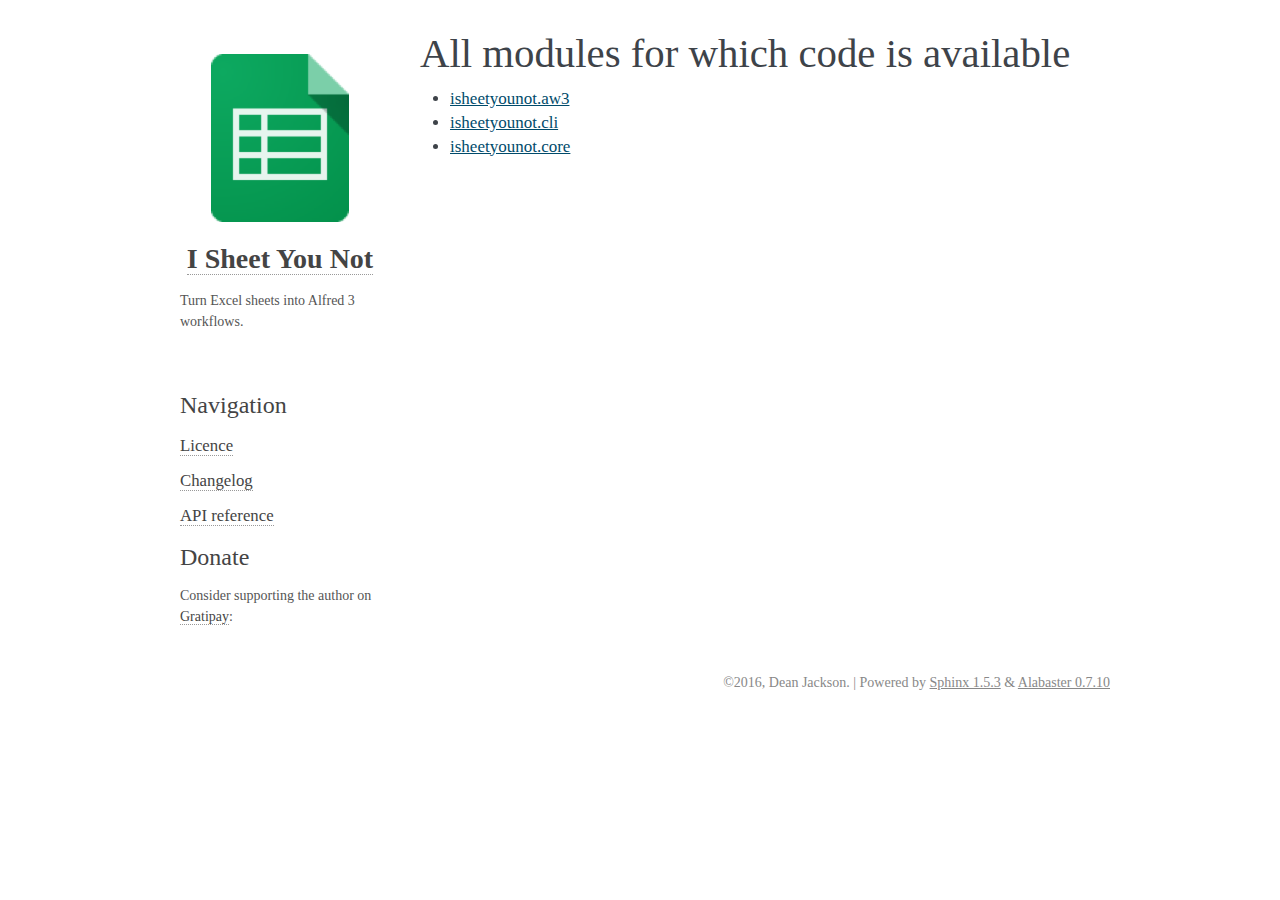
<file: _modules/index.html>
<!DOCTYPE html PUBLIC "-//W3C//DTD XHTML 1.0 Transitional//EN"
  "http://www.w3.org/TR/xhtml1/DTD/xhtml1-transitional.dtd">


<html xmlns="http://www.w3.org/1999/xhtml" lang="en">
  <head>
    <meta http-equiv="Content-Type" content="text/html; charset=utf-8" />
    
    <title>Overview: module code &#8212; I Sheet You Not 0.3.2 documentation</title>
    
    <link rel="stylesheet" href="../_static/alabaster.css" type="text/css" />
    <link rel="stylesheet" href="../_static/pygments.css" type="text/css" />
    
    <script type="text/javascript">
      var DOCUMENTATION_OPTIONS = {
        URL_ROOT:    '../',
        VERSION:     '0.3.2',
        COLLAPSE_INDEX: false,
        FILE_SUFFIX: '.html',
        HAS_SOURCE:  true,
        SOURCELINK_SUFFIX: '.txt'
      };
    </script>
    <script type="text/javascript" src="../_static/jquery.js"></script>
    <script type="text/javascript" src="../_static/underscore.js"></script>
    <script type="text/javascript" src="../_static/doctools.js"></script>
    <link rel="shortcut icon" href="../_static/favicon.ico"/>
    <link rel="index" title="Index" href="../genindex.html" />
    <link rel="search" title="Search" href="../search.html" />

   
  <link rel="stylesheet" href="../_static/custom.css" type="text/css" />
  
  
  <meta name="viewport" content="width=device-width, initial-scale=0.9, maximum-scale=0.9" />


<!--[if lt IE 9]>
  <link rel="stylesheet" href="_static/gh-fork-ribbon.ie.css">
<![endif]-->
<link rel="stylesheet" href="../_static/custom.css">

  </head>
  <body role="document">
  

    <div class="document">
      <div class="documentwrapper">
        <div class="bodywrapper">
          <div class="body" role="main">
            
  <h1>All modules for which code is available</h1>
<ul><li><a href="isheetyounot/aw3.html">isheetyounot.aw3</a></li>
<li><a href="isheetyounot/cli.html">isheetyounot.cli</a></li>
<li><a href="isheetyounot/core.html">isheetyounot.core</a></li>
</ul>

          </div>
        </div>
      </div>
      <div class="sphinxsidebar" role="navigation" aria-label="main navigation">
        <div class="sphinxsidebarwrapper">
<p class="logo">
  <a href="../index.html">
    <img class="logo" src="../_static/icon_256.png" alt="Logo"/>
    
    <h1 class="logo logo-name">I Sheet You Not</h1>
    
  </a>
</p>



<p class="blurb">Turn Excel sheets into Alfred 3 workflows.</p>




<p>
<iframe src="https://ghbtns.com/github-btn.html?user=deanishe&repo=i-sheet-you-not&type=star&count=true&size=large&v=2"
  allowtransparency="true" frameborder="0" scrolling="0" width="200px" height="35px"></iframe>
</p>





<h3>Navigation</h3>
<ul>
<li class="toctree-l1"><a class="reference internal" href="../licence.html">Licence</a></li>
</ul>
<ul>
<li class="toctree-l1"><a class="reference internal" href="../changelog.html">Changelog</a></li>
</ul>
<ul>
<li class="toctree-l1"><a class="reference internal" href="../api.html">API reference</a></li>
</ul>


	<h3>Donate</h3>
	
	<p>
	Consider supporting the author on <a href="https://www.gratipay.com/">Gratipay</a>:
	<script data-gratipay-username="deanishe"
	        data-gratipay-widget="button"
	        src="//gttp.co/v1.js"></script>
	</p>
	
	


        </div>
      </div>
      <div class="clearer"></div>
    </div>


    <div class="footer">
      &copy;2016, Dean Jackson.
      
      |
      Powered by <a href="http://sphinx-doc.org/">Sphinx 1.5.3</a>
      &amp; <a href="https://github.com/bitprophet/alabaster">Alabaster 0.7.10</a>
      
    </div>

    

    

<!-- Piwik -->
<script type="text/javascript">
  var _paq = _paq || [];
  _paq.push(['trackPageView']);
  _paq.push(['enableLinkTracking']);
  (function() {
    var u="//deanishe.net/piwik/";
    _paq.push(['setTrackerUrl', u+'piwik.php']);
    _paq.push(['setSiteId', 2]);
    var d=document, g=d.createElement('script'), s=d.getElementsByTagName('script')[0];
    g.type='text/javascript'; g.async=true; g.defer=true; g.src=u+'piwik.js'; s.parentNode.insertBefore(g,s);
  })();
</script>
<noscript><p><img src="//deanishe.net/piwik/piwik.php?idsite=2" style="border:0;" alt="" /></p></noscript>
<!-- End Piwik Code -->


  </body>
</html>
</file>
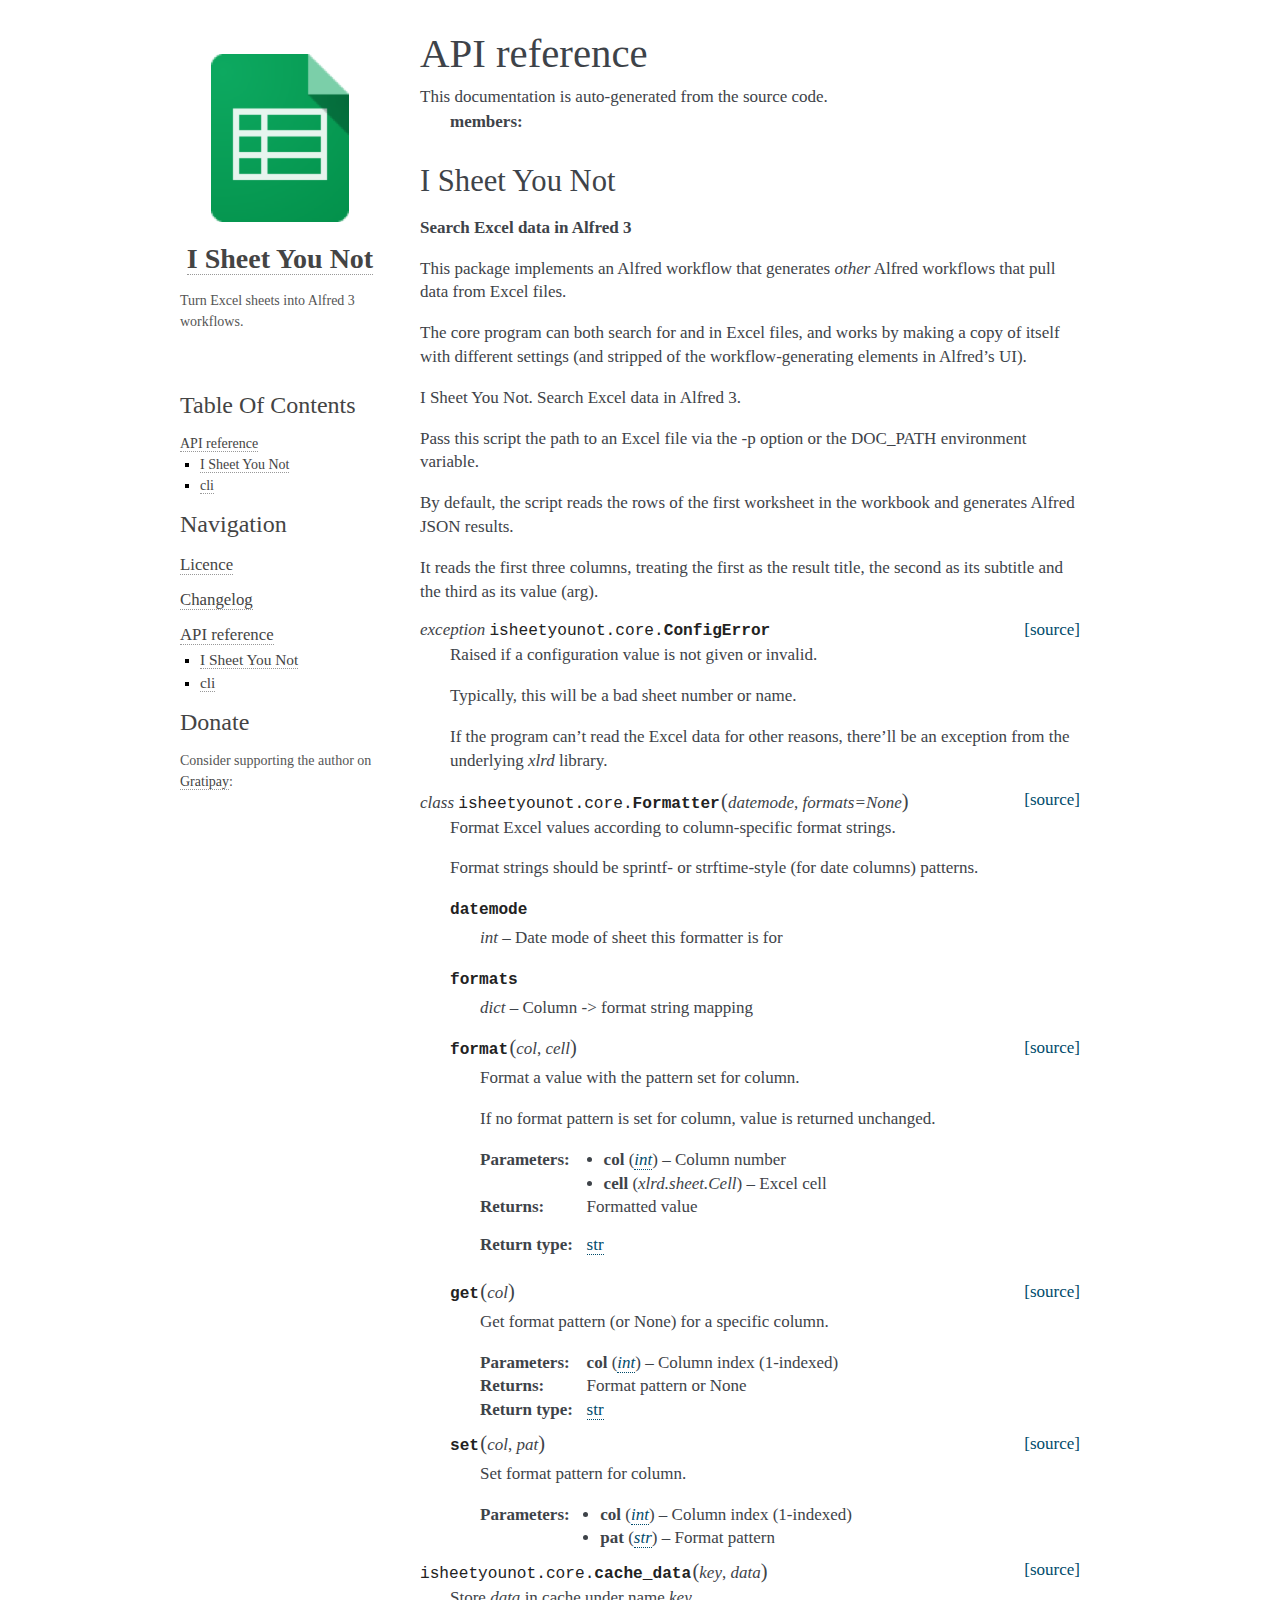
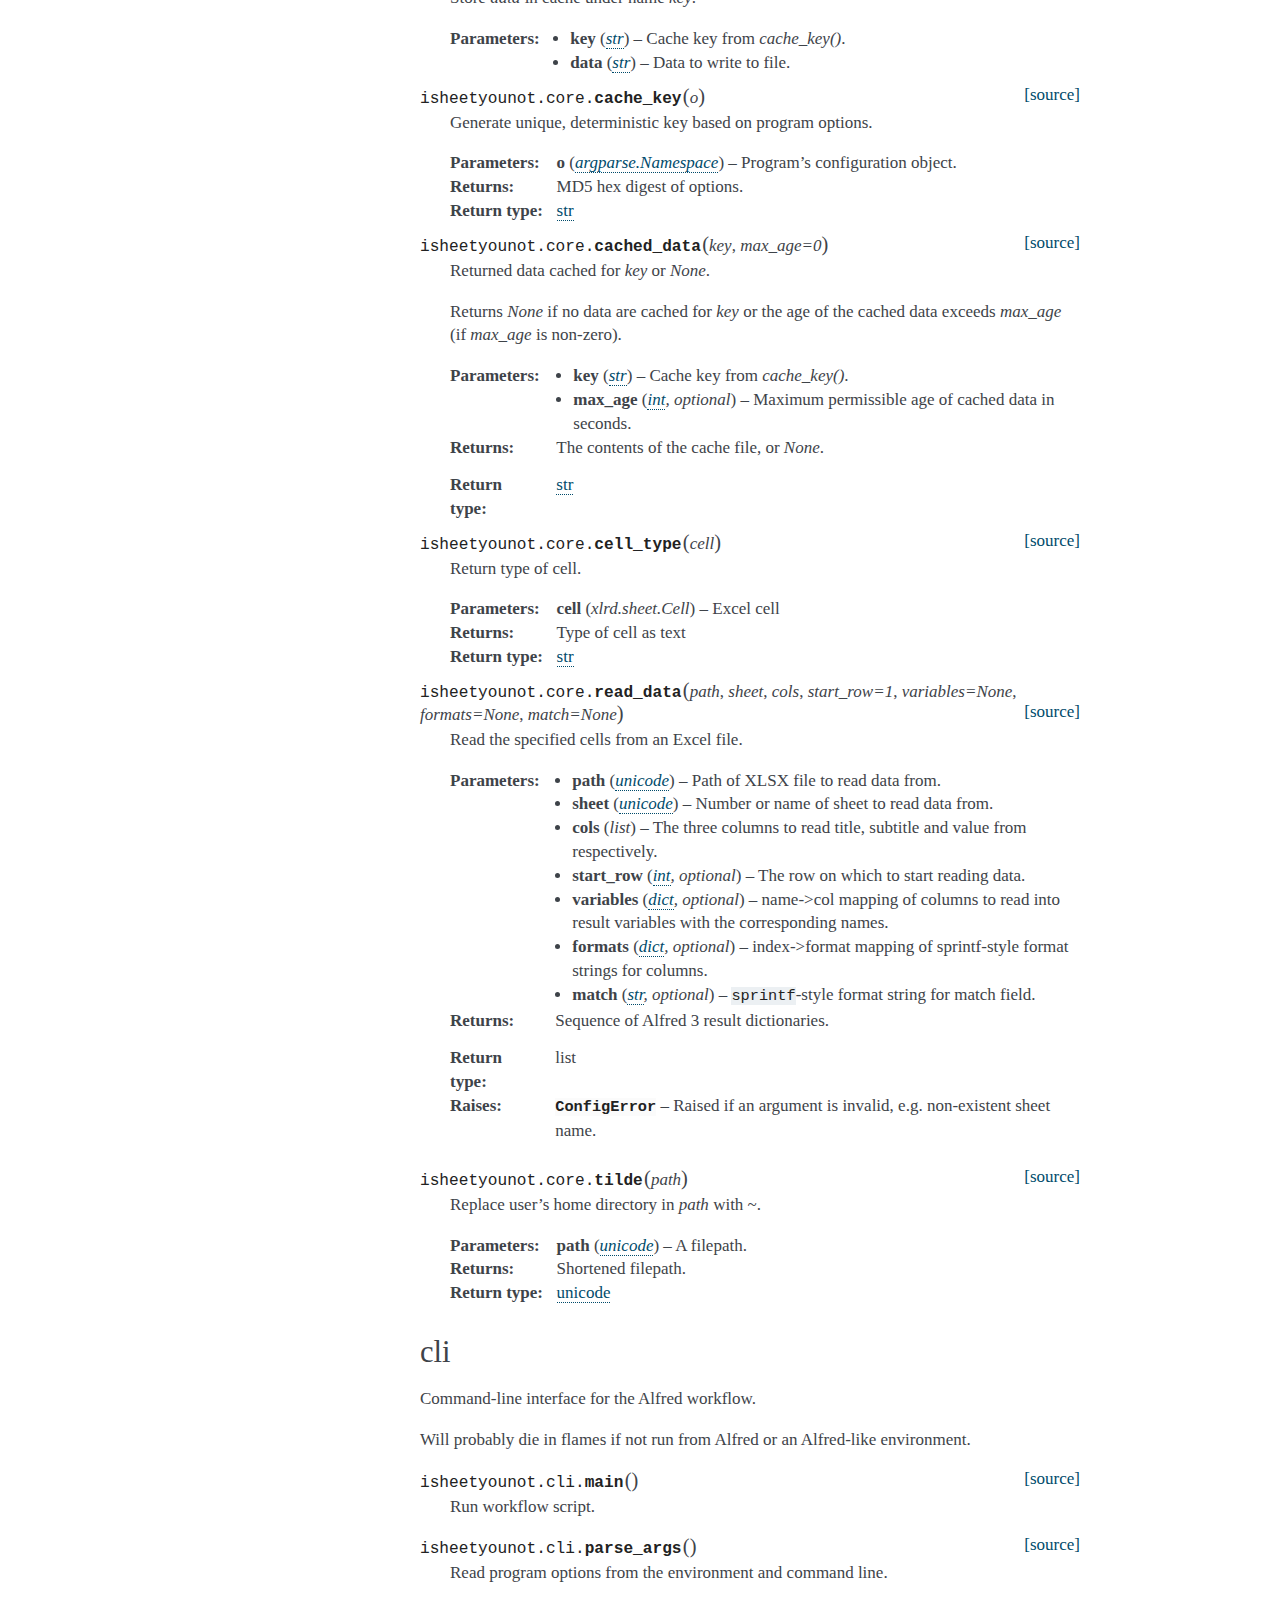
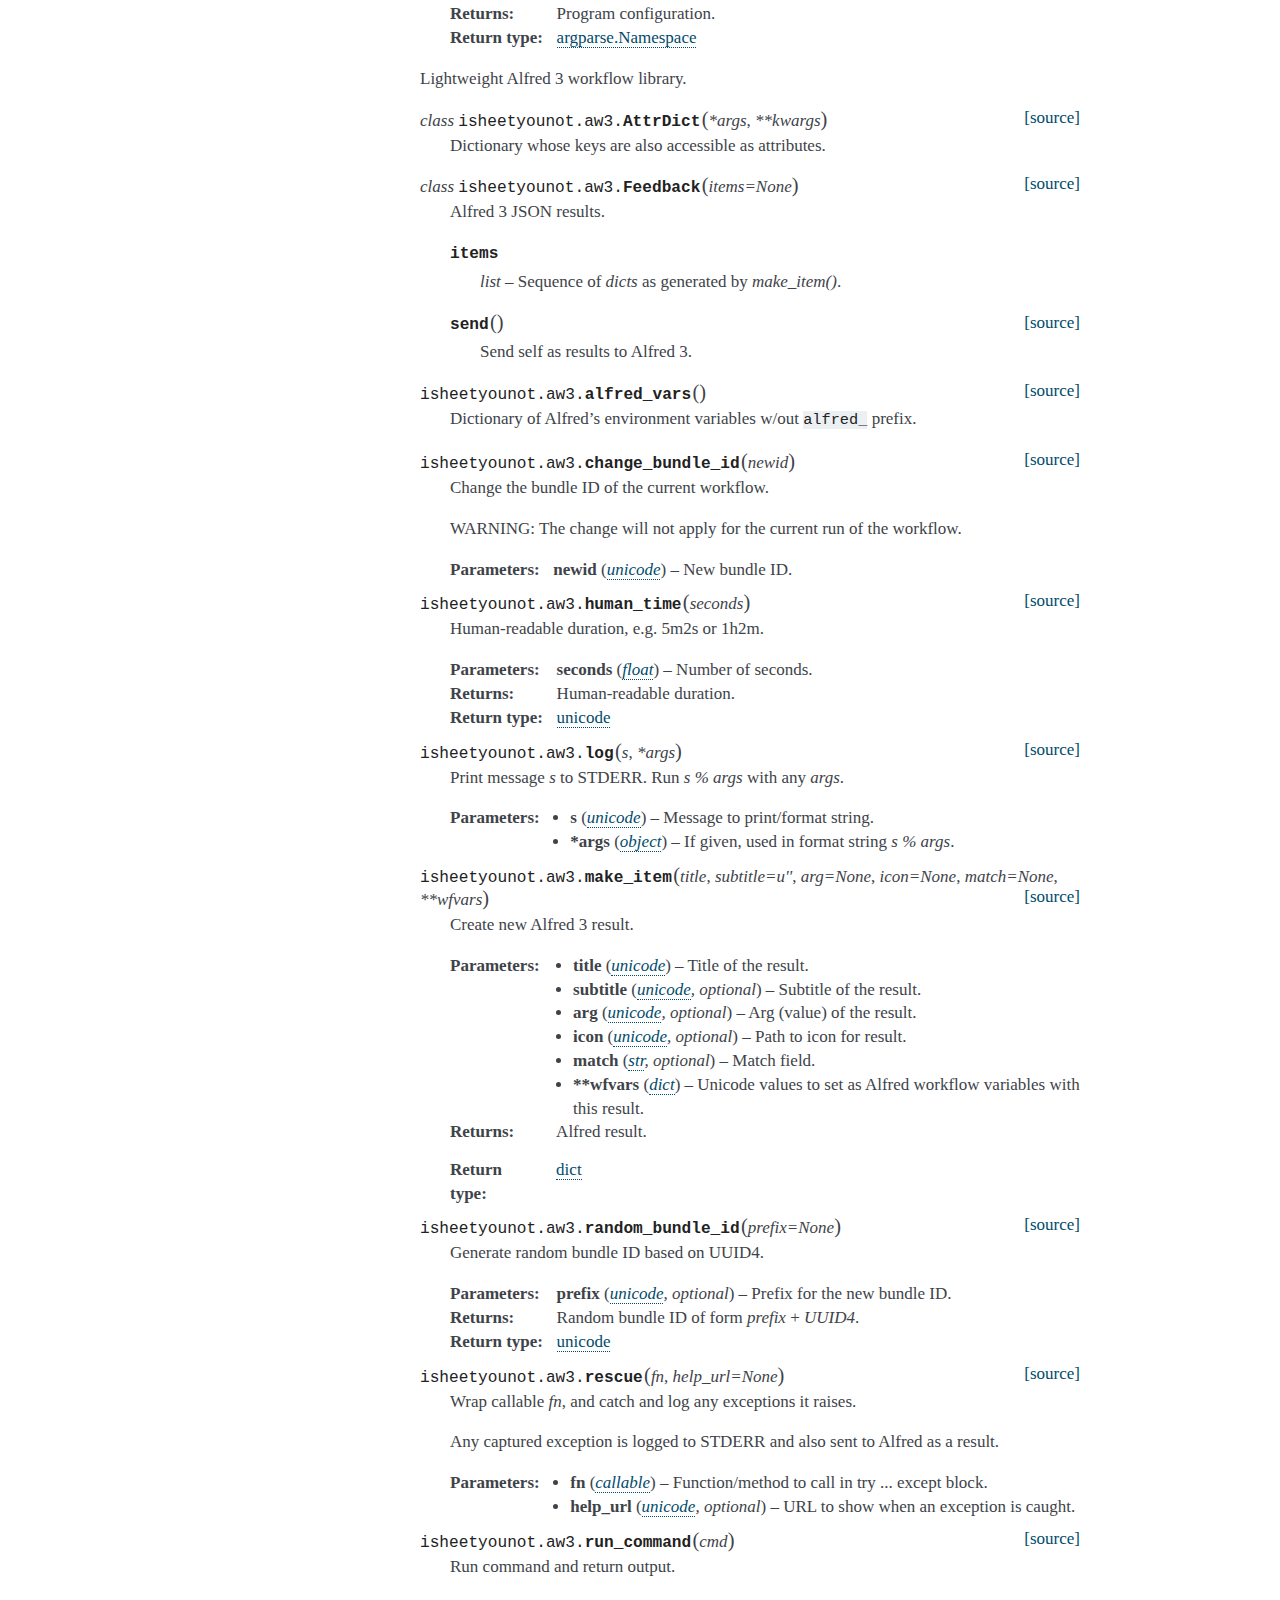
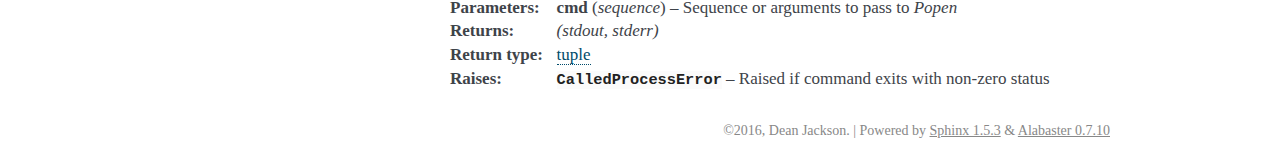
<file: api.html>
<!DOCTYPE html PUBLIC "-//W3C//DTD XHTML 1.0 Transitional//EN"
  "http://www.w3.org/TR/xhtml1/DTD/xhtml1-transitional.dtd">


<html xmlns="http://www.w3.org/1999/xhtml" lang="en">
  <head>
    <meta http-equiv="Content-Type" content="text/html; charset=utf-8" />
    
    <title>API reference &#8212; I Sheet You Not 0.3.2 documentation</title>
    
    <link rel="stylesheet" href="_static/alabaster.css" type="text/css" />
    <link rel="stylesheet" href="_static/pygments.css" type="text/css" />
    
    <script type="text/javascript">
      var DOCUMENTATION_OPTIONS = {
        URL_ROOT:    './',
        VERSION:     '0.3.2',
        COLLAPSE_INDEX: false,
        FILE_SUFFIX: '.html',
        HAS_SOURCE:  true,
        SOURCELINK_SUFFIX: '.txt'
      };
    </script>
    <script type="text/javascript" src="_static/jquery.js"></script>
    <script type="text/javascript" src="_static/underscore.js"></script>
    <script type="text/javascript" src="_static/doctools.js"></script>
    <link rel="shortcut icon" href="_static/favicon.ico"/>
    <link rel="index" title="Index" href="genindex.html" />
    <link rel="search" title="Search" href="search.html" />
    <link rel="prev" title="Changelog" href="changelog.html" />

   
  <link rel="stylesheet" href="_static/custom.css" type="text/css" />
  
  
  <meta name="viewport" content="width=device-width, initial-scale=0.9, maximum-scale=0.9" />


<!--[if lt IE 9]>
  <link rel="stylesheet" href="_static/gh-fork-ribbon.ie.css">
<![endif]-->
<link rel="stylesheet" href="_static/custom.css">

  </head>
  <body role="document">
  

    <div class="document">
      <div class="documentwrapper">
        <div class="bodywrapper">
          <div class="body" role="main">
            
  <div class="section" id="api-reference">
<span id="api"></span><h1>API reference<a class="headerlink" href="#api-reference" title="Permalink to this headline">¶</a></h1>
<dl class="docutils">
<dt>This documentation is auto-generated from the source code.</dt>
<dd><table class="first last docutils field-list" frame="void" rules="none">
<col class="field-name" />
<col class="field-body" />
<tbody valign="top">
<tr class="field-odd field"><th class="field-name">members:</th><td class="field-body"></td>
</tr>
</tbody>
</table>
</dd>
</dl>
<span class="target" id="module-isheetyounot"></span><div class="section" id="i-sheet-you-not">
<h2>I Sheet You Not<a class="headerlink" href="#i-sheet-you-not" title="Permalink to this headline">¶</a></h2>
<p><strong>Search Excel data in Alfred 3</strong></p>
<p>This package implements an Alfred workflow that generates <em>other</em>
Alfred workflows that pull data from Excel files.</p>
<p>The core program can both search for and in Excel files, and works
by making a copy of itself with different settings (and stripped
of the workflow-generating elements in Alfred&#8217;s UI).</p>
</div>
<span class="target" id="module-isheetyounot.core"></span><p>I Sheet You Not. Search Excel data in Alfred 3.</p>
<p>Pass this script the path to an Excel file via the -p option or the
DOC_PATH environment variable.</p>
<p>By default, the script reads the rows of the first worksheet in the
workbook and generates Alfred JSON results.</p>
<p>It reads the first three columns, treating the first as the result title,
the second as its subtitle and the third as its value (arg).</p>
<dl class="exception">
<dt id="isheetyounot.core.ConfigError">
<em class="property">exception </em><code class="descclassname">isheetyounot.core.</code><code class="descname">ConfigError</code><a class="reference internal" href="_modules/isheetyounot/core.html#ConfigError"><span class="viewcode-link">[source]</span></a><a class="headerlink" href="#isheetyounot.core.ConfigError" title="Permalink to this definition">¶</a></dt>
<dd><p>Raised if a configuration value is not given or invalid.</p>
<p>Typically, this will be a bad sheet number or name.</p>
<p>If the program can&#8217;t read the Excel data for other reasons,
there&#8217;ll be an exception from the underlying <cite>xlrd</cite> library.</p>
</dd></dl>

<dl class="class">
<dt id="isheetyounot.core.Formatter">
<em class="property">class </em><code class="descclassname">isheetyounot.core.</code><code class="descname">Formatter</code><span class="sig-paren">(</span><em>datemode</em>, <em>formats=None</em><span class="sig-paren">)</span><a class="reference internal" href="_modules/isheetyounot/core.html#Formatter"><span class="viewcode-link">[source]</span></a><a class="headerlink" href="#isheetyounot.core.Formatter" title="Permalink to this definition">¶</a></dt>
<dd><p>Format Excel values according to column-specific format strings.</p>
<p>Format strings should be sprintf- or strftime-style (for date columns)
patterns.</p>
<dl class="attribute">
<dt id="isheetyounot.core.Formatter.datemode">
<code class="descname">datemode</code><a class="headerlink" href="#isheetyounot.core.Formatter.datemode" title="Permalink to this definition">¶</a></dt>
<dd><p><em>int</em> &#8211; Date mode of sheet this formatter is for</p>
</dd></dl>

<dl class="attribute">
<dt id="isheetyounot.core.Formatter.formats">
<code class="descname">formats</code><a class="headerlink" href="#isheetyounot.core.Formatter.formats" title="Permalink to this definition">¶</a></dt>
<dd><p><em>dict</em> &#8211; Column -&gt; format string mapping</p>
</dd></dl>

<dl class="method">
<dt id="isheetyounot.core.Formatter.format">
<code class="descname">format</code><span class="sig-paren">(</span><em>col</em>, <em>cell</em><span class="sig-paren">)</span><a class="reference internal" href="_modules/isheetyounot/core.html#Formatter.format"><span class="viewcode-link">[source]</span></a><a class="headerlink" href="#isheetyounot.core.Formatter.format" title="Permalink to this definition">¶</a></dt>
<dd><p>Format a value with the pattern set for column.</p>
<p>If no format pattern is set for column, value is returned
unchanged.</p>
<table class="docutils field-list" frame="void" rules="none">
<col class="field-name" />
<col class="field-body" />
<tbody valign="top">
<tr class="field-odd field"><th class="field-name">Parameters:</th><td class="field-body"><ul class="first simple">
<li><strong>col</strong> (<a class="reference external" href="https://docs.python.org/2.7/library/functions.html#int" title="(in Python v2.7)"><em>int</em></a>) &#8211; Column number</li>
<li><strong>cell</strong> (<em>xlrd.sheet.Cell</em>) &#8211; Excel cell</li>
</ul>
</td>
</tr>
<tr class="field-even field"><th class="field-name">Returns:</th><td class="field-body"><p class="first">Formatted value</p>
</td>
</tr>
<tr class="field-odd field"><th class="field-name">Return type:</th><td class="field-body"><p class="first last"><a class="reference external" href="https://docs.python.org/2.7/library/functions.html#str" title="(in Python v2.7)">str</a></p>
</td>
</tr>
</tbody>
</table>
</dd></dl>

<dl class="method">
<dt id="isheetyounot.core.Formatter.get">
<code class="descname">get</code><span class="sig-paren">(</span><em>col</em><span class="sig-paren">)</span><a class="reference internal" href="_modules/isheetyounot/core.html#Formatter.get"><span class="viewcode-link">[source]</span></a><a class="headerlink" href="#isheetyounot.core.Formatter.get" title="Permalink to this definition">¶</a></dt>
<dd><p>Get format pattern (or None) for a specific column.</p>
<table class="docutils field-list" frame="void" rules="none">
<col class="field-name" />
<col class="field-body" />
<tbody valign="top">
<tr class="field-odd field"><th class="field-name">Parameters:</th><td class="field-body"><strong>col</strong> (<a class="reference external" href="https://docs.python.org/2.7/library/functions.html#int" title="(in Python v2.7)"><em>int</em></a>) &#8211; Column index (1-indexed)</td>
</tr>
<tr class="field-even field"><th class="field-name">Returns:</th><td class="field-body">Format pattern or None</td>
</tr>
<tr class="field-odd field"><th class="field-name">Return type:</th><td class="field-body"><a class="reference external" href="https://docs.python.org/2.7/library/functions.html#str" title="(in Python v2.7)">str</a></td>
</tr>
</tbody>
</table>
</dd></dl>

<dl class="method">
<dt id="isheetyounot.core.Formatter.set">
<code class="descname">set</code><span class="sig-paren">(</span><em>col</em>, <em>pat</em><span class="sig-paren">)</span><a class="reference internal" href="_modules/isheetyounot/core.html#Formatter.set"><span class="viewcode-link">[source]</span></a><a class="headerlink" href="#isheetyounot.core.Formatter.set" title="Permalink to this definition">¶</a></dt>
<dd><p>Set format pattern for column.</p>
<table class="docutils field-list" frame="void" rules="none">
<col class="field-name" />
<col class="field-body" />
<tbody valign="top">
<tr class="field-odd field"><th class="field-name">Parameters:</th><td class="field-body"><ul class="first last simple">
<li><strong>col</strong> (<a class="reference external" href="https://docs.python.org/2.7/library/functions.html#int" title="(in Python v2.7)"><em>int</em></a>) &#8211; Column index (1-indexed)</li>
<li><strong>pat</strong> (<a class="reference external" href="https://docs.python.org/2.7/library/functions.html#str" title="(in Python v2.7)"><em>str</em></a>) &#8211; Format pattern</li>
</ul>
</td>
</tr>
</tbody>
</table>
</dd></dl>

</dd></dl>

<dl class="function">
<dt id="isheetyounot.core.cache_data">
<code class="descclassname">isheetyounot.core.</code><code class="descname">cache_data</code><span class="sig-paren">(</span><em>key</em>, <em>data</em><span class="sig-paren">)</span><a class="reference internal" href="_modules/isheetyounot/core.html#cache_data"><span class="viewcode-link">[source]</span></a><a class="headerlink" href="#isheetyounot.core.cache_data" title="Permalink to this definition">¶</a></dt>
<dd><p>Store <cite>data</cite> in cache under name <cite>key</cite>.</p>
<table class="docutils field-list" frame="void" rules="none">
<col class="field-name" />
<col class="field-body" />
<tbody valign="top">
<tr class="field-odd field"><th class="field-name">Parameters:</th><td class="field-body"><ul class="first last simple">
<li><strong>key</strong> (<a class="reference external" href="https://docs.python.org/2.7/library/functions.html#str" title="(in Python v2.7)"><em>str</em></a>) &#8211; Cache key from <cite>cache_key()</cite>.</li>
<li><strong>data</strong> (<a class="reference external" href="https://docs.python.org/2.7/library/functions.html#str" title="(in Python v2.7)"><em>str</em></a>) &#8211; Data to write to file.</li>
</ul>
</td>
</tr>
</tbody>
</table>
</dd></dl>

<dl class="function">
<dt id="isheetyounot.core.cache_key">
<code class="descclassname">isheetyounot.core.</code><code class="descname">cache_key</code><span class="sig-paren">(</span><em>o</em><span class="sig-paren">)</span><a class="reference internal" href="_modules/isheetyounot/core.html#cache_key"><span class="viewcode-link">[source]</span></a><a class="headerlink" href="#isheetyounot.core.cache_key" title="Permalink to this definition">¶</a></dt>
<dd><p>Generate unique, deterministic key based on program options.</p>
<table class="docutils field-list" frame="void" rules="none">
<col class="field-name" />
<col class="field-body" />
<tbody valign="top">
<tr class="field-odd field"><th class="field-name">Parameters:</th><td class="field-body"><strong>o</strong> (<a class="reference external" href="https://docs.python.org/2.7/library/argparse.html#argparse.Namespace" title="(in Python v2.7)"><em>argparse.Namespace</em></a>) &#8211; Program&#8217;s configuration object.</td>
</tr>
<tr class="field-even field"><th class="field-name">Returns:</th><td class="field-body">MD5 hex digest of options.</td>
</tr>
<tr class="field-odd field"><th class="field-name">Return type:</th><td class="field-body"><a class="reference external" href="https://docs.python.org/2.7/library/functions.html#str" title="(in Python v2.7)">str</a></td>
</tr>
</tbody>
</table>
</dd></dl>

<dl class="function">
<dt id="isheetyounot.core.cached_data">
<code class="descclassname">isheetyounot.core.</code><code class="descname">cached_data</code><span class="sig-paren">(</span><em>key</em>, <em>max_age=0</em><span class="sig-paren">)</span><a class="reference internal" href="_modules/isheetyounot/core.html#cached_data"><span class="viewcode-link">[source]</span></a><a class="headerlink" href="#isheetyounot.core.cached_data" title="Permalink to this definition">¶</a></dt>
<dd><p>Returned data cached for <cite>key</cite> or <cite>None</cite>.</p>
<p>Returns <cite>None</cite> if no data are cached for <cite>key</cite> or the age
of the cached data exceeds <cite>max_age</cite> (if <cite>max_age</cite> is non-zero).</p>
<table class="docutils field-list" frame="void" rules="none">
<col class="field-name" />
<col class="field-body" />
<tbody valign="top">
<tr class="field-odd field"><th class="field-name">Parameters:</th><td class="field-body"><ul class="first simple">
<li><strong>key</strong> (<a class="reference external" href="https://docs.python.org/2.7/library/functions.html#str" title="(in Python v2.7)"><em>str</em></a>) &#8211; Cache key from <cite>cache_key()</cite>.</li>
<li><strong>max_age</strong> (<a class="reference external" href="https://docs.python.org/2.7/library/functions.html#int" title="(in Python v2.7)"><em>int</em></a><em>, </em><em>optional</em>) &#8211; Maximum permissible age of cached data
in seconds.</li>
</ul>
</td>
</tr>
<tr class="field-even field"><th class="field-name">Returns:</th><td class="field-body"><p class="first">The contents of the cache file, or <cite>None</cite>.</p>
</td>
</tr>
<tr class="field-odd field"><th class="field-name">Return type:</th><td class="field-body"><p class="first last"><a class="reference external" href="https://docs.python.org/2.7/library/functions.html#str" title="(in Python v2.7)">str</a></p>
</td>
</tr>
</tbody>
</table>
</dd></dl>

<dl class="function">
<dt id="isheetyounot.core.cell_type">
<code class="descclassname">isheetyounot.core.</code><code class="descname">cell_type</code><span class="sig-paren">(</span><em>cell</em><span class="sig-paren">)</span><a class="reference internal" href="_modules/isheetyounot/core.html#cell_type"><span class="viewcode-link">[source]</span></a><a class="headerlink" href="#isheetyounot.core.cell_type" title="Permalink to this definition">¶</a></dt>
<dd><p>Return type of cell.</p>
<table class="docutils field-list" frame="void" rules="none">
<col class="field-name" />
<col class="field-body" />
<tbody valign="top">
<tr class="field-odd field"><th class="field-name">Parameters:</th><td class="field-body"><strong>cell</strong> (<em>xlrd.sheet.Cell</em>) &#8211; Excel cell</td>
</tr>
<tr class="field-even field"><th class="field-name">Returns:</th><td class="field-body">Type of cell as text</td>
</tr>
<tr class="field-odd field"><th class="field-name">Return type:</th><td class="field-body"><a class="reference external" href="https://docs.python.org/2.7/library/functions.html#str" title="(in Python v2.7)">str</a></td>
</tr>
</tbody>
</table>
</dd></dl>

<dl class="function">
<dt id="isheetyounot.core.read_data">
<code class="descclassname">isheetyounot.core.</code><code class="descname">read_data</code><span class="sig-paren">(</span><em>path</em>, <em>sheet</em>, <em>cols</em>, <em>start_row=1</em>, <em>variables=None</em>, <em>formats=None</em>, <em>match=None</em><span class="sig-paren">)</span><a class="reference internal" href="_modules/isheetyounot/core.html#read_data"><span class="viewcode-link">[source]</span></a><a class="headerlink" href="#isheetyounot.core.read_data" title="Permalink to this definition">¶</a></dt>
<dd><p>Read the specified cells from an Excel file.</p>
<table class="docutils field-list" frame="void" rules="none">
<col class="field-name" />
<col class="field-body" />
<tbody valign="top">
<tr class="field-odd field"><th class="field-name">Parameters:</th><td class="field-body"><ul class="first simple">
<li><strong>path</strong> (<a class="reference external" href="https://docs.python.org/2.7/library/functions.html#unicode" title="(in Python v2.7)"><em>unicode</em></a>) &#8211; Path of XLSX file to read data from.</li>
<li><strong>sheet</strong> (<a class="reference external" href="https://docs.python.org/2.7/library/functions.html#unicode" title="(in Python v2.7)"><em>unicode</em></a>) &#8211; Number or name of sheet to read data from.</li>
<li><strong>cols</strong> (<em>list</em>) &#8211; The three columns to read title, subtitle and
value from respectively.</li>
<li><strong>start_row</strong> (<a class="reference external" href="https://docs.python.org/2.7/library/functions.html#int" title="(in Python v2.7)"><em>int</em></a><em>, </em><em>optional</em>) &#8211; The row on which to start reading data.</li>
<li><strong>variables</strong> (<a class="reference external" href="https://docs.python.org/2.7/library/stdtypes.html#dict" title="(in Python v2.7)"><em>dict</em></a><em>, </em><em>optional</em>) &#8211; name-&gt;col mapping of columns to read
into result variables with the corresponding names.</li>
<li><strong>formats</strong> (<a class="reference external" href="https://docs.python.org/2.7/library/stdtypes.html#dict" title="(in Python v2.7)"><em>dict</em></a><em>, </em><em>optional</em>) &#8211; index-&gt;format mapping of sprintf-style
format strings for columns.</li>
<li><strong>match</strong> (<a class="reference external" href="https://docs.python.org/2.7/library/functions.html#str" title="(in Python v2.7)"><em>str</em></a><em>, </em><em>optional</em>) &#8211; <code class="docutils literal"><span class="pre">sprintf</span></code>-style format string for match
field.</li>
</ul>
</td>
</tr>
<tr class="field-even field"><th class="field-name">Returns:</th><td class="field-body"><p class="first">Sequence of Alfred 3 result dictionaries.</p>
</td>
</tr>
<tr class="field-odd field"><th class="field-name">Return type:</th><td class="field-body"><p class="first">list</p>
</td>
</tr>
<tr class="field-even field"><th class="field-name">Raises:</th><td class="field-body"><p class="first last"><a class="reference internal" href="#isheetyounot.core.ConfigError" title="isheetyounot.core.ConfigError"><code class="xref py py-exc docutils literal"><span class="pre">ConfigError</span></code></a> &#8211; Raised if an argument is invalid, e.g. non-existent
sheet name.</p>
</td>
</tr>
</tbody>
</table>
</dd></dl>

<dl class="function">
<dt id="isheetyounot.core.tilde">
<code class="descclassname">isheetyounot.core.</code><code class="descname">tilde</code><span class="sig-paren">(</span><em>path</em><span class="sig-paren">)</span><a class="reference internal" href="_modules/isheetyounot/core.html#tilde"><span class="viewcode-link">[source]</span></a><a class="headerlink" href="#isheetyounot.core.tilde" title="Permalink to this definition">¶</a></dt>
<dd><p>Replace user&#8217;s home directory in <cite>path</cite> with ~.</p>
<table class="docutils field-list" frame="void" rules="none">
<col class="field-name" />
<col class="field-body" />
<tbody valign="top">
<tr class="field-odd field"><th class="field-name">Parameters:</th><td class="field-body"><strong>path</strong> (<a class="reference external" href="https://docs.python.org/2.7/library/functions.html#unicode" title="(in Python v2.7)"><em>unicode</em></a>) &#8211; A filepath.</td>
</tr>
<tr class="field-even field"><th class="field-name">Returns:</th><td class="field-body">Shortened filepath.</td>
</tr>
<tr class="field-odd field"><th class="field-name">Return type:</th><td class="field-body"><a class="reference external" href="https://docs.python.org/2.7/library/functions.html#unicode" title="(in Python v2.7)">unicode</a></td>
</tr>
</tbody>
</table>
</dd></dl>

<span class="target" id="module-isheetyounot.cli"></span><div class="section" id="cli">
<h2>cli<a class="headerlink" href="#cli" title="Permalink to this headline">¶</a></h2>
<p>Command-line interface for the Alfred workflow.</p>
<p>Will probably die in flames if not run from Alfred or an Alfred-like
environment.</p>
<dl class="function">
<dt id="isheetyounot.cli.main">
<code class="descclassname">isheetyounot.cli.</code><code class="descname">main</code><span class="sig-paren">(</span><span class="sig-paren">)</span><a class="reference internal" href="_modules/isheetyounot/cli.html#main"><span class="viewcode-link">[source]</span></a><a class="headerlink" href="#isheetyounot.cli.main" title="Permalink to this definition">¶</a></dt>
<dd><p>Run workflow script.</p>
</dd></dl>

<dl class="function">
<dt id="isheetyounot.cli.parse_args">
<code class="descclassname">isheetyounot.cli.</code><code class="descname">parse_args</code><span class="sig-paren">(</span><span class="sig-paren">)</span><a class="reference internal" href="_modules/isheetyounot/cli.html#parse_args"><span class="viewcode-link">[source]</span></a><a class="headerlink" href="#isheetyounot.cli.parse_args" title="Permalink to this definition">¶</a></dt>
<dd><p>Read program options from the environment and command line.</p>
<table class="docutils field-list" frame="void" rules="none">
<col class="field-name" />
<col class="field-body" />
<tbody valign="top">
<tr class="field-odd field"><th class="field-name">Returns:</th><td class="field-body">Program configuration.</td>
</tr>
<tr class="field-even field"><th class="field-name">Return type:</th><td class="field-body"><a class="reference external" href="https://docs.python.org/2.7/library/argparse.html#argparse.Namespace" title="(in Python v2.7)">argparse.Namespace</a></td>
</tr>
</tbody>
</table>
</dd></dl>

</div>
<span class="target" id="module-isheetyounot.aw3"></span><p>Lightweight Alfred 3 workflow library.</p>
<dl class="class">
<dt id="isheetyounot.aw3.AttrDict">
<em class="property">class </em><code class="descclassname">isheetyounot.aw3.</code><code class="descname">AttrDict</code><span class="sig-paren">(</span><em>*args</em>, <em>**kwargs</em><span class="sig-paren">)</span><a class="reference internal" href="_modules/isheetyounot/aw3.html#AttrDict"><span class="viewcode-link">[source]</span></a><a class="headerlink" href="#isheetyounot.aw3.AttrDict" title="Permalink to this definition">¶</a></dt>
<dd><p>Dictionary whose keys are also accessible as attributes.</p>
</dd></dl>

<dl class="class">
<dt id="isheetyounot.aw3.Feedback">
<em class="property">class </em><code class="descclassname">isheetyounot.aw3.</code><code class="descname">Feedback</code><span class="sig-paren">(</span><em>items=None</em><span class="sig-paren">)</span><a class="reference internal" href="_modules/isheetyounot/aw3.html#Feedback"><span class="viewcode-link">[source]</span></a><a class="headerlink" href="#isheetyounot.aw3.Feedback" title="Permalink to this definition">¶</a></dt>
<dd><p>Alfred 3 JSON results.</p>
<dl class="attribute">
<dt id="isheetyounot.aw3.Feedback.items">
<code class="descname">items</code><a class="headerlink" href="#isheetyounot.aw3.Feedback.items" title="Permalink to this definition">¶</a></dt>
<dd><p><em>list</em> &#8211; Sequence of <cite>dicts</cite> as generated by <cite>make_item()</cite>.</p>
</dd></dl>

<dl class="method">
<dt id="isheetyounot.aw3.Feedback.send">
<code class="descname">send</code><span class="sig-paren">(</span><span class="sig-paren">)</span><a class="reference internal" href="_modules/isheetyounot/aw3.html#Feedback.send"><span class="viewcode-link">[source]</span></a><a class="headerlink" href="#isheetyounot.aw3.Feedback.send" title="Permalink to this definition">¶</a></dt>
<dd><p>Send self as results to Alfred 3.</p>
</dd></dl>

</dd></dl>

<dl class="function">
<dt id="isheetyounot.aw3.alfred_vars">
<code class="descclassname">isheetyounot.aw3.</code><code class="descname">alfred_vars</code><span class="sig-paren">(</span><span class="sig-paren">)</span><a class="reference internal" href="_modules/isheetyounot/aw3.html#alfred_vars"><span class="viewcode-link">[source]</span></a><a class="headerlink" href="#isheetyounot.aw3.alfred_vars" title="Permalink to this definition">¶</a></dt>
<dd><p>Dictionary of Alfred&#8217;s environment variables w/out <code class="docutils literal"><span class="pre">alfred_</span></code> prefix.</p>
</dd></dl>

<dl class="function">
<dt id="isheetyounot.aw3.change_bundle_id">
<code class="descclassname">isheetyounot.aw3.</code><code class="descname">change_bundle_id</code><span class="sig-paren">(</span><em>newid</em><span class="sig-paren">)</span><a class="reference internal" href="_modules/isheetyounot/aw3.html#change_bundle_id"><span class="viewcode-link">[source]</span></a><a class="headerlink" href="#isheetyounot.aw3.change_bundle_id" title="Permalink to this definition">¶</a></dt>
<dd><p>Change the bundle ID of the current workflow.</p>
<p>WARNING: The change will not apply for the current run of the workflow.</p>
<table class="docutils field-list" frame="void" rules="none">
<col class="field-name" />
<col class="field-body" />
<tbody valign="top">
<tr class="field-odd field"><th class="field-name">Parameters:</th><td class="field-body"><strong>newid</strong> (<a class="reference external" href="https://docs.python.org/2.7/library/functions.html#unicode" title="(in Python v2.7)"><em>unicode</em></a>) &#8211; New bundle ID.</td>
</tr>
</tbody>
</table>
</dd></dl>

<dl class="function">
<dt id="isheetyounot.aw3.human_time">
<code class="descclassname">isheetyounot.aw3.</code><code class="descname">human_time</code><span class="sig-paren">(</span><em>seconds</em><span class="sig-paren">)</span><a class="reference internal" href="_modules/isheetyounot/aw3.html#human_time"><span class="viewcode-link">[source]</span></a><a class="headerlink" href="#isheetyounot.aw3.human_time" title="Permalink to this definition">¶</a></dt>
<dd><p>Human-readable duration, e.g. 5m2s or 1h2m.</p>
<table class="docutils field-list" frame="void" rules="none">
<col class="field-name" />
<col class="field-body" />
<tbody valign="top">
<tr class="field-odd field"><th class="field-name">Parameters:</th><td class="field-body"><strong>seconds</strong> (<a class="reference external" href="https://docs.python.org/2.7/library/functions.html#float" title="(in Python v2.7)"><em>float</em></a>) &#8211; Number of seconds.</td>
</tr>
<tr class="field-even field"><th class="field-name">Returns:</th><td class="field-body">Human-readable duration.</td>
</tr>
<tr class="field-odd field"><th class="field-name">Return type:</th><td class="field-body"><a class="reference external" href="https://docs.python.org/2.7/library/functions.html#unicode" title="(in Python v2.7)">unicode</a></td>
</tr>
</tbody>
</table>
</dd></dl>

<dl class="function">
<dt id="isheetyounot.aw3.log">
<code class="descclassname">isheetyounot.aw3.</code><code class="descname">log</code><span class="sig-paren">(</span><em>s</em>, <em>*args</em><span class="sig-paren">)</span><a class="reference internal" href="_modules/isheetyounot/aw3.html#log"><span class="viewcode-link">[source]</span></a><a class="headerlink" href="#isheetyounot.aw3.log" title="Permalink to this definition">¶</a></dt>
<dd><p>Print message <cite>s</cite> to STDERR. Run <cite>s % args</cite> with any <cite>args</cite>.</p>
<table class="docutils field-list" frame="void" rules="none">
<col class="field-name" />
<col class="field-body" />
<tbody valign="top">
<tr class="field-odd field"><th class="field-name">Parameters:</th><td class="field-body"><ul class="first last simple">
<li><strong>s</strong> (<a class="reference external" href="https://docs.python.org/2.7/library/functions.html#unicode" title="(in Python v2.7)"><em>unicode</em></a>) &#8211; Message to print/format string.</li>
<li><strong>*args</strong> (<a class="reference external" href="https://docs.python.org/2.7/library/functions.html#object" title="(in Python v2.7)"><em>object</em></a>) &#8211; If given, used in format string <cite>s % args</cite>.</li>
</ul>
</td>
</tr>
</tbody>
</table>
</dd></dl>

<dl class="function">
<dt id="isheetyounot.aw3.make_item">
<code class="descclassname">isheetyounot.aw3.</code><code class="descname">make_item</code><span class="sig-paren">(</span><em>title</em>, <em>subtitle=u''</em>, <em>arg=None</em>, <em>icon=None</em>, <em>match=None</em>, <em>**wfvars</em><span class="sig-paren">)</span><a class="reference internal" href="_modules/isheetyounot/aw3.html#make_item"><span class="viewcode-link">[source]</span></a><a class="headerlink" href="#isheetyounot.aw3.make_item" title="Permalink to this definition">¶</a></dt>
<dd><p>Create new Alfred 3 result.</p>
<table class="docutils field-list" frame="void" rules="none">
<col class="field-name" />
<col class="field-body" />
<tbody valign="top">
<tr class="field-odd field"><th class="field-name">Parameters:</th><td class="field-body"><ul class="first simple">
<li><strong>title</strong> (<a class="reference external" href="https://docs.python.org/2.7/library/functions.html#unicode" title="(in Python v2.7)"><em>unicode</em></a>) &#8211; Title of the result.</li>
<li><strong>subtitle</strong> (<a class="reference external" href="https://docs.python.org/2.7/library/functions.html#unicode" title="(in Python v2.7)"><em>unicode</em></a><em>, </em><em>optional</em>) &#8211; Subtitle of the result.</li>
<li><strong>arg</strong> (<a class="reference external" href="https://docs.python.org/2.7/library/functions.html#unicode" title="(in Python v2.7)"><em>unicode</em></a><em>, </em><em>optional</em>) &#8211; Arg (value) of the result.</li>
<li><strong>icon</strong> (<a class="reference external" href="https://docs.python.org/2.7/library/functions.html#unicode" title="(in Python v2.7)"><em>unicode</em></a><em>, </em><em>optional</em>) &#8211; Path to icon for result.</li>
<li><strong>match</strong> (<a class="reference external" href="https://docs.python.org/2.7/library/functions.html#str" title="(in Python v2.7)"><em>str</em></a><em>, </em><em>optional</em>) &#8211; Match field.</li>
<li><strong>**wfvars</strong> (<a class="reference external" href="https://docs.python.org/2.7/library/stdtypes.html#dict" title="(in Python v2.7)"><em>dict</em></a>) &#8211; Unicode values to set as Alfred workflow variables
with this result.</li>
</ul>
</td>
</tr>
<tr class="field-even field"><th class="field-name">Returns:</th><td class="field-body"><p class="first">Alfred result.</p>
</td>
</tr>
<tr class="field-odd field"><th class="field-name">Return type:</th><td class="field-body"><p class="first last"><a class="reference external" href="https://docs.python.org/2.7/library/stdtypes.html#dict" title="(in Python v2.7)">dict</a></p>
</td>
</tr>
</tbody>
</table>
</dd></dl>

<dl class="function">
<dt id="isheetyounot.aw3.random_bundle_id">
<code class="descclassname">isheetyounot.aw3.</code><code class="descname">random_bundle_id</code><span class="sig-paren">(</span><em>prefix=None</em><span class="sig-paren">)</span><a class="reference internal" href="_modules/isheetyounot/aw3.html#random_bundle_id"><span class="viewcode-link">[source]</span></a><a class="headerlink" href="#isheetyounot.aw3.random_bundle_id" title="Permalink to this definition">¶</a></dt>
<dd><p>Generate random bundle ID based on UUID4.</p>
<table class="docutils field-list" frame="void" rules="none">
<col class="field-name" />
<col class="field-body" />
<tbody valign="top">
<tr class="field-odd field"><th class="field-name">Parameters:</th><td class="field-body"><strong>prefix</strong> (<a class="reference external" href="https://docs.python.org/2.7/library/functions.html#unicode" title="(in Python v2.7)"><em>unicode</em></a><em>, </em><em>optional</em>) &#8211; Prefix for the new bundle ID.</td>
</tr>
<tr class="field-even field"><th class="field-name">Returns:</th><td class="field-body">Random bundle ID of form <cite>prefix</cite> + <cite>UUID4</cite>.</td>
</tr>
<tr class="field-odd field"><th class="field-name">Return type:</th><td class="field-body"><a class="reference external" href="https://docs.python.org/2.7/library/functions.html#unicode" title="(in Python v2.7)">unicode</a></td>
</tr>
</tbody>
</table>
</dd></dl>

<dl class="function">
<dt id="isheetyounot.aw3.rescue">
<code class="descclassname">isheetyounot.aw3.</code><code class="descname">rescue</code><span class="sig-paren">(</span><em>fn</em>, <em>help_url=None</em><span class="sig-paren">)</span><a class="reference internal" href="_modules/isheetyounot/aw3.html#rescue"><span class="viewcode-link">[source]</span></a><a class="headerlink" href="#isheetyounot.aw3.rescue" title="Permalink to this definition">¶</a></dt>
<dd><p>Wrap callable <cite>fn</cite>, and catch and log any exceptions it raises.</p>
<p>Any captured exception is logged to STDERR and also sent to Alfred
as a result.</p>
<table class="docutils field-list" frame="void" rules="none">
<col class="field-name" />
<col class="field-body" />
<tbody valign="top">
<tr class="field-odd field"><th class="field-name">Parameters:</th><td class="field-body"><ul class="first last simple">
<li><strong>fn</strong> (<a class="reference external" href="https://docs.python.org/2.7/library/functions.html#callable" title="(in Python v2.7)"><em>callable</em></a>) &#8211; Function/method to call in try ... except block.</li>
<li><strong>help_url</strong> (<a class="reference external" href="https://docs.python.org/2.7/library/functions.html#unicode" title="(in Python v2.7)"><em>unicode</em></a><em>, </em><em>optional</em>) &#8211; URL to show when an exception is caught.</li>
</ul>
</td>
</tr>
</tbody>
</table>
</dd></dl>

<dl class="function">
<dt id="isheetyounot.aw3.run_command">
<code class="descclassname">isheetyounot.aw3.</code><code class="descname">run_command</code><span class="sig-paren">(</span><em>cmd</em><span class="sig-paren">)</span><a class="reference internal" href="_modules/isheetyounot/aw3.html#run_command"><span class="viewcode-link">[source]</span></a><a class="headerlink" href="#isheetyounot.aw3.run_command" title="Permalink to this definition">¶</a></dt>
<dd><p>Run command and return output.</p>
<table class="docutils field-list" frame="void" rules="none">
<col class="field-name" />
<col class="field-body" />
<tbody valign="top">
<tr class="field-odd field"><th class="field-name">Parameters:</th><td class="field-body"><strong>cmd</strong> (<em>sequence</em>) &#8211; Sequence or arguments to pass to <cite>Popen</cite></td>
</tr>
<tr class="field-even field"><th class="field-name">Returns:</th><td class="field-body"><cite>(stdout, stderr)</cite></td>
</tr>
<tr class="field-odd field"><th class="field-name">Return type:</th><td class="field-body"><a class="reference external" href="https://docs.python.org/2.7/library/functions.html#tuple" title="(in Python v2.7)">tuple</a></td>
</tr>
<tr class="field-even field"><th class="field-name">Raises:</th><td class="field-body"><code class="xref py py-exc docutils literal"><span class="pre">CalledProcessError</span></code> &#8211; Raised if command exits with non-zero status</td>
</tr>
</tbody>
</table>
</dd></dl>

</div>


          </div>
        </div>
      </div>
      <div class="sphinxsidebar" role="navigation" aria-label="main navigation">
        <div class="sphinxsidebarwrapper">
<p class="logo">
  <a href="index.html">
    <img class="logo" src="_static/icon_256.png" alt="Logo"/>
    
    <h1 class="logo logo-name">I Sheet You Not</h1>
    
  </a>
</p>



<p class="blurb">Turn Excel sheets into Alfred 3 workflows.</p>




<p>
<iframe src="https://ghbtns.com/github-btn.html?user=deanishe&repo=i-sheet-you-not&type=star&count=true&size=large&v=2"
  allowtransparency="true" frameborder="0" scrolling="0" width="200px" height="35px"></iframe>
</p>






  <h3><a href="index.html">Table Of Contents</a></h3>
  <ul>
<li><a class="reference internal" href="#">API reference</a><ul>
<li><a class="reference internal" href="#i-sheet-you-not">I Sheet You Not</a></li>
<li><a class="reference internal" href="#cli">cli</a></li>
</ul>
</li>
</ul>
<h3>Navigation</h3>
<ul>
<li class="toctree-l1"><a class="reference internal" href="licence.html">Licence</a></li>
</ul>
<ul>
<li class="toctree-l1"><a class="reference internal" href="changelog.html">Changelog</a></li>
</ul>
<ul class="current">
<li class="toctree-l1 current"><a class="current reference internal" href="#">API reference</a><ul>
<li class="toctree-l2"><a class="reference internal" href="#i-sheet-you-not">I Sheet You Not</a></li>
<li class="toctree-l2"><a class="reference internal" href="#cli">cli</a></li>
</ul>
</li>
</ul>


	<h3>Donate</h3>
	
	<p>
	Consider supporting the author on <a href="https://www.gratipay.com/">Gratipay</a>:
	<script data-gratipay-username="deanishe"
	        data-gratipay-widget="button"
	        src="//gttp.co/v1.js"></script>
	</p>
	
	


        </div>
      </div>
      <div class="clearer"></div>
    </div>


    <div class="footer">
      &copy;2016, Dean Jackson.
      
      |
      Powered by <a href="http://sphinx-doc.org/">Sphinx 1.5.3</a>
      &amp; <a href="https://github.com/bitprophet/alabaster">Alabaster 0.7.10</a>
      
    </div>

    

    

<!-- Piwik -->
<script type="text/javascript">
  var _paq = _paq || [];
  _paq.push(['trackPageView']);
  _paq.push(['enableLinkTracking']);
  (function() {
    var u="//deanishe.net/piwik/";
    _paq.push(['setTrackerUrl', u+'piwik.php']);
    _paq.push(['setSiteId', 2]);
    var d=document, g=d.createElement('script'), s=d.getElementsByTagName('script')[0];
    g.type='text/javascript'; g.async=true; g.defer=true; g.src=u+'piwik.js'; s.parentNode.insertBefore(g,s);
  })();
</script>
<noscript><p><img src="//deanishe.net/piwik/piwik.php?idsite=2" style="border:0;" alt="" /></p></noscript>
<!-- End Piwik Code -->


  </body>
</html>
</file>
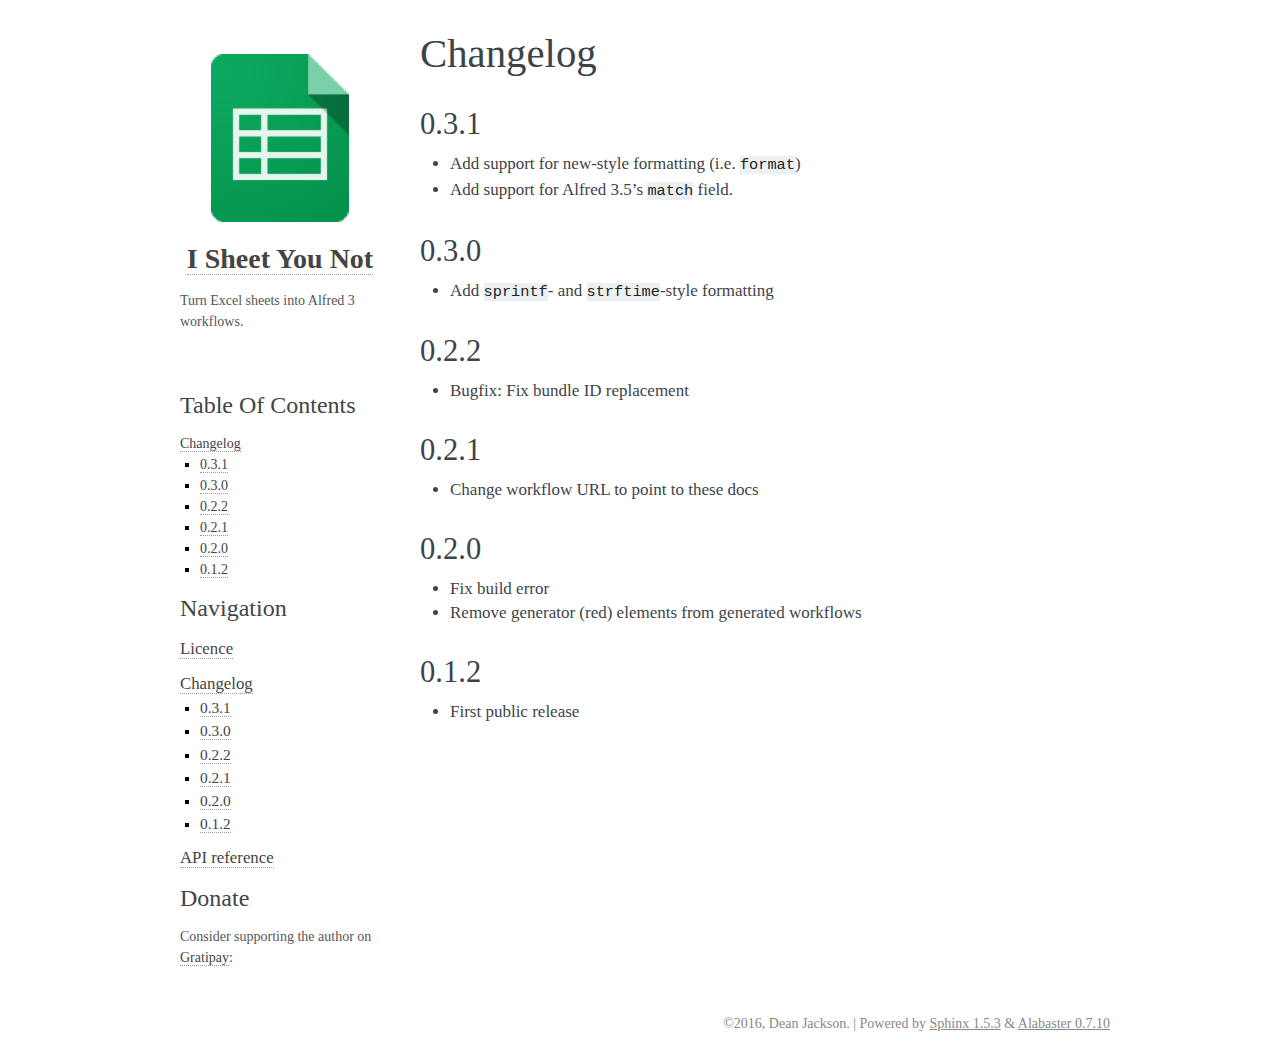
<file: changelog.html>
<!DOCTYPE html PUBLIC "-//W3C//DTD XHTML 1.0 Transitional//EN"
  "http://www.w3.org/TR/xhtml1/DTD/xhtml1-transitional.dtd">


<html xmlns="http://www.w3.org/1999/xhtml" lang="en">
  <head>
    <meta http-equiv="Content-Type" content="text/html; charset=utf-8" />
    
    <title>Changelog &#8212; I Sheet You Not 0.3.2 documentation</title>
    
    <link rel="stylesheet" href="_static/alabaster.css" type="text/css" />
    <link rel="stylesheet" href="_static/pygments.css" type="text/css" />
    
    <script type="text/javascript">
      var DOCUMENTATION_OPTIONS = {
        URL_ROOT:    './',
        VERSION:     '0.3.2',
        COLLAPSE_INDEX: false,
        FILE_SUFFIX: '.html',
        HAS_SOURCE:  true,
        SOURCELINK_SUFFIX: '.txt'
      };
    </script>
    <script type="text/javascript" src="_static/jquery.js"></script>
    <script type="text/javascript" src="_static/underscore.js"></script>
    <script type="text/javascript" src="_static/doctools.js"></script>
    <link rel="shortcut icon" href="_static/favicon.ico"/>
    <link rel="index" title="Index" href="genindex.html" />
    <link rel="search" title="Search" href="search.html" />
    <link rel="next" title="API reference" href="api.html" />
    <link rel="prev" title="Licence" href="licence.html" />

   
  <link rel="stylesheet" href="_static/custom.css" type="text/css" />
  
  
  <meta name="viewport" content="width=device-width, initial-scale=0.9, maximum-scale=0.9" />


<!--[if lt IE 9]>
  <link rel="stylesheet" href="_static/gh-fork-ribbon.ie.css">
<![endif]-->
<link rel="stylesheet" href="_static/custom.css">

  </head>
  <body role="document">
  

    <div class="document">
      <div class="documentwrapper">
        <div class="bodywrapper">
          <div class="body" role="main">
            
  <div class="section" id="changelog">
<span id="id1"></span><h1>Changelog<a class="headerlink" href="#changelog" title="Permalink to this headline">¶</a></h1>
<div class="section" id="id2">
<h2>0.3.1<a class="headerlink" href="#id2" title="Permalink to this headline">¶</a></h2>
<ul class="simple">
<li>Add support for new-style formatting (i.e. <code class="docutils literal"><span class="pre">format</span></code>)</li>
<li>Add support for Alfred 3.5&#8217;s <code class="docutils literal"><span class="pre">match</span></code> field.</li>
</ul>
</div>
<div class="section" id="id3">
<h2>0.3.0<a class="headerlink" href="#id3" title="Permalink to this headline">¶</a></h2>
<ul class="simple">
<li>Add <code class="docutils literal"><span class="pre">sprintf</span></code>- and <code class="docutils literal"><span class="pre">strftime</span></code>-style formatting</li>
</ul>
</div>
<div class="section" id="id4">
<h2>0.2.2<a class="headerlink" href="#id4" title="Permalink to this headline">¶</a></h2>
<ul class="simple">
<li>Bugfix: Fix bundle ID replacement</li>
</ul>
</div>
<div class="section" id="id5">
<h2>0.2.1<a class="headerlink" href="#id5" title="Permalink to this headline">¶</a></h2>
<ul class="simple">
<li>Change workflow URL to point to these docs</li>
</ul>
</div>
<div class="section" id="id6">
<h2>0.2.0<a class="headerlink" href="#id6" title="Permalink to this headline">¶</a></h2>
<ul class="simple">
<li>Fix build error</li>
<li>Remove generator (red) elements from generated workflows</li>
</ul>
</div>
<div class="section" id="id7">
<h2>0.1.2<a class="headerlink" href="#id7" title="Permalink to this headline">¶</a></h2>
<ul class="simple">
<li>First public release</li>
</ul>
</div>
</div>


          </div>
        </div>
      </div>
      <div class="sphinxsidebar" role="navigation" aria-label="main navigation">
        <div class="sphinxsidebarwrapper">
<p class="logo">
  <a href="index.html">
    <img class="logo" src="_static/icon_256.png" alt="Logo"/>
    
    <h1 class="logo logo-name">I Sheet You Not</h1>
    
  </a>
</p>



<p class="blurb">Turn Excel sheets into Alfred 3 workflows.</p>




<p>
<iframe src="https://ghbtns.com/github-btn.html?user=deanishe&repo=i-sheet-you-not&type=star&count=true&size=large&v=2"
  allowtransparency="true" frameborder="0" scrolling="0" width="200px" height="35px"></iframe>
</p>






  <h3><a href="index.html">Table Of Contents</a></h3>
  <ul>
<li><a class="reference internal" href="#">Changelog</a><ul>
<li><a class="reference internal" href="#id2">0.3.1</a></li>
<li><a class="reference internal" href="#id3">0.3.0</a></li>
<li><a class="reference internal" href="#id4">0.2.2</a></li>
<li><a class="reference internal" href="#id5">0.2.1</a></li>
<li><a class="reference internal" href="#id6">0.2.0</a></li>
<li><a class="reference internal" href="#id7">0.1.2</a></li>
</ul>
</li>
</ul>
<h3>Navigation</h3>
<ul>
<li class="toctree-l1"><a class="reference internal" href="licence.html">Licence</a></li>
</ul>
<ul class="current">
<li class="toctree-l1 current"><a class="current reference internal" href="#">Changelog</a><ul>
<li class="toctree-l2"><a class="reference internal" href="#id2">0.3.1</a></li>
<li class="toctree-l2"><a class="reference internal" href="#id3">0.3.0</a></li>
<li class="toctree-l2"><a class="reference internal" href="#id4">0.2.2</a></li>
<li class="toctree-l2"><a class="reference internal" href="#id5">0.2.1</a></li>
<li class="toctree-l2"><a class="reference internal" href="#id6">0.2.0</a></li>
<li class="toctree-l2"><a class="reference internal" href="#id7">0.1.2</a></li>
</ul>
</li>
</ul>
<ul>
<li class="toctree-l1"><a class="reference internal" href="api.html">API reference</a></li>
</ul>


	<h3>Donate</h3>
	
	<p>
	Consider supporting the author on <a href="https://www.gratipay.com/">Gratipay</a>:
	<script data-gratipay-username="deanishe"
	        data-gratipay-widget="button"
	        src="//gttp.co/v1.js"></script>
	</p>
	
	


        </div>
      </div>
      <div class="clearer"></div>
    </div>


    <div class="footer">
      &copy;2016, Dean Jackson.
      
      |
      Powered by <a href="http://sphinx-doc.org/">Sphinx 1.5.3</a>
      &amp; <a href="https://github.com/bitprophet/alabaster">Alabaster 0.7.10</a>
      
    </div>

    

    

<!-- Piwik -->
<script type="text/javascript">
  var _paq = _paq || [];
  _paq.push(['trackPageView']);
  _paq.push(['enableLinkTracking']);
  (function() {
    var u="//deanishe.net/piwik/";
    _paq.push(['setTrackerUrl', u+'piwik.php']);
    _paq.push(['setSiteId', 2]);
    var d=document, g=d.createElement('script'), s=d.getElementsByTagName('script')[0];
    g.type='text/javascript'; g.async=true; g.defer=true; g.src=u+'piwik.js'; s.parentNode.insertBefore(g,s);
  })();
</script>
<noscript><p><img src="//deanishe.net/piwik/piwik.php?idsite=2" style="border:0;" alt="" /></p></noscript>
<!-- End Piwik Code -->


  </body>
</html>
</file>
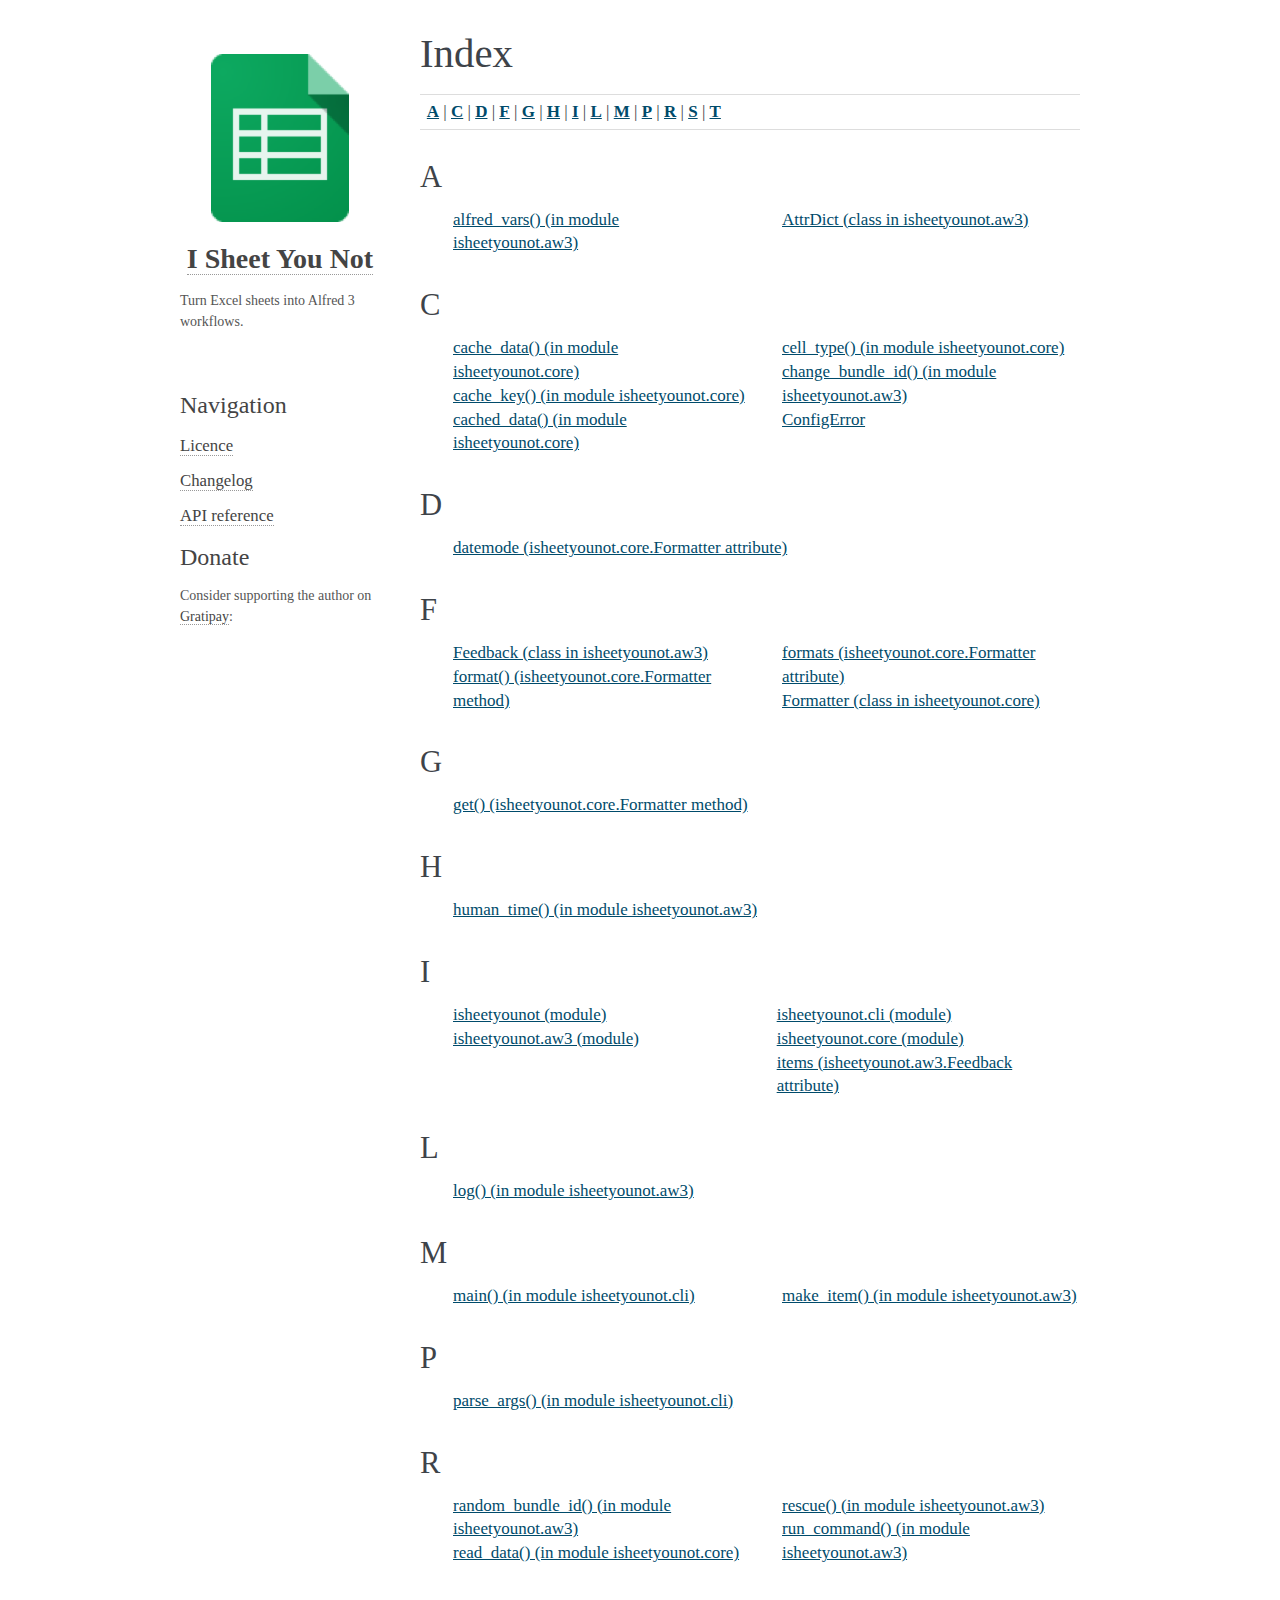
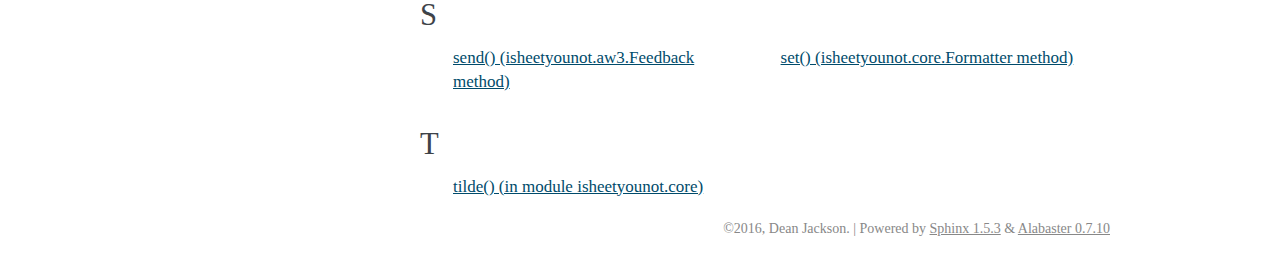
<file: genindex.html>
<!DOCTYPE html PUBLIC "-//W3C//DTD XHTML 1.0 Transitional//EN"
  "http://www.w3.org/TR/xhtml1/DTD/xhtml1-transitional.dtd">


<html xmlns="http://www.w3.org/1999/xhtml" lang="en">
  <head>
    <meta http-equiv="Content-Type" content="text/html; charset=utf-8" />
    
    <title>Index &#8212; I Sheet You Not 0.3.2 documentation</title>
    
    <link rel="stylesheet" href="_static/alabaster.css" type="text/css" />
    <link rel="stylesheet" href="_static/pygments.css" type="text/css" />
    
    <script type="text/javascript">
      var DOCUMENTATION_OPTIONS = {
        URL_ROOT:    './',
        VERSION:     '0.3.2',
        COLLAPSE_INDEX: false,
        FILE_SUFFIX: '.html',
        HAS_SOURCE:  true,
        SOURCELINK_SUFFIX: '.txt'
      };
    </script>
    <script type="text/javascript" src="_static/jquery.js"></script>
    <script type="text/javascript" src="_static/underscore.js"></script>
    <script type="text/javascript" src="_static/doctools.js"></script>
    <link rel="index" title="Index" href="#" />
    <link rel="search" title="Search" href="search.html" />
   
  <link rel="stylesheet" href="_static/custom.css" type="text/css" />
  
  
  <meta name="viewport" content="width=device-width, initial-scale=0.9, maximum-scale=0.9" />

  </head>
  <body role="document">
  

    <div class="document">
      <div class="documentwrapper">
        <div class="bodywrapper">
          <div class="body" role="main">
            

<h1 id="index">Index</h1>

<div class="genindex-jumpbox">
 <a href="#A"><strong>A</strong></a>
 | <a href="#C"><strong>C</strong></a>
 | <a href="#D"><strong>D</strong></a>
 | <a href="#F"><strong>F</strong></a>
 | <a href="#G"><strong>G</strong></a>
 | <a href="#H"><strong>H</strong></a>
 | <a href="#I"><strong>I</strong></a>
 | <a href="#L"><strong>L</strong></a>
 | <a href="#M"><strong>M</strong></a>
 | <a href="#P"><strong>P</strong></a>
 | <a href="#R"><strong>R</strong></a>
 | <a href="#S"><strong>S</strong></a>
 | <a href="#T"><strong>T</strong></a>
 
</div>
<h2 id="A">A</h2>
<table style="width: 100%" class="indextable genindextable"><tr>
  <td style="width: 33%; vertical-align: top;"><ul>
      <li><a href="api.html#isheetyounot.aw3.alfred_vars">alfred_vars() (in module isheetyounot.aw3)</a>
</li>
  </ul></td>
  <td style="width: 33%; vertical-align: top;"><ul>
      <li><a href="api.html#isheetyounot.aw3.AttrDict">AttrDict (class in isheetyounot.aw3)</a>
</li>
  </ul></td>
</tr></table>

<h2 id="C">C</h2>
<table style="width: 100%" class="indextable genindextable"><tr>
  <td style="width: 33%; vertical-align: top;"><ul>
      <li><a href="api.html#isheetyounot.core.cache_data">cache_data() (in module isheetyounot.core)</a>
</li>
      <li><a href="api.html#isheetyounot.core.cache_key">cache_key() (in module isheetyounot.core)</a>
</li>
      <li><a href="api.html#isheetyounot.core.cached_data">cached_data() (in module isheetyounot.core)</a>
</li>
  </ul></td>
  <td style="width: 33%; vertical-align: top;"><ul>
      <li><a href="api.html#isheetyounot.core.cell_type">cell_type() (in module isheetyounot.core)</a>
</li>
      <li><a href="api.html#isheetyounot.aw3.change_bundle_id">change_bundle_id() (in module isheetyounot.aw3)</a>
</li>
      <li><a href="api.html#isheetyounot.core.ConfigError">ConfigError</a>
</li>
  </ul></td>
</tr></table>

<h2 id="D">D</h2>
<table style="width: 100%" class="indextable genindextable"><tr>
  <td style="width: 33%; vertical-align: top;"><ul>
      <li><a href="api.html#isheetyounot.core.Formatter.datemode">datemode (isheetyounot.core.Formatter attribute)</a>
</li>
  </ul></td>
</tr></table>

<h2 id="F">F</h2>
<table style="width: 100%" class="indextable genindextable"><tr>
  <td style="width: 33%; vertical-align: top;"><ul>
      <li><a href="api.html#isheetyounot.aw3.Feedback">Feedback (class in isheetyounot.aw3)</a>
</li>
      <li><a href="api.html#isheetyounot.core.Formatter.format">format() (isheetyounot.core.Formatter method)</a>
</li>
  </ul></td>
  <td style="width: 33%; vertical-align: top;"><ul>
      <li><a href="api.html#isheetyounot.core.Formatter.formats">formats (isheetyounot.core.Formatter attribute)</a>
</li>
      <li><a href="api.html#isheetyounot.core.Formatter">Formatter (class in isheetyounot.core)</a>
</li>
  </ul></td>
</tr></table>

<h2 id="G">G</h2>
<table style="width: 100%" class="indextable genindextable"><tr>
  <td style="width: 33%; vertical-align: top;"><ul>
      <li><a href="api.html#isheetyounot.core.Formatter.get">get() (isheetyounot.core.Formatter method)</a>
</li>
  </ul></td>
</tr></table>

<h2 id="H">H</h2>
<table style="width: 100%" class="indextable genindextable"><tr>
  <td style="width: 33%; vertical-align: top;"><ul>
      <li><a href="api.html#isheetyounot.aw3.human_time">human_time() (in module isheetyounot.aw3)</a>
</li>
  </ul></td>
</tr></table>

<h2 id="I">I</h2>
<table style="width: 100%" class="indextable genindextable"><tr>
  <td style="width: 33%; vertical-align: top;"><ul>
      <li><a href="api.html#module-isheetyounot">isheetyounot (module)</a>
</li>
      <li><a href="api.html#module-isheetyounot.aw3">isheetyounot.aw3 (module)</a>
</li>
  </ul></td>
  <td style="width: 33%; vertical-align: top;"><ul>
      <li><a href="api.html#module-isheetyounot.cli">isheetyounot.cli (module)</a>
</li>
      <li><a href="api.html#module-isheetyounot.core">isheetyounot.core (module)</a>
</li>
      <li><a href="api.html#isheetyounot.aw3.Feedback.items">items (isheetyounot.aw3.Feedback attribute)</a>
</li>
  </ul></td>
</tr></table>

<h2 id="L">L</h2>
<table style="width: 100%" class="indextable genindextable"><tr>
  <td style="width: 33%; vertical-align: top;"><ul>
      <li><a href="api.html#isheetyounot.aw3.log">log() (in module isheetyounot.aw3)</a>
</li>
  </ul></td>
</tr></table>

<h2 id="M">M</h2>
<table style="width: 100%" class="indextable genindextable"><tr>
  <td style="width: 33%; vertical-align: top;"><ul>
      <li><a href="api.html#isheetyounot.cli.main">main() (in module isheetyounot.cli)</a>
</li>
  </ul></td>
  <td style="width: 33%; vertical-align: top;"><ul>
      <li><a href="api.html#isheetyounot.aw3.make_item">make_item() (in module isheetyounot.aw3)</a>
</li>
  </ul></td>
</tr></table>

<h2 id="P">P</h2>
<table style="width: 100%" class="indextable genindextable"><tr>
  <td style="width: 33%; vertical-align: top;"><ul>
      <li><a href="api.html#isheetyounot.cli.parse_args">parse_args() (in module isheetyounot.cli)</a>
</li>
  </ul></td>
</tr></table>

<h2 id="R">R</h2>
<table style="width: 100%" class="indextable genindextable"><tr>
  <td style="width: 33%; vertical-align: top;"><ul>
      <li><a href="api.html#isheetyounot.aw3.random_bundle_id">random_bundle_id() (in module isheetyounot.aw3)</a>
</li>
      <li><a href="api.html#isheetyounot.core.read_data">read_data() (in module isheetyounot.core)</a>
</li>
  </ul></td>
  <td style="width: 33%; vertical-align: top;"><ul>
      <li><a href="api.html#isheetyounot.aw3.rescue">rescue() (in module isheetyounot.aw3)</a>
</li>
      <li><a href="api.html#isheetyounot.aw3.run_command">run_command() (in module isheetyounot.aw3)</a>
</li>
  </ul></td>
</tr></table>

<h2 id="S">S</h2>
<table style="width: 100%" class="indextable genindextable"><tr>
  <td style="width: 33%; vertical-align: top;"><ul>
      <li><a href="api.html#isheetyounot.aw3.Feedback.send">send() (isheetyounot.aw3.Feedback method)</a>
</li>
  </ul></td>
  <td style="width: 33%; vertical-align: top;"><ul>
      <li><a href="api.html#isheetyounot.core.Formatter.set">set() (isheetyounot.core.Formatter method)</a>
</li>
  </ul></td>
</tr></table>

<h2 id="T">T</h2>
<table style="width: 100%" class="indextable genindextable"><tr>
  <td style="width: 33%; vertical-align: top;"><ul>
      <li><a href="api.html#isheetyounot.core.tilde">tilde() (in module isheetyounot.core)</a>
</li>
  </ul></td>
</tr></table>



          </div>
        </div>
      </div>
      <div class="sphinxsidebar" role="navigation" aria-label="main navigation">
        <div class="sphinxsidebarwrapper">
<p class="logo">
  <a href="index.html">
    <img class="logo" src="_static/icon_256.png" alt="Logo"/>
    
    <h1 class="logo logo-name">I Sheet You Not</h1>
    
  </a>
</p>



<p class="blurb">Turn Excel sheets into Alfred 3 workflows.</p>




<p>
<iframe src="https://ghbtns.com/github-btn.html?user=deanishe&repo=i-sheet-you-not&type=star&count=true&size=large&v=2"
  allowtransparency="true" frameborder="0" scrolling="0" width="200px" height="35px"></iframe>
</p>





<h3>Navigation</h3>
<ul>
<li class="toctree-l1"><a class="reference internal" href="licence.html">Licence</a></li>
</ul>
<ul>
<li class="toctree-l1"><a class="reference internal" href="changelog.html">Changelog</a></li>
</ul>
<ul>
<li class="toctree-l1"><a class="reference internal" href="api.html">API reference</a></li>
</ul>


	<h3>Donate</h3>
	
	<p>
	Consider supporting the author on <a href="https://www.gratipay.com/">Gratipay</a>:
	<script data-gratipay-username="deanishe"
	        data-gratipay-widget="button"
	        src="//gttp.co/v1.js"></script>
	</p>
	
	


        </div>
      </div>
      <div class="clearer"></div>
    </div>
    <div class="footer">
      &copy;2016, Dean Jackson.
      
      |
      Powered by <a href="http://sphinx-doc.org/">Sphinx 1.5.3</a>
      &amp; <a href="https://github.com/bitprophet/alabaster">Alabaster 0.7.10</a>
      
    </div>

    

    
  </body>
</html>
</file>
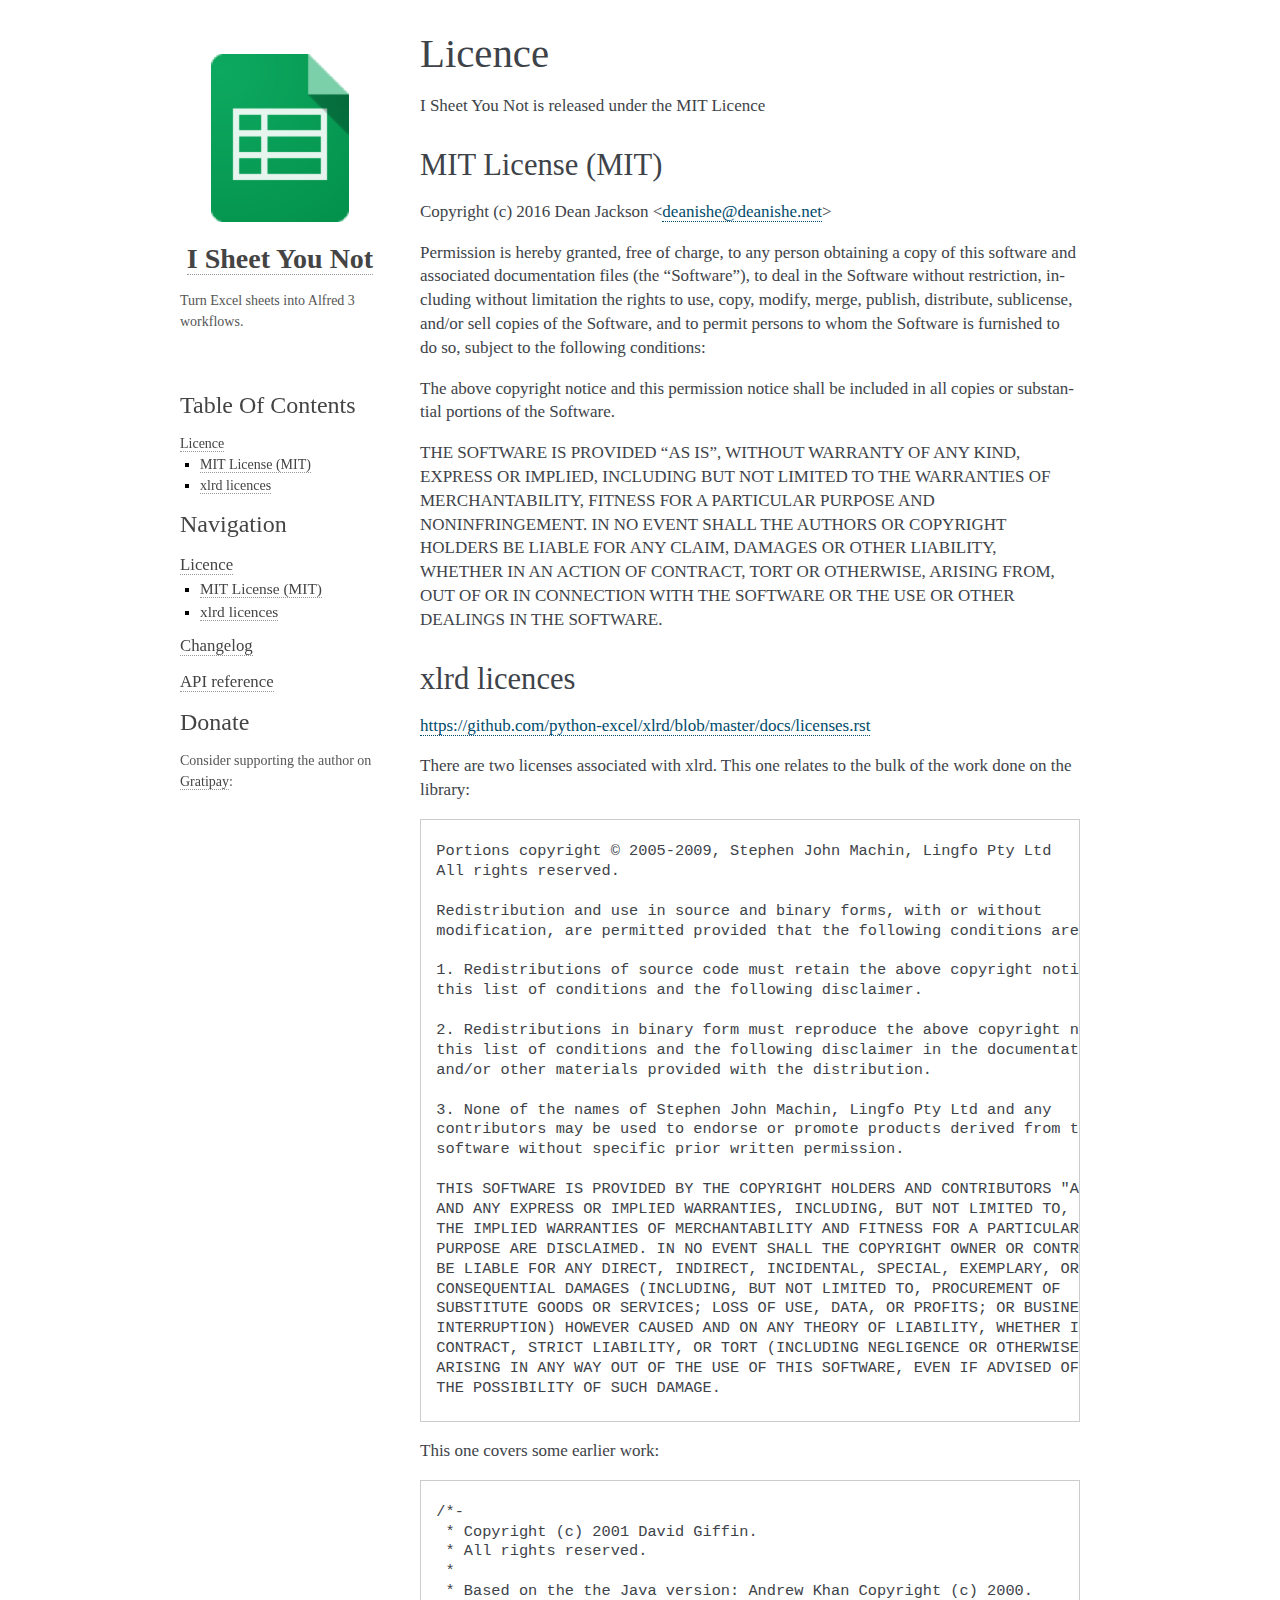
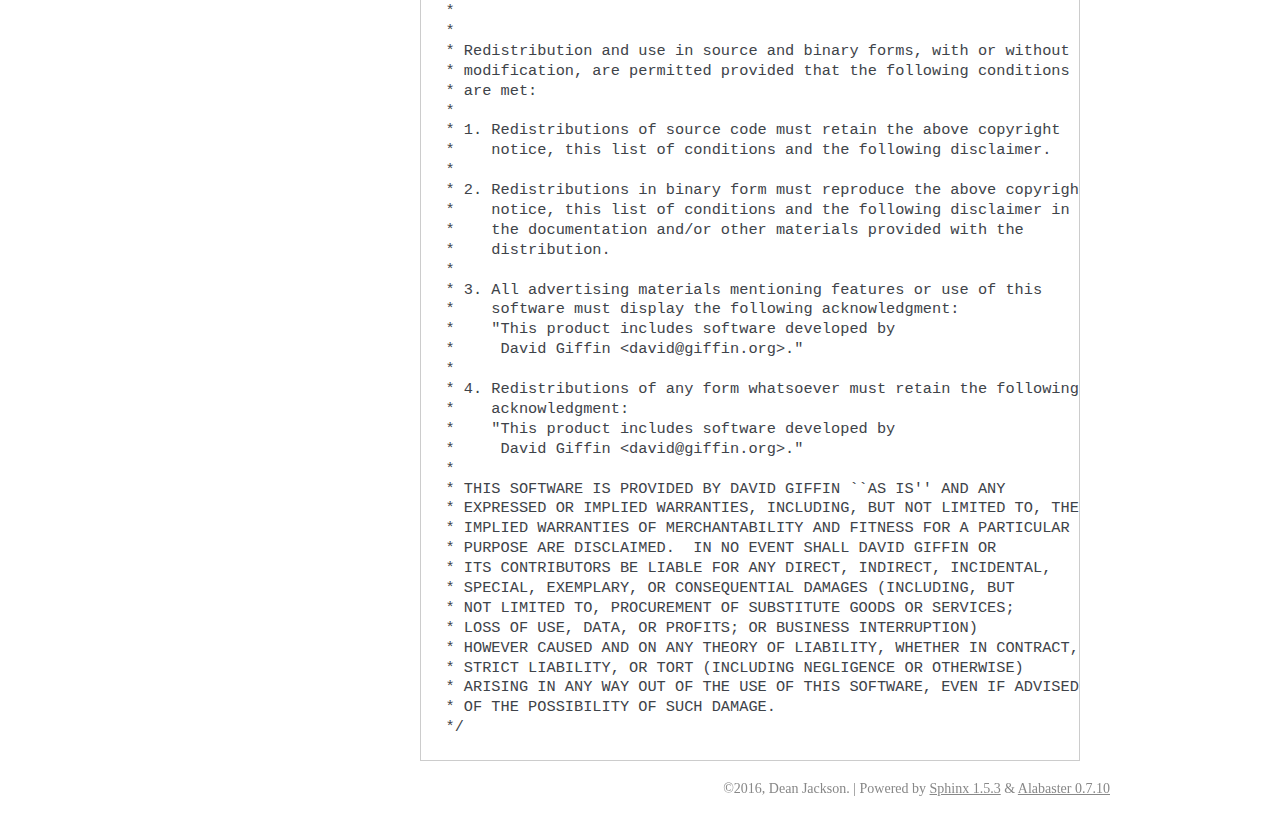
<file: licence.html>
<!DOCTYPE html PUBLIC "-//W3C//DTD XHTML 1.0 Transitional//EN"
  "http://www.w3.org/TR/xhtml1/DTD/xhtml1-transitional.dtd">


<html xmlns="http://www.w3.org/1999/xhtml" lang="en">
  <head>
    <meta http-equiv="Content-Type" content="text/html; charset=utf-8" />
    
    <title>Licence &#8212; I Sheet You Not 0.3.2 documentation</title>
    
    <link rel="stylesheet" href="_static/alabaster.css" type="text/css" />
    <link rel="stylesheet" href="_static/pygments.css" type="text/css" />
    
    <script type="text/javascript">
      var DOCUMENTATION_OPTIONS = {
        URL_ROOT:    './',
        VERSION:     '0.3.2',
        COLLAPSE_INDEX: false,
        FILE_SUFFIX: '.html',
        HAS_SOURCE:  true,
        SOURCELINK_SUFFIX: '.txt'
      };
    </script>
    <script type="text/javascript" src="_static/jquery.js"></script>
    <script type="text/javascript" src="_static/underscore.js"></script>
    <script type="text/javascript" src="_static/doctools.js"></script>
    <link rel="shortcut icon" href="_static/favicon.ico"/>
    <link rel="index" title="Index" href="genindex.html" />
    <link rel="search" title="Search" href="search.html" />
    <link rel="next" title="Changelog" href="changelog.html" />
    <link rel="prev" title="I Sheet You Not" href="index.html" />

   
  <link rel="stylesheet" href="_static/custom.css" type="text/css" />
  
  
  <meta name="viewport" content="width=device-width, initial-scale=0.9, maximum-scale=0.9" />


<!--[if lt IE 9]>
  <link rel="stylesheet" href="_static/gh-fork-ribbon.ie.css">
<![endif]-->
<link rel="stylesheet" href="_static/custom.css">

  </head>
  <body role="document">
  

    <div class="document">
      <div class="documentwrapper">
        <div class="bodywrapper">
          <div class="body" role="main">
            
  <div class="section" id="licence">
<span id="id1"></span><h1>Licence<a class="headerlink" href="#licence" title="Permalink to this headline">¶</a></h1>
<p>I Sheet You Not is released under the MIT Licence</p>
<div class="section" id="mit-license-mit">
<h2>MIT License (MIT)<a class="headerlink" href="#mit-license-mit" title="Permalink to this headline">¶</a></h2>
<p>Copyright (c) 2016 Dean Jackson &lt;<a class="reference external" href="mailto:deanishe&#37;&#52;&#48;deanishe&#46;net">deanishe<span>&#64;</span>deanishe<span>&#46;</span>net</a>&gt;</p>
<p>Permission is hereby granted, free of charge, to any person obtaining a copy
of this software and associated documentation files (the &#8220;Software&#8221;), to deal
in the Software without restriction, including without limitation the rights
to use, copy, modify, merge, publish, distribute, sublicense, and/or sell
copies of the Software, and to permit persons to whom the Software is
furnished to do so, subject to the following conditions:</p>
<p>The above copyright notice and this permission notice shall be included in
all copies or substantial portions of the Software.</p>
<p>THE SOFTWARE IS PROVIDED &#8220;AS IS&#8221;, WITHOUT WARRANTY OF ANY KIND, EXPRESS OR
IMPLIED, INCLUDING BUT NOT LIMITED TO THE WARRANTIES OF MERCHANTABILITY,
FITNESS FOR A PARTICULAR PURPOSE AND NONINFRINGEMENT. IN NO EVENT SHALL THE
AUTHORS OR COPYRIGHT HOLDERS BE LIABLE FOR ANY CLAIM, DAMAGES OR OTHER
LIABILITY, WHETHER IN AN ACTION OF CONTRACT, TORT OR OTHERWISE, ARISING FROM,
OUT OF OR IN CONNECTION WITH THE SOFTWARE OR THE USE OR OTHER DEALINGS IN
THE SOFTWARE.</p>
</div>
<div class="section" id="xlrd-licences">
<span id="id2"></span><h2>xlrd licences<a class="headerlink" href="#xlrd-licences" title="Permalink to this headline">¶</a></h2>
<p><a class="reference external" href="https://github.com/python-excel/xlrd/blob/master/docs/licenses.rst">https://github.com/python-excel/xlrd/blob/master/docs/licenses.rst</a></p>
<p>There are two licenses associated with xlrd. This one relates to the bulk of
the work done on the library:</p>
<div class="highlight-default"><div class="highlight"><pre><span></span>Portions copyright © 2005-2009, Stephen John Machin, Lingfo Pty Ltd
All rights reserved.

Redistribution and use in source and binary forms, with or without
modification, are permitted provided that the following conditions are met:

1. Redistributions of source code must retain the above copyright notice,
this list of conditions and the following disclaimer.

2. Redistributions in binary form must reproduce the above copyright notice,
this list of conditions and the following disclaimer in the documentation
and/or other materials provided with the distribution.

3. None of the names of Stephen John Machin, Lingfo Pty Ltd and any
contributors may be used to endorse or promote products derived from this
software without specific prior written permission.

THIS SOFTWARE IS PROVIDED BY THE COPYRIGHT HOLDERS AND CONTRIBUTORS &quot;AS IS&quot;
AND ANY EXPRESS OR IMPLIED WARRANTIES, INCLUDING, BUT NOT LIMITED TO,
THE IMPLIED WARRANTIES OF MERCHANTABILITY AND FITNESS FOR A PARTICULAR
PURPOSE ARE DISCLAIMED. IN NO EVENT SHALL THE COPYRIGHT OWNER OR CONTRIBUTORS
BE LIABLE FOR ANY DIRECT, INDIRECT, INCIDENTAL, SPECIAL, EXEMPLARY, OR
CONSEQUENTIAL DAMAGES (INCLUDING, BUT NOT LIMITED TO, PROCUREMENT OF
SUBSTITUTE GOODS OR SERVICES; LOSS OF USE, DATA, OR PROFITS; OR BUSINESS
INTERRUPTION) HOWEVER CAUSED AND ON ANY THEORY OF LIABILITY, WHETHER IN
CONTRACT, STRICT LIABILITY, OR TORT (INCLUDING NEGLIGENCE OR OTHERWISE)
ARISING IN ANY WAY OUT OF THE USE OF THIS SOFTWARE, EVEN IF ADVISED OF
THE POSSIBILITY OF SUCH DAMAGE.
</pre></div>
</div>
<p>This one covers some earlier work:</p>
<div class="highlight-default"><div class="highlight"><pre><span></span>/*-
 * Copyright (c) 2001 David Giffin.
 * All rights reserved.
 *
 * Based on the the Java version: Andrew Khan Copyright (c) 2000.
 *
 *
 * Redistribution and use in source and binary forms, with or without
 * modification, are permitted provided that the following conditions
 * are met:
 *
 * 1. Redistributions of source code must retain the above copyright
 *    notice, this list of conditions and the following disclaimer.
 *
 * 2. Redistributions in binary form must reproduce the above copyright
 *    notice, this list of conditions and the following disclaimer in
 *    the documentation and/or other materials provided with the
 *    distribution.
 *
 * 3. All advertising materials mentioning features or use of this
 *    software must display the following acknowledgment:
 *    &quot;This product includes software developed by
 *     David Giffin &lt;david@giffin.org&gt;.&quot;
 *
 * 4. Redistributions of any form whatsoever must retain the following
 *    acknowledgment:
 *    &quot;This product includes software developed by
 *     David Giffin &lt;david@giffin.org&gt;.&quot;
 *
 * THIS SOFTWARE IS PROVIDED BY DAVID GIFFIN ``AS IS&#39;&#39; AND ANY
 * EXPRESSED OR IMPLIED WARRANTIES, INCLUDING, BUT NOT LIMITED TO, THE
 * IMPLIED WARRANTIES OF MERCHANTABILITY AND FITNESS FOR A PARTICULAR
 * PURPOSE ARE DISCLAIMED.  IN NO EVENT SHALL DAVID GIFFIN OR
 * ITS CONTRIBUTORS BE LIABLE FOR ANY DIRECT, INDIRECT, INCIDENTAL,
 * SPECIAL, EXEMPLARY, OR CONSEQUENTIAL DAMAGES (INCLUDING, BUT
 * NOT LIMITED TO, PROCUREMENT OF SUBSTITUTE GOODS OR SERVICES;
 * LOSS OF USE, DATA, OR PROFITS; OR BUSINESS INTERRUPTION)
 * HOWEVER CAUSED AND ON ANY THEORY OF LIABILITY, WHETHER IN CONTRACT,
 * STRICT LIABILITY, OR TORT (INCLUDING NEGLIGENCE OR OTHERWISE)
 * ARISING IN ANY WAY OUT OF THE USE OF THIS SOFTWARE, EVEN IF ADVISED
 * OF THE POSSIBILITY OF SUCH DAMAGE.
 */
</pre></div>
</div>
</div>
</div>


          </div>
        </div>
      </div>
      <div class="sphinxsidebar" role="navigation" aria-label="main navigation">
        <div class="sphinxsidebarwrapper">
<p class="logo">
  <a href="index.html">
    <img class="logo" src="_static/icon_256.png" alt="Logo"/>
    
    <h1 class="logo logo-name">I Sheet You Not</h1>
    
  </a>
</p>



<p class="blurb">Turn Excel sheets into Alfred 3 workflows.</p>




<p>
<iframe src="https://ghbtns.com/github-btn.html?user=deanishe&repo=i-sheet-you-not&type=star&count=true&size=large&v=2"
  allowtransparency="true" frameborder="0" scrolling="0" width="200px" height="35px"></iframe>
</p>






  <h3><a href="index.html">Table Of Contents</a></h3>
  <ul>
<li><a class="reference internal" href="#">Licence</a><ul>
<li><a class="reference internal" href="#mit-license-mit">MIT License (MIT)</a></li>
<li><a class="reference internal" href="#xlrd-licences">xlrd licences</a></li>
</ul>
</li>
</ul>
<h3>Navigation</h3>
<ul class="current">
<li class="toctree-l1 current"><a class="current reference internal" href="#">Licence</a><ul>
<li class="toctree-l2"><a class="reference internal" href="#mit-license-mit">MIT License (MIT)</a></li>
<li class="toctree-l2"><a class="reference internal" href="#xlrd-licences">xlrd licences</a></li>
</ul>
</li>
</ul>
<ul>
<li class="toctree-l1"><a class="reference internal" href="changelog.html">Changelog</a></li>
</ul>
<ul>
<li class="toctree-l1"><a class="reference internal" href="api.html">API reference</a></li>
</ul>


	<h3>Donate</h3>
	
	<p>
	Consider supporting the author on <a href="https://www.gratipay.com/">Gratipay</a>:
	<script data-gratipay-username="deanishe"
	        data-gratipay-widget="button"
	        src="//gttp.co/v1.js"></script>
	</p>
	
	


        </div>
      </div>
      <div class="clearer"></div>
    </div>


    <div class="footer">
      &copy;2016, Dean Jackson.
      
      |
      Powered by <a href="http://sphinx-doc.org/">Sphinx 1.5.3</a>
      &amp; <a href="https://github.com/bitprophet/alabaster">Alabaster 0.7.10</a>
      
    </div>

    

    

<!-- Piwik -->
<script type="text/javascript">
  var _paq = _paq || [];
  _paq.push(['trackPageView']);
  _paq.push(['enableLinkTracking']);
  (function() {
    var u="//deanishe.net/piwik/";
    _paq.push(['setTrackerUrl', u+'piwik.php']);
    _paq.push(['setSiteId', 2]);
    var d=document, g=d.createElement('script'), s=d.getElementsByTagName('script')[0];
    g.type='text/javascript'; g.async=true; g.defer=true; g.src=u+'piwik.js'; s.parentNode.insertBefore(g,s);
  })();
</script>
<noscript><p><img src="//deanishe.net/piwik/piwik.php?idsite=2" style="border:0;" alt="" /></p></noscript>
<!-- End Piwik Code -->


  </body>
</html>
</file>
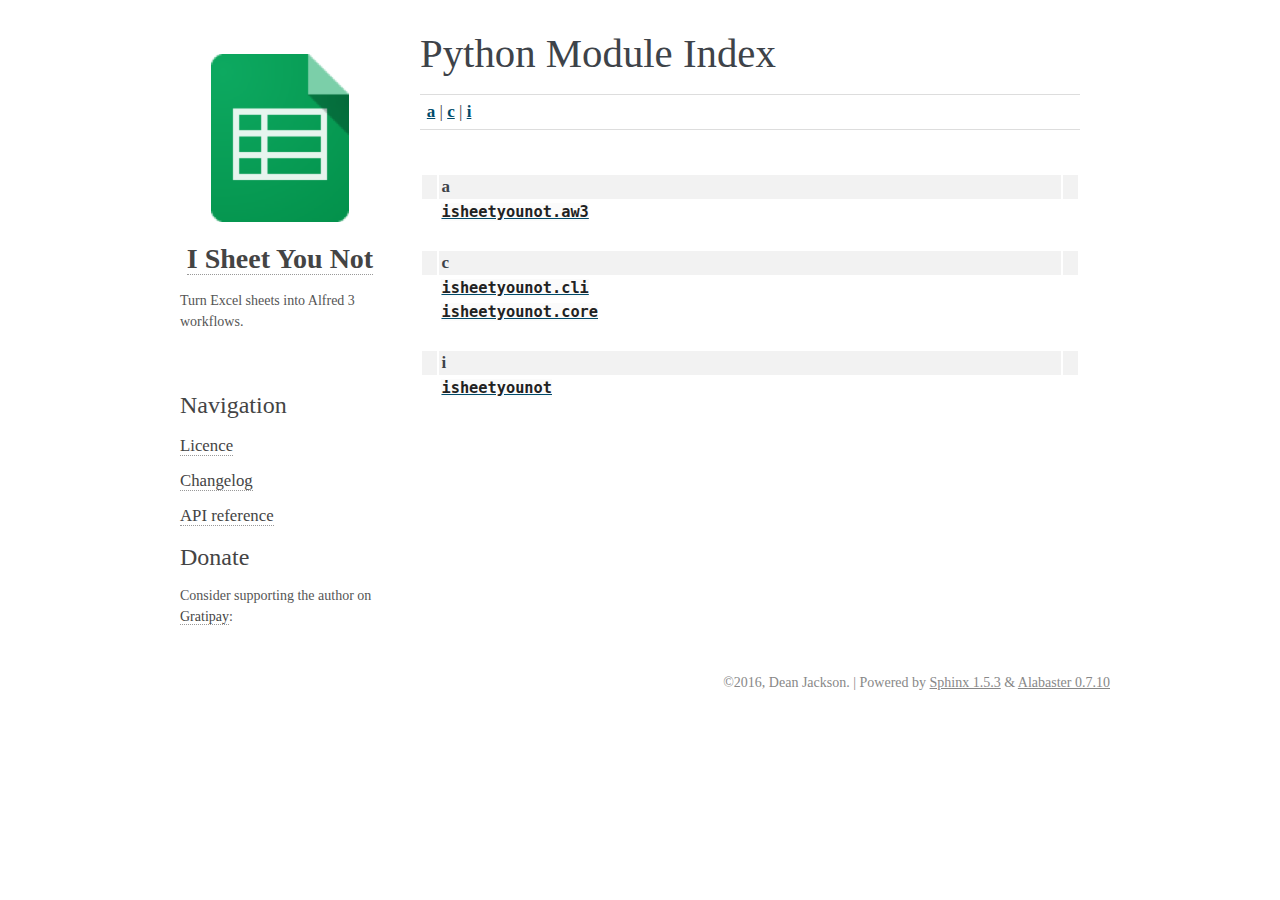
<file: py-modindex.html>
<!DOCTYPE html PUBLIC "-//W3C//DTD XHTML 1.0 Transitional//EN"
  "http://www.w3.org/TR/xhtml1/DTD/xhtml1-transitional.dtd">


<html xmlns="http://www.w3.org/1999/xhtml" lang="en">
  <head>
    <meta http-equiv="Content-Type" content="text/html; charset=utf-8" />
    
    <title>Python Module Index &#8212; I Sheet You Not 0.3.2 documentation</title>
    
    <link rel="stylesheet" href="_static/alabaster.css" type="text/css" />
    <link rel="stylesheet" href="_static/pygments.css" type="text/css" />
    
    <script type="text/javascript">
      var DOCUMENTATION_OPTIONS = {
        URL_ROOT:    './',
        VERSION:     '0.3.2',
        COLLAPSE_INDEX: false,
        FILE_SUFFIX: '.html',
        HAS_SOURCE:  true,
        SOURCELINK_SUFFIX: '.txt'
      };
    </script>
    <script type="text/javascript" src="_static/jquery.js"></script>
    <script type="text/javascript" src="_static/underscore.js"></script>
    <script type="text/javascript" src="_static/doctools.js"></script>
    <link rel="index" title="Index" href="genindex.html" />
    <link rel="search" title="Search" href="search.html" />

   
  <link rel="stylesheet" href="_static/custom.css" type="text/css" />
  
  
  <meta name="viewport" content="width=device-width, initial-scale=0.9, maximum-scale=0.9" />


    <script type="text/javascript">
      DOCUMENTATION_OPTIONS.COLLAPSE_INDEX = true;
    </script>


  </head>
  <body role="document">
  

    <div class="document">
      <div class="documentwrapper">
        <div class="bodywrapper">
          <div class="body" role="main">
            

   <h1>Python Module Index</h1>

   <div class="modindex-jumpbox">
   <a href="#cap-a"><strong>a</strong></a> | 
   <a href="#cap-c"><strong>c</strong></a> | 
   <a href="#cap-i"><strong>i</strong></a>
   </div>

   <table class="indextable modindextable">
     <tr class="pcap"><td></td><td>&#160;</td><td></td></tr>
     <tr class="cap" id="cap-a"><td></td><td>
       <strong>a</strong></td><td></td></tr>
     <tr>
       <td></td>
       <td>
       <a href="api.html#module-isheetyounot.aw3"><code class="xref">isheetyounot.aw3</code></a></td><td>
       <em></em></td></tr>
     <tr class="pcap"><td></td><td>&#160;</td><td></td></tr>
     <tr class="cap" id="cap-c"><td></td><td>
       <strong>c</strong></td><td></td></tr>
     <tr>
       <td></td>
       <td>
       <a href="api.html#module-isheetyounot.cli"><code class="xref">isheetyounot.cli</code></a></td><td>
       <em></em></td></tr>
     <tr>
       <td></td>
       <td>
       <a href="api.html#module-isheetyounot.core"><code class="xref">isheetyounot.core</code></a></td><td>
       <em></em></td></tr>
     <tr class="pcap"><td></td><td>&#160;</td><td></td></tr>
     <tr class="cap" id="cap-i"><td></td><td>
       <strong>i</strong></td><td></td></tr>
     <tr>
       <td></td>
       <td>
       <a href="api.html#module-isheetyounot"><code class="xref">isheetyounot</code></a></td><td>
       <em></em></td></tr>
   </table>


          </div>
        </div>
      </div>
      <div class="sphinxsidebar" role="navigation" aria-label="main navigation">
        <div class="sphinxsidebarwrapper">
<p class="logo">
  <a href="index.html">
    <img class="logo" src="_static/icon_256.png" alt="Logo"/>
    
    <h1 class="logo logo-name">I Sheet You Not</h1>
    
  </a>
</p>



<p class="blurb">Turn Excel sheets into Alfred 3 workflows.</p>




<p>
<iframe src="https://ghbtns.com/github-btn.html?user=deanishe&repo=i-sheet-you-not&type=star&count=true&size=large&v=2"
  allowtransparency="true" frameborder="0" scrolling="0" width="200px" height="35px"></iframe>
</p>





<h3>Navigation</h3>
<ul>
<li class="toctree-l1"><a class="reference internal" href="licence.html">Licence</a></li>
</ul>
<ul>
<li class="toctree-l1"><a class="reference internal" href="changelog.html">Changelog</a></li>
</ul>
<ul>
<li class="toctree-l1"><a class="reference internal" href="api.html">API reference</a></li>
</ul>


	<h3>Donate</h3>
	
	<p>
	Consider supporting the author on <a href="https://www.gratipay.com/">Gratipay</a>:
	<script data-gratipay-username="deanishe"
	        data-gratipay-widget="button"
	        src="//gttp.co/v1.js"></script>
	</p>
	
	


        </div>
      </div>
      <div class="clearer"></div>
    </div>
    <div class="footer">
      &copy;2016, Dean Jackson.
      
      |
      Powered by <a href="http://sphinx-doc.org/">Sphinx 1.5.3</a>
      &amp; <a href="https://github.com/bitprophet/alabaster">Alabaster 0.7.10</a>
      
    </div>

    

    
  </body>
</html>
</file>
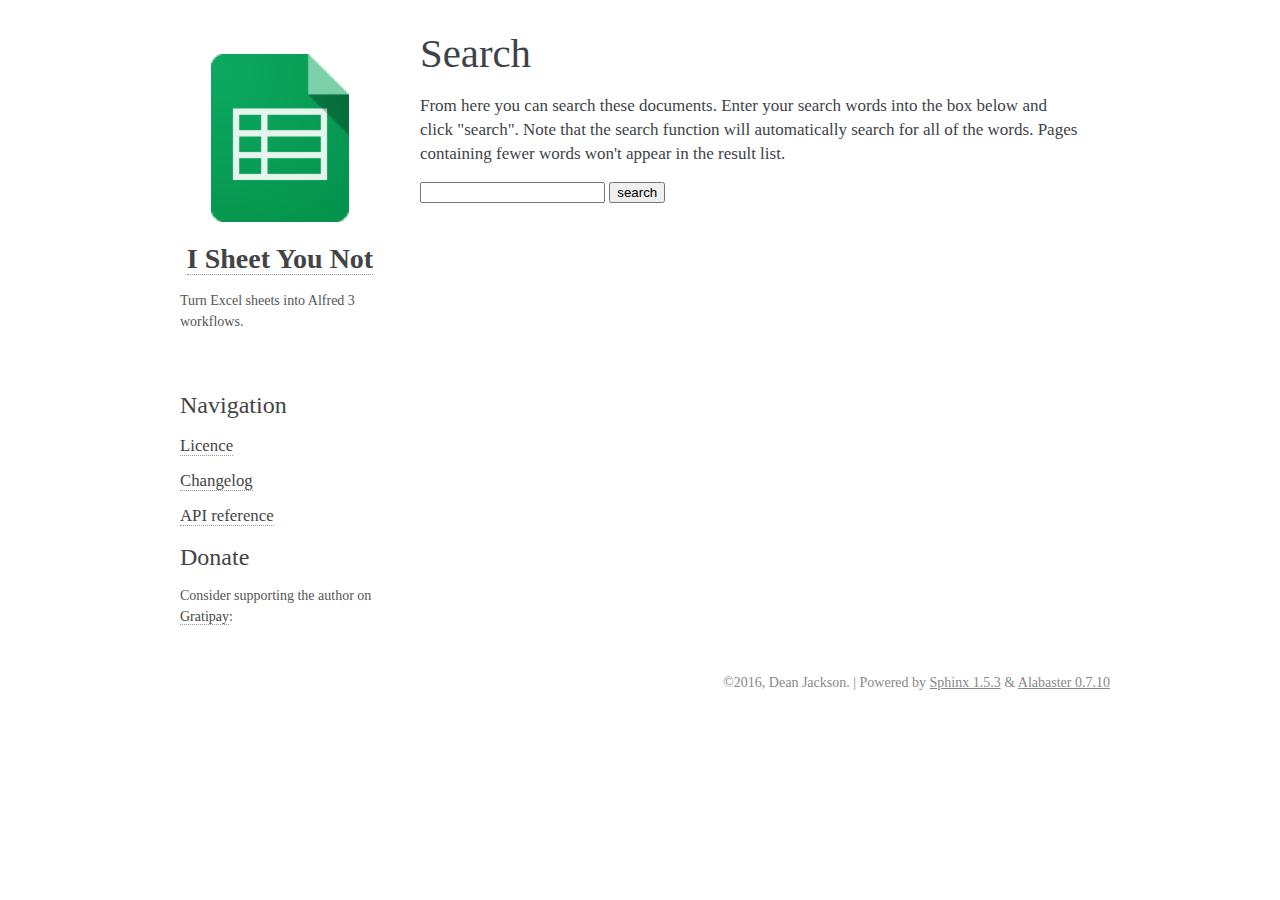
<file: search.html>
<!DOCTYPE html PUBLIC "-//W3C//DTD XHTML 1.0 Transitional//EN"
  "http://www.w3.org/TR/xhtml1/DTD/xhtml1-transitional.dtd">


<html xmlns="http://www.w3.org/1999/xhtml" lang="en">
  <head>
    <meta http-equiv="Content-Type" content="text/html; charset=utf-8" />
    
    <title>Search &#8212; I Sheet You Not 0.3.2 documentation</title>
    
    <link rel="stylesheet" href="_static/alabaster.css" type="text/css" />
    <link rel="stylesheet" href="_static/pygments.css" type="text/css" />
    
    <script type="text/javascript">
      var DOCUMENTATION_OPTIONS = {
        URL_ROOT:    './',
        VERSION:     '0.3.2',
        COLLAPSE_INDEX: false,
        FILE_SUFFIX: '.html',
        HAS_SOURCE:  true,
        SOURCELINK_SUFFIX: '.txt'
      };
    </script>
    <script type="text/javascript" src="_static/jquery.js"></script>
    <script type="text/javascript" src="_static/underscore.js"></script>
    <script type="text/javascript" src="_static/doctools.js"></script>
    <script type="text/javascript" src="_static/searchtools.js"></script>
    <link rel="index" title="Index" href="genindex.html" />
    <link rel="search" title="Search" href="#" />
  <script type="text/javascript">
    jQuery(function() { Search.loadIndex("searchindex.js"); });
  </script>
  
  <script type="text/javascript" id="searchindexloader"></script>
  
   
  <link rel="stylesheet" href="_static/custom.css" type="text/css" />
  
  
  <meta name="viewport" content="width=device-width, initial-scale=0.9, maximum-scale=0.9" />


  </head>
  <body role="document">
  

    <div class="document">
      <div class="documentwrapper">
        <div class="bodywrapper">
          <div class="body" role="main">
            
  <h1 id="search-documentation">Search</h1>
  <div id="fallback" class="admonition warning">
  <script type="text/javascript">$('#fallback').hide();</script>
  <p>
    Please activate JavaScript to enable the search
    functionality.
  </p>
  </div>
  <p>
    From here you can search these documents. Enter your search
    words into the box below and click "search". Note that the search
    function will automatically search for all of the words. Pages
    containing fewer words won't appear in the result list.
  </p>
  <form action="" method="get">
    <input type="text" name="q" value="" />
    <input type="submit" value="search" />
    <span id="search-progress" style="padding-left: 10px"></span>
  </form>
  
  <div id="search-results">
  
  </div>

          </div>
        </div>
      </div>
      <div class="sphinxsidebar" role="navigation" aria-label="main navigation">
        <div class="sphinxsidebarwrapper">
<p class="logo">
  <a href="index.html">
    <img class="logo" src="_static/icon_256.png" alt="Logo"/>
    
    <h1 class="logo logo-name">I Sheet You Not</h1>
    
  </a>
</p>



<p class="blurb">Turn Excel sheets into Alfred 3 workflows.</p>




<p>
<iframe src="https://ghbtns.com/github-btn.html?user=deanishe&repo=i-sheet-you-not&type=star&count=true&size=large&v=2"
  allowtransparency="true" frameborder="0" scrolling="0" width="200px" height="35px"></iframe>
</p>





<h3>Navigation</h3>
<ul>
<li class="toctree-l1"><a class="reference internal" href="licence.html">Licence</a></li>
</ul>
<ul>
<li class="toctree-l1"><a class="reference internal" href="changelog.html">Changelog</a></li>
</ul>
<ul>
<li class="toctree-l1"><a class="reference internal" href="api.html">API reference</a></li>
</ul>


	<h3>Donate</h3>
	
	<p>
	Consider supporting the author on <a href="https://www.gratipay.com/">Gratipay</a>:
	<script data-gratipay-username="deanishe"
	        data-gratipay-widget="button"
	        src="//gttp.co/v1.js"></script>
	</p>
	
	


        </div>
      </div>
      <div class="clearer"></div>
    </div>
    <div class="footer">
      &copy;2016, Dean Jackson.
      
      |
      Powered by <a href="http://sphinx-doc.org/">Sphinx 1.5.3</a>
      &amp; <a href="https://github.com/bitprophet/alabaster">Alabaster 0.7.10</a>
      
    </div>

    

    
  </body>
</html>
</file>
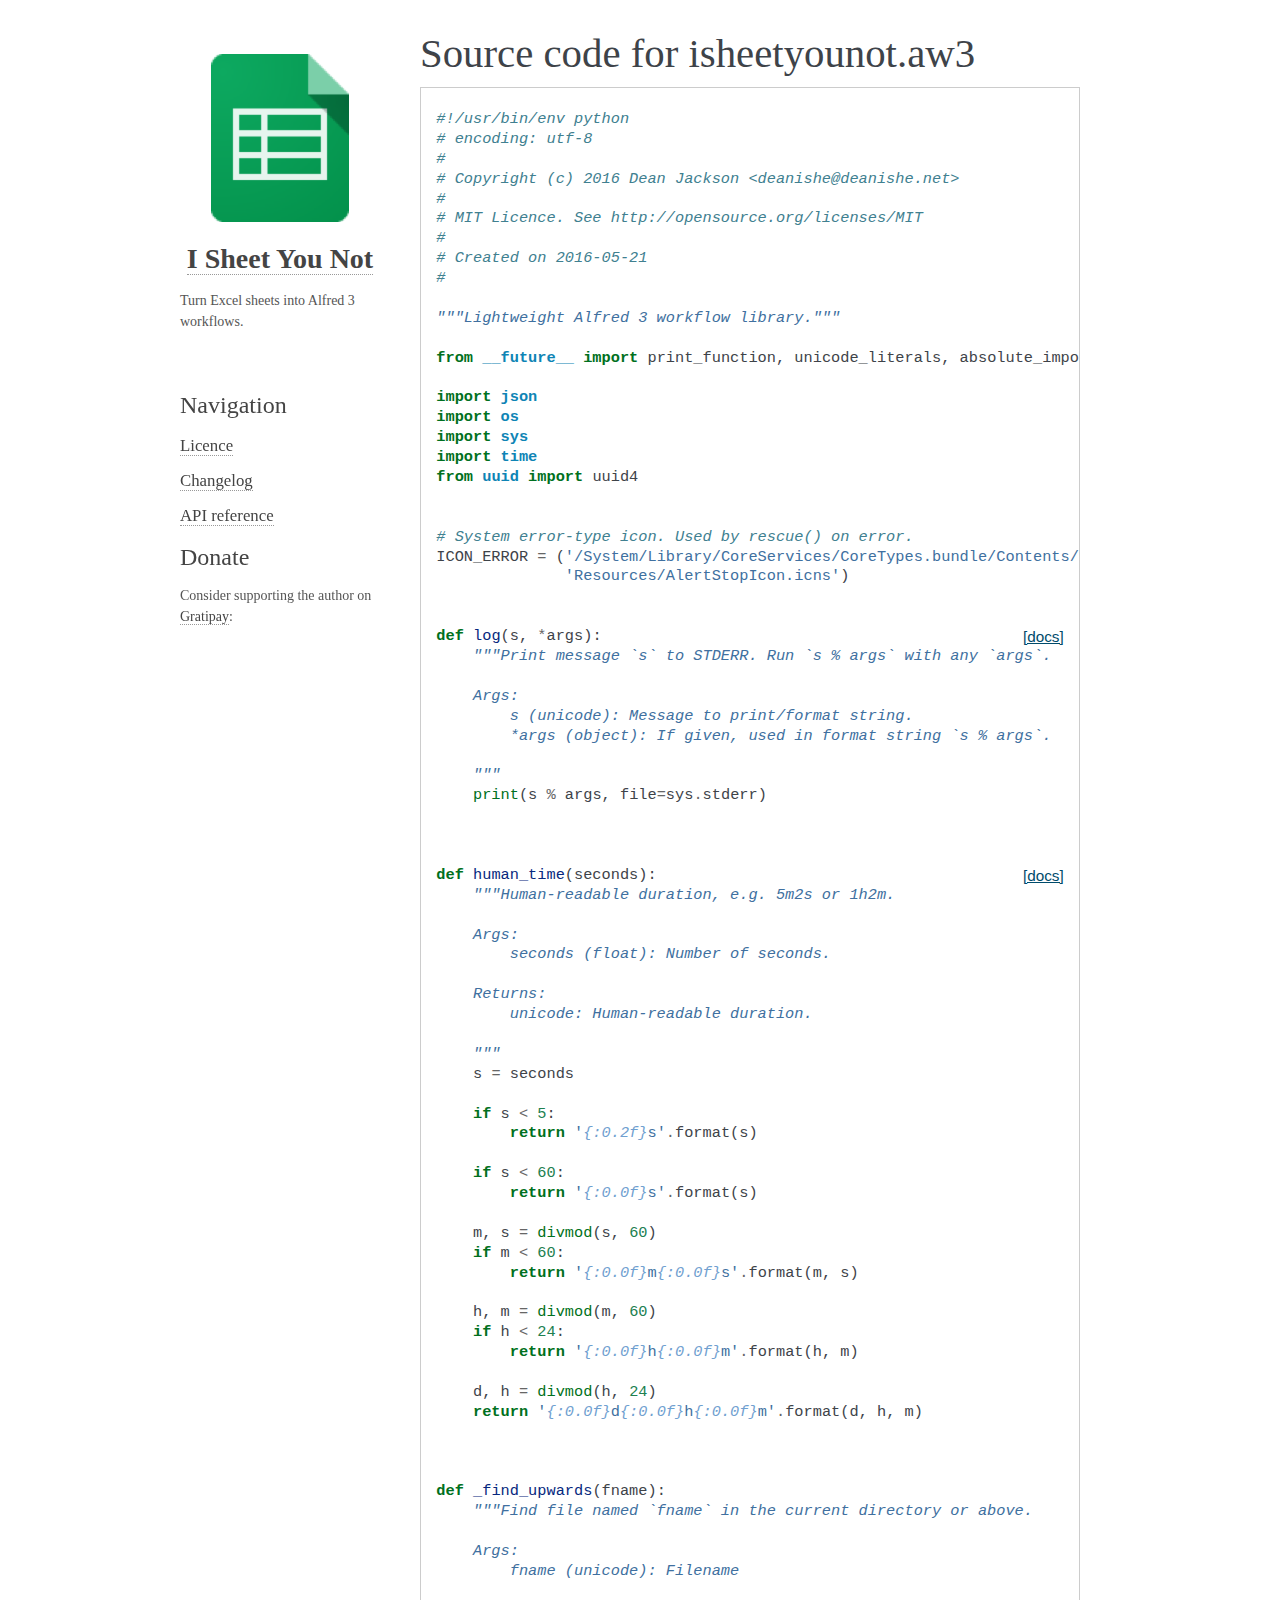
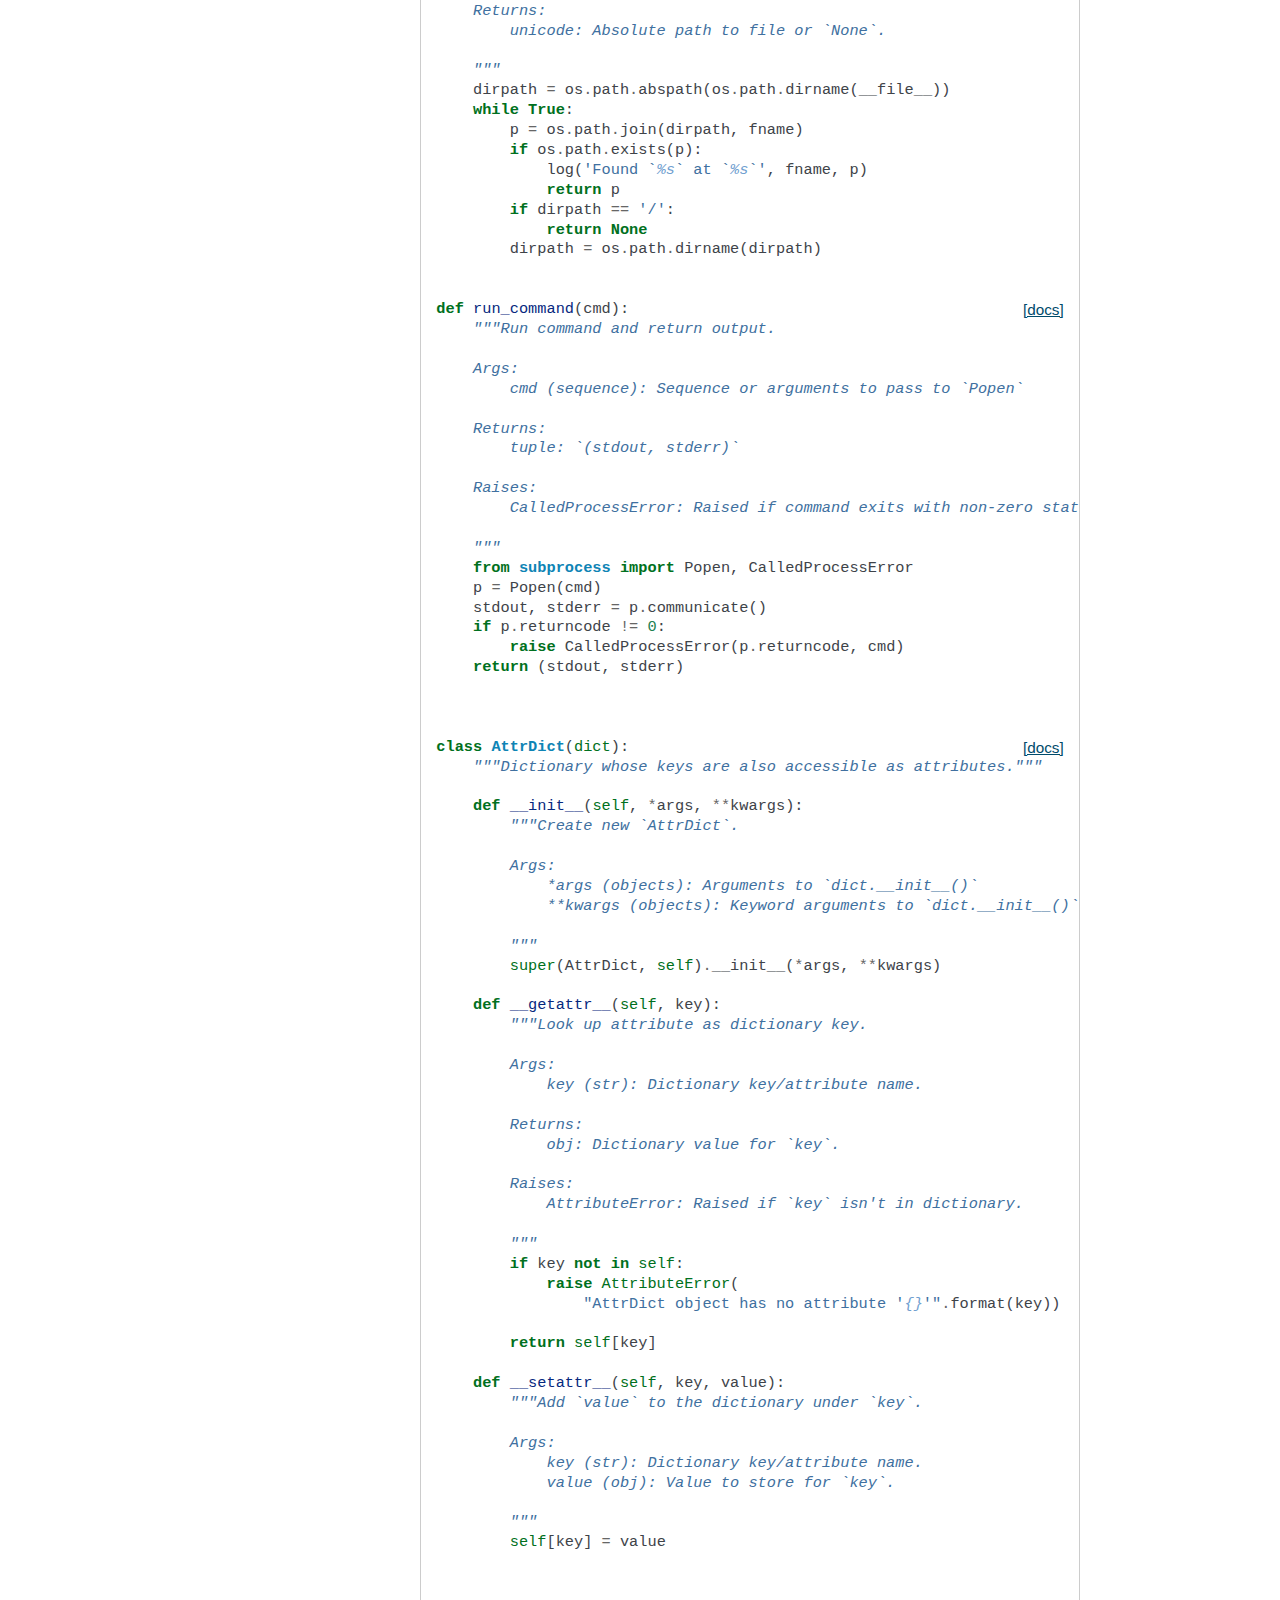
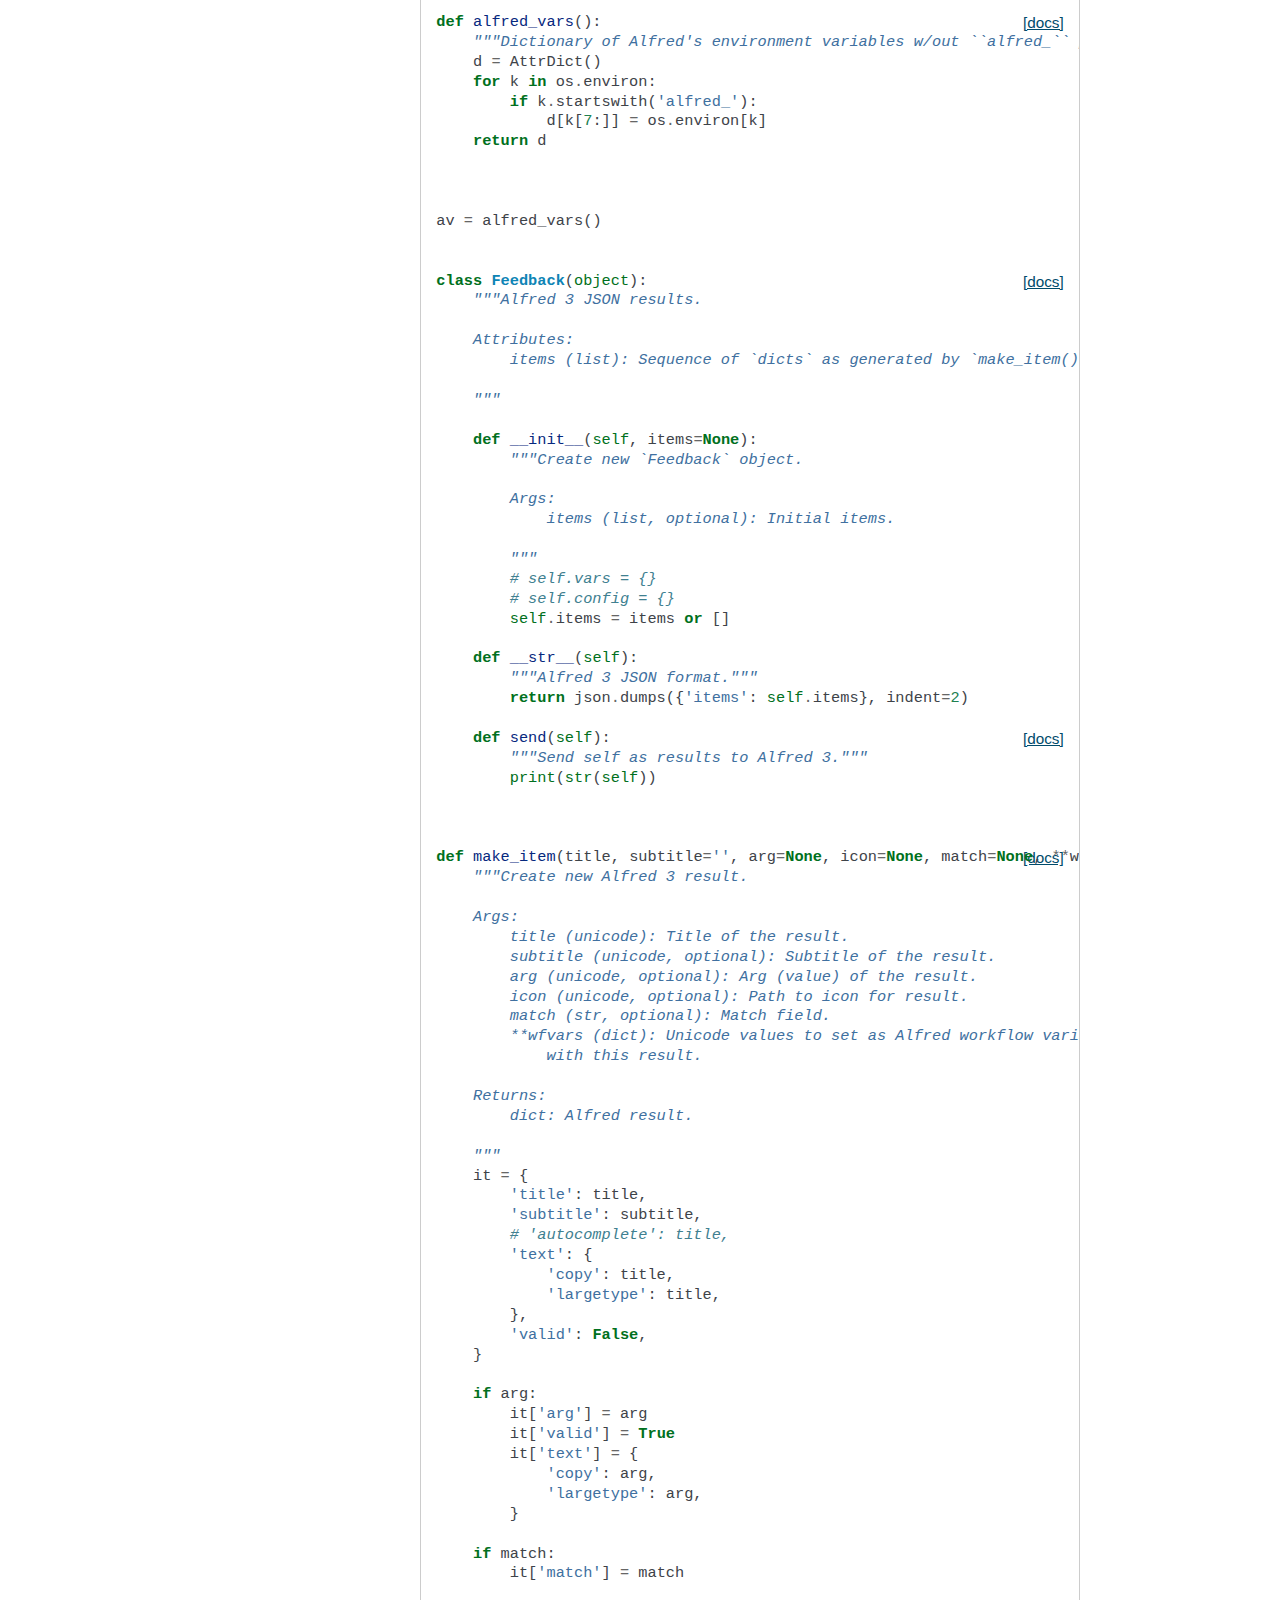
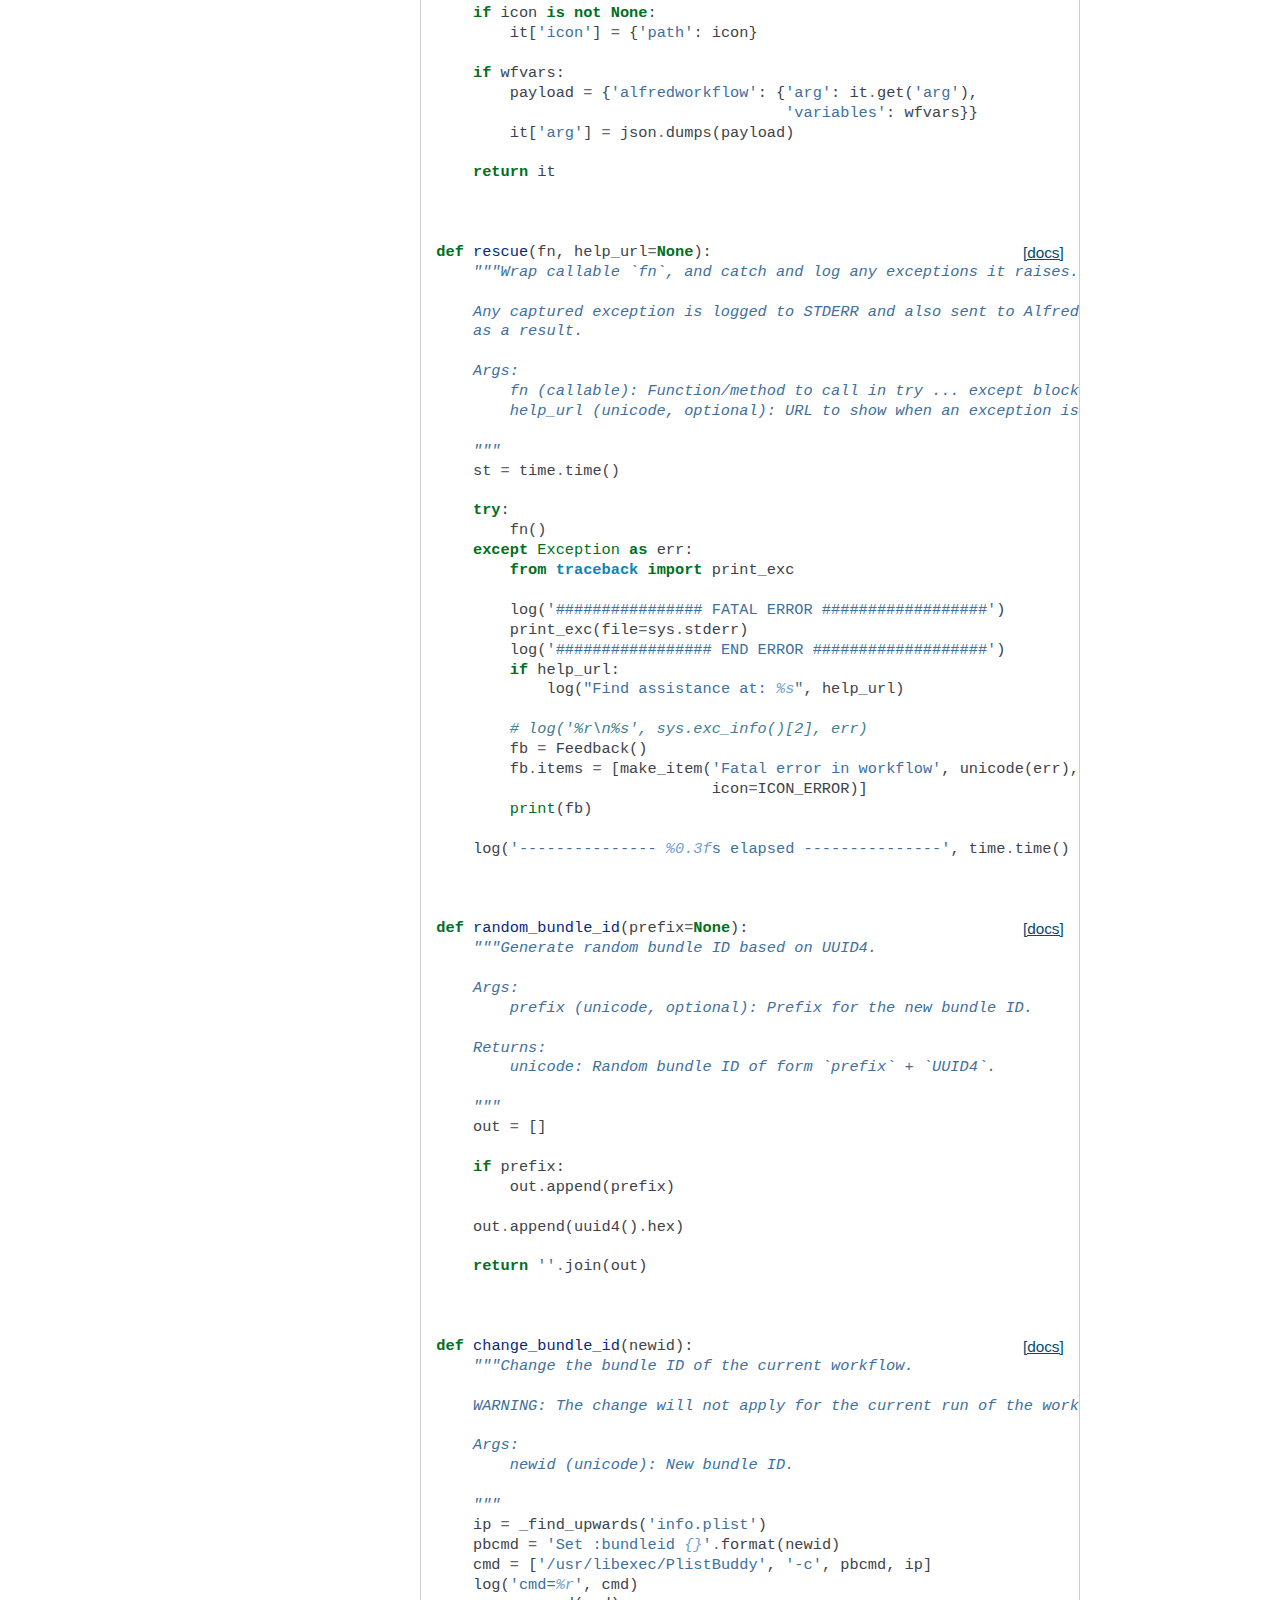
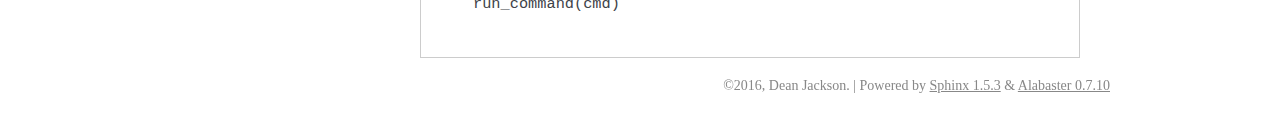
<file: _modules/isheetyounot/aw3.html>
<!DOCTYPE html PUBLIC "-//W3C//DTD XHTML 1.0 Transitional//EN"
  "http://www.w3.org/TR/xhtml1/DTD/xhtml1-transitional.dtd">


<html xmlns="http://www.w3.org/1999/xhtml" lang="en">
  <head>
    <meta http-equiv="Content-Type" content="text/html; charset=utf-8" />
    
    <title>isheetyounot.aw3 &#8212; I Sheet You Not 0.3.2 documentation</title>
    
    <link rel="stylesheet" href="../../_static/alabaster.css" type="text/css" />
    <link rel="stylesheet" href="../../_static/pygments.css" type="text/css" />
    
    <script type="text/javascript">
      var DOCUMENTATION_OPTIONS = {
        URL_ROOT:    '../../',
        VERSION:     '0.3.2',
        COLLAPSE_INDEX: false,
        FILE_SUFFIX: '.html',
        HAS_SOURCE:  true,
        SOURCELINK_SUFFIX: '.txt'
      };
    </script>
    <script type="text/javascript" src="../../_static/jquery.js"></script>
    <script type="text/javascript" src="../../_static/underscore.js"></script>
    <script type="text/javascript" src="../../_static/doctools.js"></script>
    <link rel="shortcut icon" href="../../_static/favicon.ico"/>
    <link rel="index" title="Index" href="../../genindex.html" />
    <link rel="search" title="Search" href="../../search.html" />

   
  <link rel="stylesheet" href="../../_static/custom.css" type="text/css" />
  
  
  <meta name="viewport" content="width=device-width, initial-scale=0.9, maximum-scale=0.9" />


<!--[if lt IE 9]>
  <link rel="stylesheet" href="_static/gh-fork-ribbon.ie.css">
<![endif]-->
<link rel="stylesheet" href="../../_static/custom.css">

  </head>
  <body role="document">
  

    <div class="document">
      <div class="documentwrapper">
        <div class="bodywrapper">
          <div class="body" role="main">
            
  <h1>Source code for isheetyounot.aw3</h1><div class="highlight"><pre>
<span></span><span class="ch">#!/usr/bin/env python</span>
<span class="c1"># encoding: utf-8</span>
<span class="c1">#</span>
<span class="c1"># Copyright (c) 2016 Dean Jackson &lt;deanishe@deanishe.net&gt;</span>
<span class="c1">#</span>
<span class="c1"># MIT Licence. See http://opensource.org/licenses/MIT</span>
<span class="c1">#</span>
<span class="c1"># Created on 2016-05-21</span>
<span class="c1">#</span>

<span class="sd">&quot;&quot;&quot;Lightweight Alfred 3 workflow library.&quot;&quot;&quot;</span>

<span class="kn">from</span> <span class="nn">__future__</span> <span class="k">import</span> <span class="n">print_function</span><span class="p">,</span> <span class="n">unicode_literals</span><span class="p">,</span> <span class="n">absolute_import</span>

<span class="kn">import</span> <span class="nn">json</span>
<span class="kn">import</span> <span class="nn">os</span>
<span class="kn">import</span> <span class="nn">sys</span>
<span class="kn">import</span> <span class="nn">time</span>
<span class="kn">from</span> <span class="nn">uuid</span> <span class="k">import</span> <span class="n">uuid4</span>


<span class="c1"># System error-type icon. Used by rescue() on error.</span>
<span class="n">ICON_ERROR</span> <span class="o">=</span> <span class="p">(</span><span class="s1">&#39;/System/Library/CoreServices/CoreTypes.bundle/Contents/&#39;</span>
              <span class="s1">&#39;Resources/AlertStopIcon.icns&#39;</span><span class="p">)</span>


<div class="viewcode-block" id="log"><a class="viewcode-back" href="../../api.html#isheetyounot.aw3.log">[docs]</a><span class="k">def</span> <span class="nf">log</span><span class="p">(</span><span class="n">s</span><span class="p">,</span> <span class="o">*</span><span class="n">args</span><span class="p">):</span>
    <span class="sd">&quot;&quot;&quot;Print message `s` to STDERR. Run `s % args` with any `args`.</span>

<span class="sd">    Args:</span>
<span class="sd">        s (unicode): Message to print/format string.</span>
<span class="sd">        *args (object): If given, used in format string `s % args`.</span>

<span class="sd">    &quot;&quot;&quot;</span>
    <span class="nb">print</span><span class="p">(</span><span class="n">s</span> <span class="o">%</span> <span class="n">args</span><span class="p">,</span> <span class="n">file</span><span class="o">=</span><span class="n">sys</span><span class="o">.</span><span class="n">stderr</span><span class="p">)</span></div>


<div class="viewcode-block" id="human_time"><a class="viewcode-back" href="../../api.html#isheetyounot.aw3.human_time">[docs]</a><span class="k">def</span> <span class="nf">human_time</span><span class="p">(</span><span class="n">seconds</span><span class="p">):</span>
    <span class="sd">&quot;&quot;&quot;Human-readable duration, e.g. 5m2s or 1h2m.</span>

<span class="sd">    Args:</span>
<span class="sd">        seconds (float): Number of seconds.</span>

<span class="sd">    Returns:</span>
<span class="sd">        unicode: Human-readable duration.</span>

<span class="sd">    &quot;&quot;&quot;</span>
    <span class="n">s</span> <span class="o">=</span> <span class="n">seconds</span>

    <span class="k">if</span> <span class="n">s</span> <span class="o">&lt;</span> <span class="mi">5</span><span class="p">:</span>
        <span class="k">return</span> <span class="s1">&#39;</span><span class="si">{:0.2f}</span><span class="s1">s&#39;</span><span class="o">.</span><span class="n">format</span><span class="p">(</span><span class="n">s</span><span class="p">)</span>

    <span class="k">if</span> <span class="n">s</span> <span class="o">&lt;</span> <span class="mi">60</span><span class="p">:</span>
        <span class="k">return</span> <span class="s1">&#39;</span><span class="si">{:0.0f}</span><span class="s1">s&#39;</span><span class="o">.</span><span class="n">format</span><span class="p">(</span><span class="n">s</span><span class="p">)</span>

    <span class="n">m</span><span class="p">,</span> <span class="n">s</span> <span class="o">=</span> <span class="nb">divmod</span><span class="p">(</span><span class="n">s</span><span class="p">,</span> <span class="mi">60</span><span class="p">)</span>
    <span class="k">if</span> <span class="n">m</span> <span class="o">&lt;</span> <span class="mi">60</span><span class="p">:</span>
        <span class="k">return</span> <span class="s1">&#39;</span><span class="si">{:0.0f}</span><span class="s1">m</span><span class="si">{:0.0f}</span><span class="s1">s&#39;</span><span class="o">.</span><span class="n">format</span><span class="p">(</span><span class="n">m</span><span class="p">,</span> <span class="n">s</span><span class="p">)</span>

    <span class="n">h</span><span class="p">,</span> <span class="n">m</span> <span class="o">=</span> <span class="nb">divmod</span><span class="p">(</span><span class="n">m</span><span class="p">,</span> <span class="mi">60</span><span class="p">)</span>
    <span class="k">if</span> <span class="n">h</span> <span class="o">&lt;</span> <span class="mi">24</span><span class="p">:</span>
        <span class="k">return</span> <span class="s1">&#39;</span><span class="si">{:0.0f}</span><span class="s1">h</span><span class="si">{:0.0f}</span><span class="s1">m&#39;</span><span class="o">.</span><span class="n">format</span><span class="p">(</span><span class="n">h</span><span class="p">,</span> <span class="n">m</span><span class="p">)</span>

    <span class="n">d</span><span class="p">,</span> <span class="n">h</span> <span class="o">=</span> <span class="nb">divmod</span><span class="p">(</span><span class="n">h</span><span class="p">,</span> <span class="mi">24</span><span class="p">)</span>
    <span class="k">return</span> <span class="s1">&#39;</span><span class="si">{:0.0f}</span><span class="s1">d</span><span class="si">{:0.0f}</span><span class="s1">h</span><span class="si">{:0.0f}</span><span class="s1">m&#39;</span><span class="o">.</span><span class="n">format</span><span class="p">(</span><span class="n">d</span><span class="p">,</span> <span class="n">h</span><span class="p">,</span> <span class="n">m</span><span class="p">)</span></div>


<span class="k">def</span> <span class="nf">_find_upwards</span><span class="p">(</span><span class="n">fname</span><span class="p">):</span>
    <span class="sd">&quot;&quot;&quot;Find file named `fname` in the current directory or above.</span>

<span class="sd">    Args:</span>
<span class="sd">        fname (unicode): Filename</span>

<span class="sd">    Returns:</span>
<span class="sd">        unicode: Absolute path to file or `None`.</span>

<span class="sd">    &quot;&quot;&quot;</span>
    <span class="n">dirpath</span> <span class="o">=</span> <span class="n">os</span><span class="o">.</span><span class="n">path</span><span class="o">.</span><span class="n">abspath</span><span class="p">(</span><span class="n">os</span><span class="o">.</span><span class="n">path</span><span class="o">.</span><span class="n">dirname</span><span class="p">(</span><span class="vm">__file__</span><span class="p">))</span>
    <span class="k">while</span> <span class="kc">True</span><span class="p">:</span>
        <span class="n">p</span> <span class="o">=</span> <span class="n">os</span><span class="o">.</span><span class="n">path</span><span class="o">.</span><span class="n">join</span><span class="p">(</span><span class="n">dirpath</span><span class="p">,</span> <span class="n">fname</span><span class="p">)</span>
        <span class="k">if</span> <span class="n">os</span><span class="o">.</span><span class="n">path</span><span class="o">.</span><span class="n">exists</span><span class="p">(</span><span class="n">p</span><span class="p">):</span>
            <span class="n">log</span><span class="p">(</span><span class="s1">&#39;Found `</span><span class="si">%s</span><span class="s1">` at `</span><span class="si">%s</span><span class="s1">`&#39;</span><span class="p">,</span> <span class="n">fname</span><span class="p">,</span> <span class="n">p</span><span class="p">)</span>
            <span class="k">return</span> <span class="n">p</span>
        <span class="k">if</span> <span class="n">dirpath</span> <span class="o">==</span> <span class="s1">&#39;/&#39;</span><span class="p">:</span>
            <span class="k">return</span> <span class="kc">None</span>
        <span class="n">dirpath</span> <span class="o">=</span> <span class="n">os</span><span class="o">.</span><span class="n">path</span><span class="o">.</span><span class="n">dirname</span><span class="p">(</span><span class="n">dirpath</span><span class="p">)</span>


<div class="viewcode-block" id="run_command"><a class="viewcode-back" href="../../api.html#isheetyounot.aw3.run_command">[docs]</a><span class="k">def</span> <span class="nf">run_command</span><span class="p">(</span><span class="n">cmd</span><span class="p">):</span>
    <span class="sd">&quot;&quot;&quot;Run command and return output.</span>

<span class="sd">    Args:</span>
<span class="sd">        cmd (sequence): Sequence or arguments to pass to `Popen`</span>

<span class="sd">    Returns:</span>
<span class="sd">        tuple: `(stdout, stderr)`</span>

<span class="sd">    Raises:</span>
<span class="sd">        CalledProcessError: Raised if command exits with non-zero status</span>

<span class="sd">    &quot;&quot;&quot;</span>
    <span class="kn">from</span> <span class="nn">subprocess</span> <span class="k">import</span> <span class="n">Popen</span><span class="p">,</span> <span class="n">CalledProcessError</span>
    <span class="n">p</span> <span class="o">=</span> <span class="n">Popen</span><span class="p">(</span><span class="n">cmd</span><span class="p">)</span>
    <span class="n">stdout</span><span class="p">,</span> <span class="n">stderr</span> <span class="o">=</span> <span class="n">p</span><span class="o">.</span><span class="n">communicate</span><span class="p">()</span>
    <span class="k">if</span> <span class="n">p</span><span class="o">.</span><span class="n">returncode</span> <span class="o">!=</span> <span class="mi">0</span><span class="p">:</span>
        <span class="k">raise</span> <span class="n">CalledProcessError</span><span class="p">(</span><span class="n">p</span><span class="o">.</span><span class="n">returncode</span><span class="p">,</span> <span class="n">cmd</span><span class="p">)</span>
    <span class="k">return</span> <span class="p">(</span><span class="n">stdout</span><span class="p">,</span> <span class="n">stderr</span><span class="p">)</span></div>


<div class="viewcode-block" id="AttrDict"><a class="viewcode-back" href="../../api.html#isheetyounot.aw3.AttrDict">[docs]</a><span class="k">class</span> <span class="nc">AttrDict</span><span class="p">(</span><span class="nb">dict</span><span class="p">):</span>
    <span class="sd">&quot;&quot;&quot;Dictionary whose keys are also accessible as attributes.&quot;&quot;&quot;</span>

    <span class="k">def</span> <span class="nf">__init__</span><span class="p">(</span><span class="bp">self</span><span class="p">,</span> <span class="o">*</span><span class="n">args</span><span class="p">,</span> <span class="o">**</span><span class="n">kwargs</span><span class="p">):</span>
        <span class="sd">&quot;&quot;&quot;Create new `AttrDict`.</span>

<span class="sd">        Args:</span>
<span class="sd">            *args (objects): Arguments to `dict.__init__()`</span>
<span class="sd">            **kwargs (objects): Keyword arguments to `dict.__init__()`</span>

<span class="sd">        &quot;&quot;&quot;</span>
        <span class="nb">super</span><span class="p">(</span><span class="n">AttrDict</span><span class="p">,</span> <span class="bp">self</span><span class="p">)</span><span class="o">.</span><span class="fm">__init__</span><span class="p">(</span><span class="o">*</span><span class="n">args</span><span class="p">,</span> <span class="o">**</span><span class="n">kwargs</span><span class="p">)</span>

    <span class="k">def</span> <span class="nf">__getattr__</span><span class="p">(</span><span class="bp">self</span><span class="p">,</span> <span class="n">key</span><span class="p">):</span>
        <span class="sd">&quot;&quot;&quot;Look up attribute as dictionary key.</span>

<span class="sd">        Args:</span>
<span class="sd">            key (str): Dictionary key/attribute name.</span>

<span class="sd">        Returns:</span>
<span class="sd">            obj: Dictionary value for `key`.</span>

<span class="sd">        Raises:</span>
<span class="sd">            AttributeError: Raised if `key` isn&#39;t in dictionary.</span>

<span class="sd">        &quot;&quot;&quot;</span>
        <span class="k">if</span> <span class="n">key</span> <span class="ow">not</span> <span class="ow">in</span> <span class="bp">self</span><span class="p">:</span>
            <span class="k">raise</span> <span class="ne">AttributeError</span><span class="p">(</span>
                <span class="s2">&quot;AttrDict object has no attribute &#39;</span><span class="si">{}</span><span class="s2">&#39;&quot;</span><span class="o">.</span><span class="n">format</span><span class="p">(</span><span class="n">key</span><span class="p">))</span>

        <span class="k">return</span> <span class="bp">self</span><span class="p">[</span><span class="n">key</span><span class="p">]</span>

    <span class="k">def</span> <span class="nf">__setattr__</span><span class="p">(</span><span class="bp">self</span><span class="p">,</span> <span class="n">key</span><span class="p">,</span> <span class="n">value</span><span class="p">):</span>
        <span class="sd">&quot;&quot;&quot;Add `value` to the dictionary under `key`.</span>

<span class="sd">        Args:</span>
<span class="sd">            key (str): Dictionary key/attribute name.</span>
<span class="sd">            value (obj): Value to store for `key`.</span>

<span class="sd">        &quot;&quot;&quot;</span>
        <span class="bp">self</span><span class="p">[</span><span class="n">key</span><span class="p">]</span> <span class="o">=</span> <span class="n">value</span></div>


<div class="viewcode-block" id="alfred_vars"><a class="viewcode-back" href="../../api.html#isheetyounot.aw3.alfred_vars">[docs]</a><span class="k">def</span> <span class="nf">alfred_vars</span><span class="p">():</span>
    <span class="sd">&quot;&quot;&quot;Dictionary of Alfred&#39;s environment variables w/out ``alfred_`` prefix.&quot;&quot;&quot;</span>
    <span class="n">d</span> <span class="o">=</span> <span class="n">AttrDict</span><span class="p">()</span>
    <span class="k">for</span> <span class="n">k</span> <span class="ow">in</span> <span class="n">os</span><span class="o">.</span><span class="n">environ</span><span class="p">:</span>
        <span class="k">if</span> <span class="n">k</span><span class="o">.</span><span class="n">startswith</span><span class="p">(</span><span class="s1">&#39;alfred_&#39;</span><span class="p">):</span>
            <span class="n">d</span><span class="p">[</span><span class="n">k</span><span class="p">[</span><span class="mi">7</span><span class="p">:]]</span> <span class="o">=</span> <span class="n">os</span><span class="o">.</span><span class="n">environ</span><span class="p">[</span><span class="n">k</span><span class="p">]</span>
    <span class="k">return</span> <span class="n">d</span></div>


<span class="n">av</span> <span class="o">=</span> <span class="n">alfred_vars</span><span class="p">()</span>


<div class="viewcode-block" id="Feedback"><a class="viewcode-back" href="../../api.html#isheetyounot.aw3.Feedback">[docs]</a><span class="k">class</span> <span class="nc">Feedback</span><span class="p">(</span><span class="nb">object</span><span class="p">):</span>
    <span class="sd">&quot;&quot;&quot;Alfred 3 JSON results.</span>

<span class="sd">    Attributes:</span>
<span class="sd">        items (list): Sequence of `dicts` as generated by `make_item()`.</span>

<span class="sd">    &quot;&quot;&quot;</span>

    <span class="k">def</span> <span class="nf">__init__</span><span class="p">(</span><span class="bp">self</span><span class="p">,</span> <span class="n">items</span><span class="o">=</span><span class="kc">None</span><span class="p">):</span>
        <span class="sd">&quot;&quot;&quot;Create new `Feedback` object.</span>

<span class="sd">        Args:</span>
<span class="sd">            items (list, optional): Initial items.</span>

<span class="sd">        &quot;&quot;&quot;</span>
        <span class="c1"># self.vars = {}</span>
        <span class="c1"># self.config = {}</span>
        <span class="bp">self</span><span class="o">.</span><span class="n">items</span> <span class="o">=</span> <span class="n">items</span> <span class="ow">or</span> <span class="p">[]</span>

    <span class="k">def</span> <span class="nf">__str__</span><span class="p">(</span><span class="bp">self</span><span class="p">):</span>
        <span class="sd">&quot;&quot;&quot;Alfred 3 JSON format.&quot;&quot;&quot;</span>
        <span class="k">return</span> <span class="n">json</span><span class="o">.</span><span class="n">dumps</span><span class="p">({</span><span class="s1">&#39;items&#39;</span><span class="p">:</span> <span class="bp">self</span><span class="o">.</span><span class="n">items</span><span class="p">},</span> <span class="n">indent</span><span class="o">=</span><span class="mi">2</span><span class="p">)</span>

<div class="viewcode-block" id="Feedback.send"><a class="viewcode-back" href="../../api.html#isheetyounot.aw3.Feedback.send">[docs]</a>    <span class="k">def</span> <span class="nf">send</span><span class="p">(</span><span class="bp">self</span><span class="p">):</span>
        <span class="sd">&quot;&quot;&quot;Send self as results to Alfred 3.&quot;&quot;&quot;</span>
        <span class="nb">print</span><span class="p">(</span><span class="nb">str</span><span class="p">(</span><span class="bp">self</span><span class="p">))</span></div></div>


<div class="viewcode-block" id="make_item"><a class="viewcode-back" href="../../api.html#isheetyounot.aw3.make_item">[docs]</a><span class="k">def</span> <span class="nf">make_item</span><span class="p">(</span><span class="n">title</span><span class="p">,</span> <span class="n">subtitle</span><span class="o">=</span><span class="s1">&#39;&#39;</span><span class="p">,</span> <span class="n">arg</span><span class="o">=</span><span class="kc">None</span><span class="p">,</span> <span class="n">icon</span><span class="o">=</span><span class="kc">None</span><span class="p">,</span> <span class="n">match</span><span class="o">=</span><span class="kc">None</span><span class="p">,</span> <span class="o">**</span><span class="n">wfvars</span><span class="p">):</span>
    <span class="sd">&quot;&quot;&quot;Create new Alfred 3 result.</span>

<span class="sd">    Args:</span>
<span class="sd">        title (unicode): Title of the result.</span>
<span class="sd">        subtitle (unicode, optional): Subtitle of the result.</span>
<span class="sd">        arg (unicode, optional): Arg (value) of the result.</span>
<span class="sd">        icon (unicode, optional): Path to icon for result.</span>
<span class="sd">        match (str, optional): Match field.</span>
<span class="sd">        **wfvars (dict): Unicode values to set as Alfred workflow variables</span>
<span class="sd">            with this result.</span>

<span class="sd">    Returns:</span>
<span class="sd">        dict: Alfred result.</span>

<span class="sd">    &quot;&quot;&quot;</span>
    <span class="n">it</span> <span class="o">=</span> <span class="p">{</span>
        <span class="s1">&#39;title&#39;</span><span class="p">:</span> <span class="n">title</span><span class="p">,</span>
        <span class="s1">&#39;subtitle&#39;</span><span class="p">:</span> <span class="n">subtitle</span><span class="p">,</span>
        <span class="c1"># &#39;autocomplete&#39;: title,</span>
        <span class="s1">&#39;text&#39;</span><span class="p">:</span> <span class="p">{</span>
            <span class="s1">&#39;copy&#39;</span><span class="p">:</span> <span class="n">title</span><span class="p">,</span>
            <span class="s1">&#39;largetype&#39;</span><span class="p">:</span> <span class="n">title</span><span class="p">,</span>
        <span class="p">},</span>
        <span class="s1">&#39;valid&#39;</span><span class="p">:</span> <span class="kc">False</span><span class="p">,</span>
    <span class="p">}</span>

    <span class="k">if</span> <span class="n">arg</span><span class="p">:</span>
        <span class="n">it</span><span class="p">[</span><span class="s1">&#39;arg&#39;</span><span class="p">]</span> <span class="o">=</span> <span class="n">arg</span>
        <span class="n">it</span><span class="p">[</span><span class="s1">&#39;valid&#39;</span><span class="p">]</span> <span class="o">=</span> <span class="kc">True</span>
        <span class="n">it</span><span class="p">[</span><span class="s1">&#39;text&#39;</span><span class="p">]</span> <span class="o">=</span> <span class="p">{</span>
            <span class="s1">&#39;copy&#39;</span><span class="p">:</span> <span class="n">arg</span><span class="p">,</span>
            <span class="s1">&#39;largetype&#39;</span><span class="p">:</span> <span class="n">arg</span><span class="p">,</span>
        <span class="p">}</span>

    <span class="k">if</span> <span class="n">match</span><span class="p">:</span>
        <span class="n">it</span><span class="p">[</span><span class="s1">&#39;match&#39;</span><span class="p">]</span> <span class="o">=</span> <span class="n">match</span>

    <span class="k">if</span> <span class="n">icon</span> <span class="ow">is</span> <span class="ow">not</span> <span class="kc">None</span><span class="p">:</span>
        <span class="n">it</span><span class="p">[</span><span class="s1">&#39;icon&#39;</span><span class="p">]</span> <span class="o">=</span> <span class="p">{</span><span class="s1">&#39;path&#39;</span><span class="p">:</span> <span class="n">icon</span><span class="p">}</span>

    <span class="k">if</span> <span class="n">wfvars</span><span class="p">:</span>
        <span class="n">payload</span> <span class="o">=</span> <span class="p">{</span><span class="s1">&#39;alfredworkflow&#39;</span><span class="p">:</span> <span class="p">{</span><span class="s1">&#39;arg&#39;</span><span class="p">:</span> <span class="n">it</span><span class="o">.</span><span class="n">get</span><span class="p">(</span><span class="s1">&#39;arg&#39;</span><span class="p">),</span>
                                      <span class="s1">&#39;variables&#39;</span><span class="p">:</span> <span class="n">wfvars</span><span class="p">}}</span>
        <span class="n">it</span><span class="p">[</span><span class="s1">&#39;arg&#39;</span><span class="p">]</span> <span class="o">=</span> <span class="n">json</span><span class="o">.</span><span class="n">dumps</span><span class="p">(</span><span class="n">payload</span><span class="p">)</span>

    <span class="k">return</span> <span class="n">it</span></div>


<div class="viewcode-block" id="rescue"><a class="viewcode-back" href="../../api.html#isheetyounot.aw3.rescue">[docs]</a><span class="k">def</span> <span class="nf">rescue</span><span class="p">(</span><span class="n">fn</span><span class="p">,</span> <span class="n">help_url</span><span class="o">=</span><span class="kc">None</span><span class="p">):</span>
    <span class="sd">&quot;&quot;&quot;Wrap callable `fn`, and catch and log any exceptions it raises.</span>

<span class="sd">    Any captured exception is logged to STDERR and also sent to Alfred</span>
<span class="sd">    as a result.</span>

<span class="sd">    Args:</span>
<span class="sd">        fn (callable): Function/method to call in try ... except block.</span>
<span class="sd">        help_url (unicode, optional): URL to show when an exception is caught.</span>

<span class="sd">    &quot;&quot;&quot;</span>
    <span class="n">st</span> <span class="o">=</span> <span class="n">time</span><span class="o">.</span><span class="n">time</span><span class="p">()</span>

    <span class="k">try</span><span class="p">:</span>
        <span class="n">fn</span><span class="p">()</span>
    <span class="k">except</span> <span class="ne">Exception</span> <span class="k">as</span> <span class="n">err</span><span class="p">:</span>
        <span class="kn">from</span> <span class="nn">traceback</span> <span class="k">import</span> <span class="n">print_exc</span>

        <span class="n">log</span><span class="p">(</span><span class="s1">&#39;################ FATAL ERROR ##################&#39;</span><span class="p">)</span>
        <span class="n">print_exc</span><span class="p">(</span><span class="n">file</span><span class="o">=</span><span class="n">sys</span><span class="o">.</span><span class="n">stderr</span><span class="p">)</span>
        <span class="n">log</span><span class="p">(</span><span class="s1">&#39;################# END ERROR ###################&#39;</span><span class="p">)</span>
        <span class="k">if</span> <span class="n">help_url</span><span class="p">:</span>
            <span class="n">log</span><span class="p">(</span><span class="s2">&quot;Find assistance at: </span><span class="si">%s</span><span class="s2">&quot;</span><span class="p">,</span> <span class="n">help_url</span><span class="p">)</span>

        <span class="c1"># log(&#39;%r\n%s&#39;, sys.exc_info()[2], err)</span>
        <span class="n">fb</span> <span class="o">=</span> <span class="n">Feedback</span><span class="p">()</span>
        <span class="n">fb</span><span class="o">.</span><span class="n">items</span> <span class="o">=</span> <span class="p">[</span><span class="n">make_item</span><span class="p">(</span><span class="s1">&#39;Fatal error in workflow&#39;</span><span class="p">,</span> <span class="n">unicode</span><span class="p">(</span><span class="n">err</span><span class="p">),</span>
                              <span class="n">icon</span><span class="o">=</span><span class="n">ICON_ERROR</span><span class="p">)]</span>
        <span class="nb">print</span><span class="p">(</span><span class="n">fb</span><span class="p">)</span>

    <span class="n">log</span><span class="p">(</span><span class="s1">&#39;--------------- </span><span class="si">%0.3f</span><span class="s1">s elapsed ---------------&#39;</span><span class="p">,</span> <span class="n">time</span><span class="o">.</span><span class="n">time</span><span class="p">()</span> <span class="o">-</span> <span class="n">st</span><span class="p">)</span></div>


<div class="viewcode-block" id="random_bundle_id"><a class="viewcode-back" href="../../api.html#isheetyounot.aw3.random_bundle_id">[docs]</a><span class="k">def</span> <span class="nf">random_bundle_id</span><span class="p">(</span><span class="n">prefix</span><span class="o">=</span><span class="kc">None</span><span class="p">):</span>
    <span class="sd">&quot;&quot;&quot;Generate random bundle ID based on UUID4.</span>

<span class="sd">    Args:</span>
<span class="sd">        prefix (unicode, optional): Prefix for the new bundle ID.</span>

<span class="sd">    Returns:</span>
<span class="sd">        unicode: Random bundle ID of form `prefix` + `UUID4`.</span>

<span class="sd">    &quot;&quot;&quot;</span>
    <span class="n">out</span> <span class="o">=</span> <span class="p">[]</span>

    <span class="k">if</span> <span class="n">prefix</span><span class="p">:</span>
        <span class="n">out</span><span class="o">.</span><span class="n">append</span><span class="p">(</span><span class="n">prefix</span><span class="p">)</span>

    <span class="n">out</span><span class="o">.</span><span class="n">append</span><span class="p">(</span><span class="n">uuid4</span><span class="p">()</span><span class="o">.</span><span class="n">hex</span><span class="p">)</span>

    <span class="k">return</span> <span class="s1">&#39;&#39;</span><span class="o">.</span><span class="n">join</span><span class="p">(</span><span class="n">out</span><span class="p">)</span></div>


<div class="viewcode-block" id="change_bundle_id"><a class="viewcode-back" href="../../api.html#isheetyounot.aw3.change_bundle_id">[docs]</a><span class="k">def</span> <span class="nf">change_bundle_id</span><span class="p">(</span><span class="n">newid</span><span class="p">):</span>
    <span class="sd">&quot;&quot;&quot;Change the bundle ID of the current workflow.</span>

<span class="sd">    WARNING: The change will not apply for the current run of the workflow.</span>

<span class="sd">    Args:</span>
<span class="sd">        newid (unicode): New bundle ID.</span>

<span class="sd">    &quot;&quot;&quot;</span>
    <span class="n">ip</span> <span class="o">=</span> <span class="n">_find_upwards</span><span class="p">(</span><span class="s1">&#39;info.plist&#39;</span><span class="p">)</span>
    <span class="n">pbcmd</span> <span class="o">=</span> <span class="s1">&#39;Set :bundleid </span><span class="si">{}</span><span class="s1">&#39;</span><span class="o">.</span><span class="n">format</span><span class="p">(</span><span class="n">newid</span><span class="p">)</span>
    <span class="n">cmd</span> <span class="o">=</span> <span class="p">[</span><span class="s1">&#39;/usr/libexec/PlistBuddy&#39;</span><span class="p">,</span> <span class="s1">&#39;-c&#39;</span><span class="p">,</span> <span class="n">pbcmd</span><span class="p">,</span> <span class="n">ip</span><span class="p">]</span>
    <span class="n">log</span><span class="p">(</span><span class="s1">&#39;cmd=</span><span class="si">%r</span><span class="s1">&#39;</span><span class="p">,</span> <span class="n">cmd</span><span class="p">)</span>
    <span class="n">run_command</span><span class="p">(</span><span class="n">cmd</span><span class="p">)</span></div>
</pre></div>

          </div>
        </div>
      </div>
      <div class="sphinxsidebar" role="navigation" aria-label="main navigation">
        <div class="sphinxsidebarwrapper">
<p class="logo">
  <a href="../../index.html">
    <img class="logo" src="../../_static/icon_256.png" alt="Logo"/>
    
    <h1 class="logo logo-name">I Sheet You Not</h1>
    
  </a>
</p>



<p class="blurb">Turn Excel sheets into Alfred 3 workflows.</p>




<p>
<iframe src="https://ghbtns.com/github-btn.html?user=deanishe&repo=i-sheet-you-not&type=star&count=true&size=large&v=2"
  allowtransparency="true" frameborder="0" scrolling="0" width="200px" height="35px"></iframe>
</p>





<h3>Navigation</h3>
<ul>
<li class="toctree-l1"><a class="reference internal" href="../../licence.html">Licence</a></li>
</ul>
<ul>
<li class="toctree-l1"><a class="reference internal" href="../../changelog.html">Changelog</a></li>
</ul>
<ul>
<li class="toctree-l1"><a class="reference internal" href="../../api.html">API reference</a></li>
</ul>


	<h3>Donate</h3>
	
	<p>
	Consider supporting the author on <a href="https://www.gratipay.com/">Gratipay</a>:
	<script data-gratipay-username="deanishe"
	        data-gratipay-widget="button"
	        src="//gttp.co/v1.js"></script>
	</p>
	
	


        </div>
      </div>
      <div class="clearer"></div>
    </div>


    <div class="footer">
      &copy;2016, Dean Jackson.
      
      |
      Powered by <a href="http://sphinx-doc.org/">Sphinx 1.5.3</a>
      &amp; <a href="https://github.com/bitprophet/alabaster">Alabaster 0.7.10</a>
      
    </div>

    

    

<!-- Piwik -->
<script type="text/javascript">
  var _paq = _paq || [];
  _paq.push(['trackPageView']);
  _paq.push(['enableLinkTracking']);
  (function() {
    var u="//deanishe.net/piwik/";
    _paq.push(['setTrackerUrl', u+'piwik.php']);
    _paq.push(['setSiteId', 2]);
    var d=document, g=d.createElement('script'), s=d.getElementsByTagName('script')[0];
    g.type='text/javascript'; g.async=true; g.defer=true; g.src=u+'piwik.js'; s.parentNode.insertBefore(g,s);
  })();
</script>
<noscript><p><img src="//deanishe.net/piwik/piwik.php?idsite=2" style="border:0;" alt="" /></p></noscript>
<!-- End Piwik Code -->


  </body>
</html>
</file>
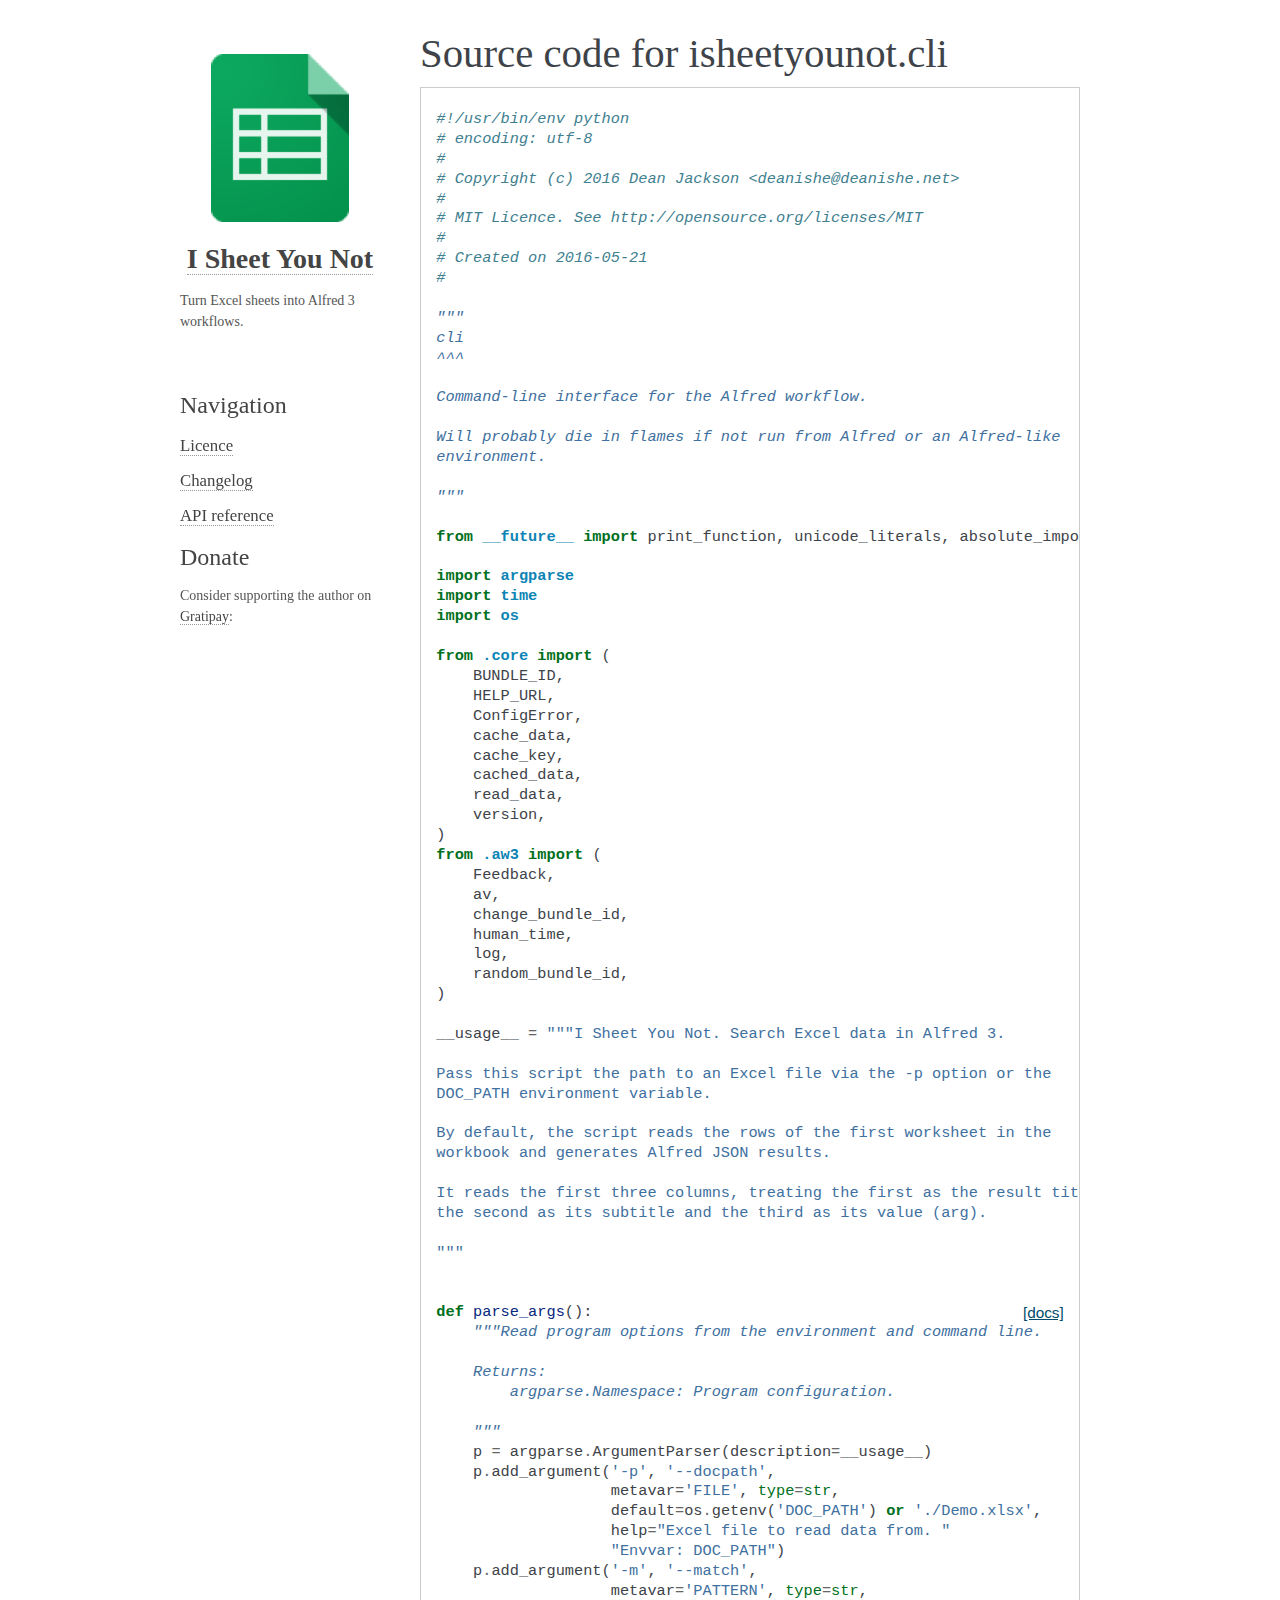
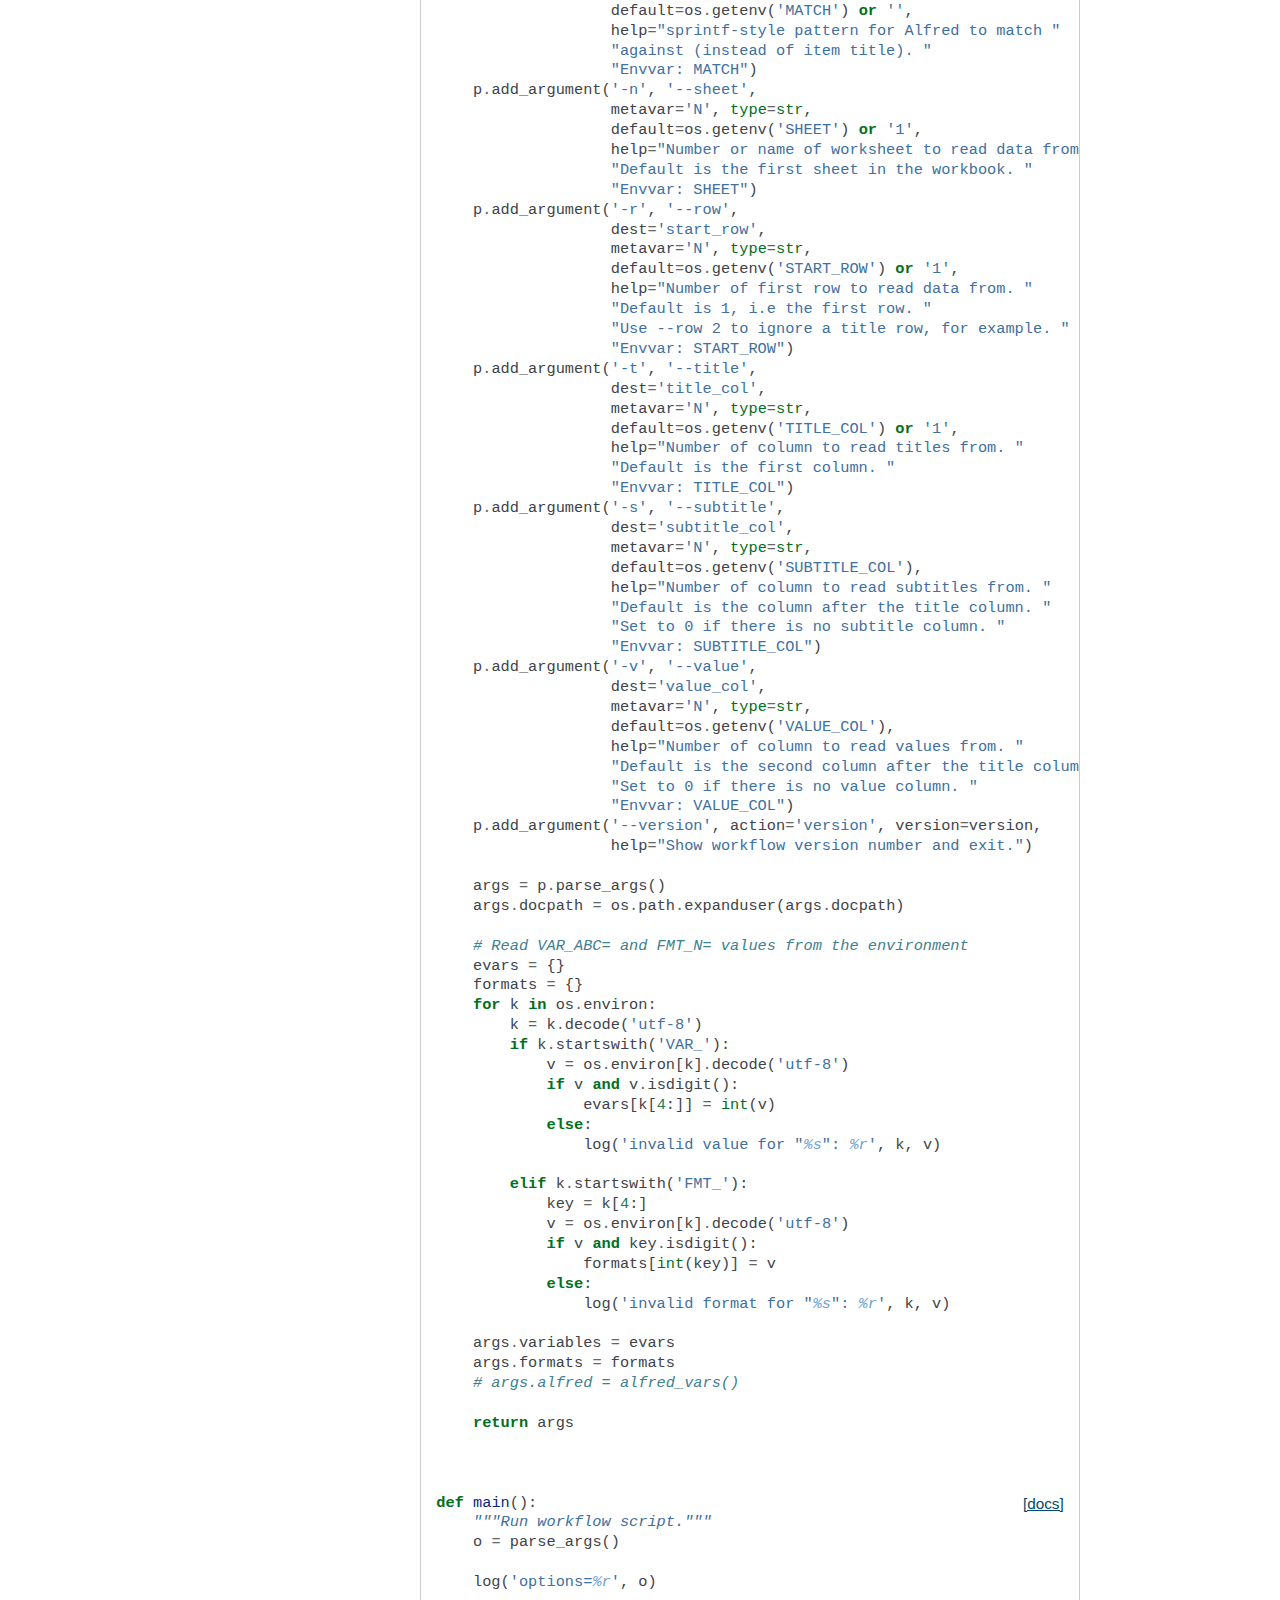
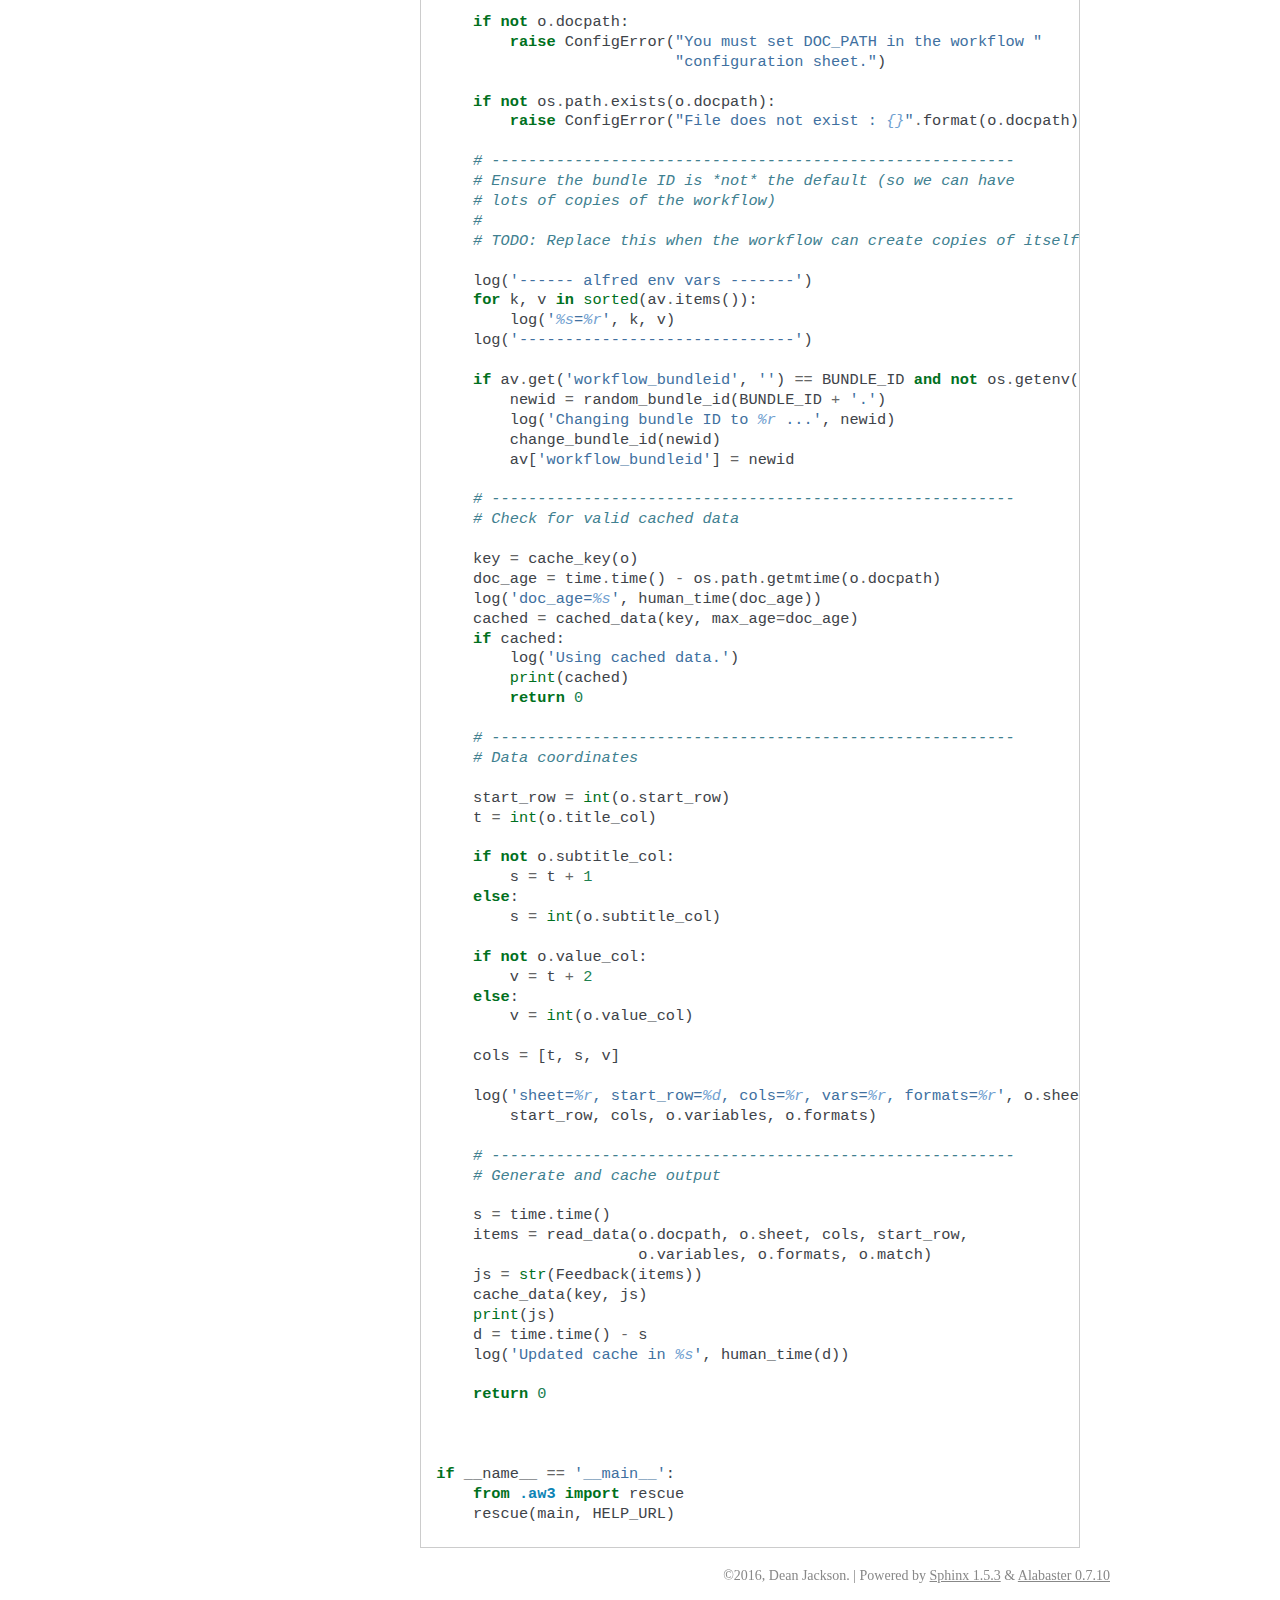
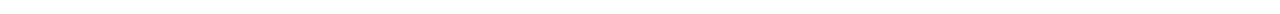
<file: _modules/isheetyounot/cli.html>
<!DOCTYPE html PUBLIC "-//W3C//DTD XHTML 1.0 Transitional//EN"
  "http://www.w3.org/TR/xhtml1/DTD/xhtml1-transitional.dtd">


<html xmlns="http://www.w3.org/1999/xhtml" lang="en">
  <head>
    <meta http-equiv="Content-Type" content="text/html; charset=utf-8" />
    
    <title>isheetyounot.cli &#8212; I Sheet You Not 0.3.2 documentation</title>
    
    <link rel="stylesheet" href="../../_static/alabaster.css" type="text/css" />
    <link rel="stylesheet" href="../../_static/pygments.css" type="text/css" />
    
    <script type="text/javascript">
      var DOCUMENTATION_OPTIONS = {
        URL_ROOT:    '../../',
        VERSION:     '0.3.2',
        COLLAPSE_INDEX: false,
        FILE_SUFFIX: '.html',
        HAS_SOURCE:  true,
        SOURCELINK_SUFFIX: '.txt'
      };
    </script>
    <script type="text/javascript" src="../../_static/jquery.js"></script>
    <script type="text/javascript" src="../../_static/underscore.js"></script>
    <script type="text/javascript" src="../../_static/doctools.js"></script>
    <link rel="shortcut icon" href="../../_static/favicon.ico"/>
    <link rel="index" title="Index" href="../../genindex.html" />
    <link rel="search" title="Search" href="../../search.html" />

   
  <link rel="stylesheet" href="../../_static/custom.css" type="text/css" />
  
  
  <meta name="viewport" content="width=device-width, initial-scale=0.9, maximum-scale=0.9" />


<!--[if lt IE 9]>
  <link rel="stylesheet" href="_static/gh-fork-ribbon.ie.css">
<![endif]-->
<link rel="stylesheet" href="../../_static/custom.css">

  </head>
  <body role="document">
  

    <div class="document">
      <div class="documentwrapper">
        <div class="bodywrapper">
          <div class="body" role="main">
            
  <h1>Source code for isheetyounot.cli</h1><div class="highlight"><pre>
<span></span><span class="ch">#!/usr/bin/env python</span>
<span class="c1"># encoding: utf-8</span>
<span class="c1">#</span>
<span class="c1"># Copyright (c) 2016 Dean Jackson &lt;deanishe@deanishe.net&gt;</span>
<span class="c1">#</span>
<span class="c1"># MIT Licence. See http://opensource.org/licenses/MIT</span>
<span class="c1">#</span>
<span class="c1"># Created on 2016-05-21</span>
<span class="c1">#</span>

<span class="sd">&quot;&quot;&quot;</span>
<span class="sd">cli</span>
<span class="sd">^^^</span>

<span class="sd">Command-line interface for the Alfred workflow.</span>

<span class="sd">Will probably die in flames if not run from Alfred or an Alfred-like</span>
<span class="sd">environment.</span>

<span class="sd">&quot;&quot;&quot;</span>

<span class="kn">from</span> <span class="nn">__future__</span> <span class="k">import</span> <span class="n">print_function</span><span class="p">,</span> <span class="n">unicode_literals</span><span class="p">,</span> <span class="n">absolute_import</span>

<span class="kn">import</span> <span class="nn">argparse</span>
<span class="kn">import</span> <span class="nn">time</span>
<span class="kn">import</span> <span class="nn">os</span>

<span class="kn">from</span> <span class="nn">.core</span> <span class="k">import</span> <span class="p">(</span>
    <span class="n">BUNDLE_ID</span><span class="p">,</span>
    <span class="n">HELP_URL</span><span class="p">,</span>
    <span class="n">ConfigError</span><span class="p">,</span>
    <span class="n">cache_data</span><span class="p">,</span>
    <span class="n">cache_key</span><span class="p">,</span>
    <span class="n">cached_data</span><span class="p">,</span>
    <span class="n">read_data</span><span class="p">,</span>
    <span class="n">version</span><span class="p">,</span>
<span class="p">)</span>
<span class="kn">from</span> <span class="nn">.aw3</span> <span class="k">import</span> <span class="p">(</span>
    <span class="n">Feedback</span><span class="p">,</span>
    <span class="n">av</span><span class="p">,</span>
    <span class="n">change_bundle_id</span><span class="p">,</span>
    <span class="n">human_time</span><span class="p">,</span>
    <span class="n">log</span><span class="p">,</span>
    <span class="n">random_bundle_id</span><span class="p">,</span>
<span class="p">)</span>

<span class="n">__usage__</span> <span class="o">=</span> <span class="s2">&quot;&quot;&quot;I Sheet You Not. Search Excel data in Alfred 3.</span>

<span class="s2">Pass this script the path to an Excel file via the -p option or the</span>
<span class="s2">DOC_PATH environment variable.</span>

<span class="s2">By default, the script reads the rows of the first worksheet in the</span>
<span class="s2">workbook and generates Alfred JSON results.</span>

<span class="s2">It reads the first three columns, treating the first as the result title,</span>
<span class="s2">the second as its subtitle and the third as its value (arg).</span>

<span class="s2">&quot;&quot;&quot;</span>


<div class="viewcode-block" id="parse_args"><a class="viewcode-back" href="../../api.html#isheetyounot.cli.parse_args">[docs]</a><span class="k">def</span> <span class="nf">parse_args</span><span class="p">():</span>
    <span class="sd">&quot;&quot;&quot;Read program options from the environment and command line.</span>

<span class="sd">    Returns:</span>
<span class="sd">        argparse.Namespace: Program configuration.</span>

<span class="sd">    &quot;&quot;&quot;</span>
    <span class="n">p</span> <span class="o">=</span> <span class="n">argparse</span><span class="o">.</span><span class="n">ArgumentParser</span><span class="p">(</span><span class="n">description</span><span class="o">=</span><span class="n">__usage__</span><span class="p">)</span>
    <span class="n">p</span><span class="o">.</span><span class="n">add_argument</span><span class="p">(</span><span class="s1">&#39;-p&#39;</span><span class="p">,</span> <span class="s1">&#39;--docpath&#39;</span><span class="p">,</span>
                   <span class="n">metavar</span><span class="o">=</span><span class="s1">&#39;FILE&#39;</span><span class="p">,</span> <span class="nb">type</span><span class="o">=</span><span class="nb">str</span><span class="p">,</span>
                   <span class="n">default</span><span class="o">=</span><span class="n">os</span><span class="o">.</span><span class="n">getenv</span><span class="p">(</span><span class="s1">&#39;DOC_PATH&#39;</span><span class="p">)</span> <span class="ow">or</span> <span class="s1">&#39;./Demo.xlsx&#39;</span><span class="p">,</span>
                   <span class="n">help</span><span class="o">=</span><span class="s2">&quot;Excel file to read data from. &quot;</span>
                   <span class="s2">&quot;Envvar: DOC_PATH&quot;</span><span class="p">)</span>
    <span class="n">p</span><span class="o">.</span><span class="n">add_argument</span><span class="p">(</span><span class="s1">&#39;-m&#39;</span><span class="p">,</span> <span class="s1">&#39;--match&#39;</span><span class="p">,</span>
                   <span class="n">metavar</span><span class="o">=</span><span class="s1">&#39;PATTERN&#39;</span><span class="p">,</span> <span class="nb">type</span><span class="o">=</span><span class="nb">str</span><span class="p">,</span>
                   <span class="n">default</span><span class="o">=</span><span class="n">os</span><span class="o">.</span><span class="n">getenv</span><span class="p">(</span><span class="s1">&#39;MATCH&#39;</span><span class="p">)</span> <span class="ow">or</span> <span class="s1">&#39;&#39;</span><span class="p">,</span>
                   <span class="n">help</span><span class="o">=</span><span class="s2">&quot;sprintf-style pattern for Alfred to match &quot;</span>
                   <span class="s2">&quot;against (instead of item title). &quot;</span>
                   <span class="s2">&quot;Envvar: MATCH&quot;</span><span class="p">)</span>
    <span class="n">p</span><span class="o">.</span><span class="n">add_argument</span><span class="p">(</span><span class="s1">&#39;-n&#39;</span><span class="p">,</span> <span class="s1">&#39;--sheet&#39;</span><span class="p">,</span>
                   <span class="n">metavar</span><span class="o">=</span><span class="s1">&#39;N&#39;</span><span class="p">,</span> <span class="nb">type</span><span class="o">=</span><span class="nb">str</span><span class="p">,</span>
                   <span class="n">default</span><span class="o">=</span><span class="n">os</span><span class="o">.</span><span class="n">getenv</span><span class="p">(</span><span class="s1">&#39;SHEET&#39;</span><span class="p">)</span> <span class="ow">or</span> <span class="s1">&#39;1&#39;</span><span class="p">,</span>
                   <span class="n">help</span><span class="o">=</span><span class="s2">&quot;Number or name of worksheet to read data from. &quot;</span>
                   <span class="s2">&quot;Default is the first sheet in the workbook. &quot;</span>
                   <span class="s2">&quot;Envvar: SHEET&quot;</span><span class="p">)</span>
    <span class="n">p</span><span class="o">.</span><span class="n">add_argument</span><span class="p">(</span><span class="s1">&#39;-r&#39;</span><span class="p">,</span> <span class="s1">&#39;--row&#39;</span><span class="p">,</span>
                   <span class="n">dest</span><span class="o">=</span><span class="s1">&#39;start_row&#39;</span><span class="p">,</span>
                   <span class="n">metavar</span><span class="o">=</span><span class="s1">&#39;N&#39;</span><span class="p">,</span> <span class="nb">type</span><span class="o">=</span><span class="nb">str</span><span class="p">,</span>
                   <span class="n">default</span><span class="o">=</span><span class="n">os</span><span class="o">.</span><span class="n">getenv</span><span class="p">(</span><span class="s1">&#39;START_ROW&#39;</span><span class="p">)</span> <span class="ow">or</span> <span class="s1">&#39;1&#39;</span><span class="p">,</span>
                   <span class="n">help</span><span class="o">=</span><span class="s2">&quot;Number of first row to read data from. &quot;</span>
                   <span class="s2">&quot;Default is 1, i.e the first row. &quot;</span>
                   <span class="s2">&quot;Use --row 2 to ignore a title row, for example. &quot;</span>
                   <span class="s2">&quot;Envvar: START_ROW&quot;</span><span class="p">)</span>
    <span class="n">p</span><span class="o">.</span><span class="n">add_argument</span><span class="p">(</span><span class="s1">&#39;-t&#39;</span><span class="p">,</span> <span class="s1">&#39;--title&#39;</span><span class="p">,</span>
                   <span class="n">dest</span><span class="o">=</span><span class="s1">&#39;title_col&#39;</span><span class="p">,</span>
                   <span class="n">metavar</span><span class="o">=</span><span class="s1">&#39;N&#39;</span><span class="p">,</span> <span class="nb">type</span><span class="o">=</span><span class="nb">str</span><span class="p">,</span>
                   <span class="n">default</span><span class="o">=</span><span class="n">os</span><span class="o">.</span><span class="n">getenv</span><span class="p">(</span><span class="s1">&#39;TITLE_COL&#39;</span><span class="p">)</span> <span class="ow">or</span> <span class="s1">&#39;1&#39;</span><span class="p">,</span>
                   <span class="n">help</span><span class="o">=</span><span class="s2">&quot;Number of column to read titles from. &quot;</span>
                   <span class="s2">&quot;Default is the first column. &quot;</span>
                   <span class="s2">&quot;Envvar: TITLE_COL&quot;</span><span class="p">)</span>
    <span class="n">p</span><span class="o">.</span><span class="n">add_argument</span><span class="p">(</span><span class="s1">&#39;-s&#39;</span><span class="p">,</span> <span class="s1">&#39;--subtitle&#39;</span><span class="p">,</span>
                   <span class="n">dest</span><span class="o">=</span><span class="s1">&#39;subtitle_col&#39;</span><span class="p">,</span>
                   <span class="n">metavar</span><span class="o">=</span><span class="s1">&#39;N&#39;</span><span class="p">,</span> <span class="nb">type</span><span class="o">=</span><span class="nb">str</span><span class="p">,</span>
                   <span class="n">default</span><span class="o">=</span><span class="n">os</span><span class="o">.</span><span class="n">getenv</span><span class="p">(</span><span class="s1">&#39;SUBTITLE_COL&#39;</span><span class="p">),</span>
                   <span class="n">help</span><span class="o">=</span><span class="s2">&quot;Number of column to read subtitles from. &quot;</span>
                   <span class="s2">&quot;Default is the column after the title column. &quot;</span>
                   <span class="s2">&quot;Set to 0 if there is no subtitle column. &quot;</span>
                   <span class="s2">&quot;Envvar: SUBTITLE_COL&quot;</span><span class="p">)</span>
    <span class="n">p</span><span class="o">.</span><span class="n">add_argument</span><span class="p">(</span><span class="s1">&#39;-v&#39;</span><span class="p">,</span> <span class="s1">&#39;--value&#39;</span><span class="p">,</span>
                   <span class="n">dest</span><span class="o">=</span><span class="s1">&#39;value_col&#39;</span><span class="p">,</span>
                   <span class="n">metavar</span><span class="o">=</span><span class="s1">&#39;N&#39;</span><span class="p">,</span> <span class="nb">type</span><span class="o">=</span><span class="nb">str</span><span class="p">,</span>
                   <span class="n">default</span><span class="o">=</span><span class="n">os</span><span class="o">.</span><span class="n">getenv</span><span class="p">(</span><span class="s1">&#39;VALUE_COL&#39;</span><span class="p">),</span>
                   <span class="n">help</span><span class="o">=</span><span class="s2">&quot;Number of column to read values from. &quot;</span>
                   <span class="s2">&quot;Default is the second column after the title column. &quot;</span>
                   <span class="s2">&quot;Set to 0 if there is no value column. &quot;</span>
                   <span class="s2">&quot;Envvar: VALUE_COL&quot;</span><span class="p">)</span>
    <span class="n">p</span><span class="o">.</span><span class="n">add_argument</span><span class="p">(</span><span class="s1">&#39;--version&#39;</span><span class="p">,</span> <span class="n">action</span><span class="o">=</span><span class="s1">&#39;version&#39;</span><span class="p">,</span> <span class="n">version</span><span class="o">=</span><span class="n">version</span><span class="p">,</span>
                   <span class="n">help</span><span class="o">=</span><span class="s2">&quot;Show workflow version number and exit.&quot;</span><span class="p">)</span>

    <span class="n">args</span> <span class="o">=</span> <span class="n">p</span><span class="o">.</span><span class="n">parse_args</span><span class="p">()</span>
    <span class="n">args</span><span class="o">.</span><span class="n">docpath</span> <span class="o">=</span> <span class="n">os</span><span class="o">.</span><span class="n">path</span><span class="o">.</span><span class="n">expanduser</span><span class="p">(</span><span class="n">args</span><span class="o">.</span><span class="n">docpath</span><span class="p">)</span>

    <span class="c1"># Read VAR_ABC= and FMT_N= values from the environment</span>
    <span class="n">evars</span> <span class="o">=</span> <span class="p">{}</span>
    <span class="n">formats</span> <span class="o">=</span> <span class="p">{}</span>
    <span class="k">for</span> <span class="n">k</span> <span class="ow">in</span> <span class="n">os</span><span class="o">.</span><span class="n">environ</span><span class="p">:</span>
        <span class="n">k</span> <span class="o">=</span> <span class="n">k</span><span class="o">.</span><span class="n">decode</span><span class="p">(</span><span class="s1">&#39;utf-8&#39;</span><span class="p">)</span>
        <span class="k">if</span> <span class="n">k</span><span class="o">.</span><span class="n">startswith</span><span class="p">(</span><span class="s1">&#39;VAR_&#39;</span><span class="p">):</span>
            <span class="n">v</span> <span class="o">=</span> <span class="n">os</span><span class="o">.</span><span class="n">environ</span><span class="p">[</span><span class="n">k</span><span class="p">]</span><span class="o">.</span><span class="n">decode</span><span class="p">(</span><span class="s1">&#39;utf-8&#39;</span><span class="p">)</span>
            <span class="k">if</span> <span class="n">v</span> <span class="ow">and</span> <span class="n">v</span><span class="o">.</span><span class="n">isdigit</span><span class="p">():</span>
                <span class="n">evars</span><span class="p">[</span><span class="n">k</span><span class="p">[</span><span class="mi">4</span><span class="p">:]]</span> <span class="o">=</span> <span class="nb">int</span><span class="p">(</span><span class="n">v</span><span class="p">)</span>
            <span class="k">else</span><span class="p">:</span>
                <span class="n">log</span><span class="p">(</span><span class="s1">&#39;invalid value for &quot;</span><span class="si">%s</span><span class="s1">&quot;: </span><span class="si">%r</span><span class="s1">&#39;</span><span class="p">,</span> <span class="n">k</span><span class="p">,</span> <span class="n">v</span><span class="p">)</span>

        <span class="k">elif</span> <span class="n">k</span><span class="o">.</span><span class="n">startswith</span><span class="p">(</span><span class="s1">&#39;FMT_&#39;</span><span class="p">):</span>
            <span class="n">key</span> <span class="o">=</span> <span class="n">k</span><span class="p">[</span><span class="mi">4</span><span class="p">:]</span>
            <span class="n">v</span> <span class="o">=</span> <span class="n">os</span><span class="o">.</span><span class="n">environ</span><span class="p">[</span><span class="n">k</span><span class="p">]</span><span class="o">.</span><span class="n">decode</span><span class="p">(</span><span class="s1">&#39;utf-8&#39;</span><span class="p">)</span>
            <span class="k">if</span> <span class="n">v</span> <span class="ow">and</span> <span class="n">key</span><span class="o">.</span><span class="n">isdigit</span><span class="p">():</span>
                <span class="n">formats</span><span class="p">[</span><span class="nb">int</span><span class="p">(</span><span class="n">key</span><span class="p">)]</span> <span class="o">=</span> <span class="n">v</span>
            <span class="k">else</span><span class="p">:</span>
                <span class="n">log</span><span class="p">(</span><span class="s1">&#39;invalid format for &quot;</span><span class="si">%s</span><span class="s1">&quot;: </span><span class="si">%r</span><span class="s1">&#39;</span><span class="p">,</span> <span class="n">k</span><span class="p">,</span> <span class="n">v</span><span class="p">)</span>

    <span class="n">args</span><span class="o">.</span><span class="n">variables</span> <span class="o">=</span> <span class="n">evars</span>
    <span class="n">args</span><span class="o">.</span><span class="n">formats</span> <span class="o">=</span> <span class="n">formats</span>
    <span class="c1"># args.alfred = alfred_vars()</span>

    <span class="k">return</span> <span class="n">args</span></div>


<div class="viewcode-block" id="main"><a class="viewcode-back" href="../../api.html#isheetyounot.cli.main">[docs]</a><span class="k">def</span> <span class="nf">main</span><span class="p">():</span>
    <span class="sd">&quot;&quot;&quot;Run workflow script.&quot;&quot;&quot;</span>
    <span class="n">o</span> <span class="o">=</span> <span class="n">parse_args</span><span class="p">()</span>

    <span class="n">log</span><span class="p">(</span><span class="s1">&#39;options=</span><span class="si">%r</span><span class="s1">&#39;</span><span class="p">,</span> <span class="n">o</span><span class="p">)</span>

    <span class="k">if</span> <span class="ow">not</span> <span class="n">o</span><span class="o">.</span><span class="n">docpath</span><span class="p">:</span>
        <span class="k">raise</span> <span class="n">ConfigError</span><span class="p">(</span><span class="s2">&quot;You must set DOC_PATH in the workflow &quot;</span>
                          <span class="s2">&quot;configuration sheet.&quot;</span><span class="p">)</span>

    <span class="k">if</span> <span class="ow">not</span> <span class="n">os</span><span class="o">.</span><span class="n">path</span><span class="o">.</span><span class="n">exists</span><span class="p">(</span><span class="n">o</span><span class="o">.</span><span class="n">docpath</span><span class="p">):</span>
        <span class="k">raise</span> <span class="n">ConfigError</span><span class="p">(</span><span class="s2">&quot;File does not exist : </span><span class="si">{}</span><span class="s2">&quot;</span><span class="o">.</span><span class="n">format</span><span class="p">(</span><span class="n">o</span><span class="o">.</span><span class="n">docpath</span><span class="p">))</span>

    <span class="c1"># ---------------------------------------------------------</span>
    <span class="c1"># Ensure the bundle ID is *not* the default (so we can have</span>
    <span class="c1"># lots of copies of the workflow)</span>
    <span class="c1">#</span>
    <span class="c1"># TODO: Replace this when the workflow can create copies of itself.</span>

    <span class="n">log</span><span class="p">(</span><span class="s1">&#39;------ alfred env vars -------&#39;</span><span class="p">)</span>
    <span class="k">for</span> <span class="n">k</span><span class="p">,</span> <span class="n">v</span> <span class="ow">in</span> <span class="nb">sorted</span><span class="p">(</span><span class="n">av</span><span class="o">.</span><span class="n">items</span><span class="p">()):</span>
        <span class="n">log</span><span class="p">(</span><span class="s1">&#39;</span><span class="si">%s</span><span class="s1">=</span><span class="si">%r</span><span class="s1">&#39;</span><span class="p">,</span> <span class="n">k</span><span class="p">,</span> <span class="n">v</span><span class="p">)</span>
    <span class="n">log</span><span class="p">(</span><span class="s1">&#39;------------------------------&#39;</span><span class="p">)</span>

    <span class="k">if</span> <span class="n">av</span><span class="o">.</span><span class="n">get</span><span class="p">(</span><span class="s1">&#39;workflow_bundleid&#39;</span><span class="p">,</span> <span class="s1">&#39;&#39;</span><span class="p">)</span> <span class="o">==</span> <span class="n">BUNDLE_ID</span> <span class="ow">and</span> <span class="ow">not</span> <span class="n">os</span><span class="o">.</span><span class="n">getenv</span><span class="p">(</span><span class="s1">&#39;DEV&#39;</span><span class="p">):</span>
        <span class="n">newid</span> <span class="o">=</span> <span class="n">random_bundle_id</span><span class="p">(</span><span class="n">BUNDLE_ID</span> <span class="o">+</span> <span class="s1">&#39;.&#39;</span><span class="p">)</span>
        <span class="n">log</span><span class="p">(</span><span class="s1">&#39;Changing bundle ID to </span><span class="si">%r</span><span class="s1"> ...&#39;</span><span class="p">,</span> <span class="n">newid</span><span class="p">)</span>
        <span class="n">change_bundle_id</span><span class="p">(</span><span class="n">newid</span><span class="p">)</span>
        <span class="n">av</span><span class="p">[</span><span class="s1">&#39;workflow_bundleid&#39;</span><span class="p">]</span> <span class="o">=</span> <span class="n">newid</span>

    <span class="c1"># ---------------------------------------------------------</span>
    <span class="c1"># Check for valid cached data</span>

    <span class="n">key</span> <span class="o">=</span> <span class="n">cache_key</span><span class="p">(</span><span class="n">o</span><span class="p">)</span>
    <span class="n">doc_age</span> <span class="o">=</span> <span class="n">time</span><span class="o">.</span><span class="n">time</span><span class="p">()</span> <span class="o">-</span> <span class="n">os</span><span class="o">.</span><span class="n">path</span><span class="o">.</span><span class="n">getmtime</span><span class="p">(</span><span class="n">o</span><span class="o">.</span><span class="n">docpath</span><span class="p">)</span>
    <span class="n">log</span><span class="p">(</span><span class="s1">&#39;doc_age=</span><span class="si">%s</span><span class="s1">&#39;</span><span class="p">,</span> <span class="n">human_time</span><span class="p">(</span><span class="n">doc_age</span><span class="p">))</span>
    <span class="n">cached</span> <span class="o">=</span> <span class="n">cached_data</span><span class="p">(</span><span class="n">key</span><span class="p">,</span> <span class="n">max_age</span><span class="o">=</span><span class="n">doc_age</span><span class="p">)</span>
    <span class="k">if</span> <span class="n">cached</span><span class="p">:</span>
        <span class="n">log</span><span class="p">(</span><span class="s1">&#39;Using cached data.&#39;</span><span class="p">)</span>
        <span class="nb">print</span><span class="p">(</span><span class="n">cached</span><span class="p">)</span>
        <span class="k">return</span> <span class="mi">0</span>

    <span class="c1"># ---------------------------------------------------------</span>
    <span class="c1"># Data coordinates</span>

    <span class="n">start_row</span> <span class="o">=</span> <span class="nb">int</span><span class="p">(</span><span class="n">o</span><span class="o">.</span><span class="n">start_row</span><span class="p">)</span>
    <span class="n">t</span> <span class="o">=</span> <span class="nb">int</span><span class="p">(</span><span class="n">o</span><span class="o">.</span><span class="n">title_col</span><span class="p">)</span>

    <span class="k">if</span> <span class="ow">not</span> <span class="n">o</span><span class="o">.</span><span class="n">subtitle_col</span><span class="p">:</span>
        <span class="n">s</span> <span class="o">=</span> <span class="n">t</span> <span class="o">+</span> <span class="mi">1</span>
    <span class="k">else</span><span class="p">:</span>
        <span class="n">s</span> <span class="o">=</span> <span class="nb">int</span><span class="p">(</span><span class="n">o</span><span class="o">.</span><span class="n">subtitle_col</span><span class="p">)</span>

    <span class="k">if</span> <span class="ow">not</span> <span class="n">o</span><span class="o">.</span><span class="n">value_col</span><span class="p">:</span>
        <span class="n">v</span> <span class="o">=</span> <span class="n">t</span> <span class="o">+</span> <span class="mi">2</span>
    <span class="k">else</span><span class="p">:</span>
        <span class="n">v</span> <span class="o">=</span> <span class="nb">int</span><span class="p">(</span><span class="n">o</span><span class="o">.</span><span class="n">value_col</span><span class="p">)</span>

    <span class="n">cols</span> <span class="o">=</span> <span class="p">[</span><span class="n">t</span><span class="p">,</span> <span class="n">s</span><span class="p">,</span> <span class="n">v</span><span class="p">]</span>

    <span class="n">log</span><span class="p">(</span><span class="s1">&#39;sheet=</span><span class="si">%r</span><span class="s1">, start_row=</span><span class="si">%d</span><span class="s1">, cols=</span><span class="si">%r</span><span class="s1">, vars=</span><span class="si">%r</span><span class="s1">, formats=</span><span class="si">%r</span><span class="s1">&#39;</span><span class="p">,</span> <span class="n">o</span><span class="o">.</span><span class="n">sheet</span><span class="p">,</span>
        <span class="n">start_row</span><span class="p">,</span> <span class="n">cols</span><span class="p">,</span> <span class="n">o</span><span class="o">.</span><span class="n">variables</span><span class="p">,</span> <span class="n">o</span><span class="o">.</span><span class="n">formats</span><span class="p">)</span>

    <span class="c1"># ---------------------------------------------------------</span>
    <span class="c1"># Generate and cache output</span>

    <span class="n">s</span> <span class="o">=</span> <span class="n">time</span><span class="o">.</span><span class="n">time</span><span class="p">()</span>
    <span class="n">items</span> <span class="o">=</span> <span class="n">read_data</span><span class="p">(</span><span class="n">o</span><span class="o">.</span><span class="n">docpath</span><span class="p">,</span> <span class="n">o</span><span class="o">.</span><span class="n">sheet</span><span class="p">,</span> <span class="n">cols</span><span class="p">,</span> <span class="n">start_row</span><span class="p">,</span>
                      <span class="n">o</span><span class="o">.</span><span class="n">variables</span><span class="p">,</span> <span class="n">o</span><span class="o">.</span><span class="n">formats</span><span class="p">,</span> <span class="n">o</span><span class="o">.</span><span class="n">match</span><span class="p">)</span>
    <span class="n">js</span> <span class="o">=</span> <span class="nb">str</span><span class="p">(</span><span class="n">Feedback</span><span class="p">(</span><span class="n">items</span><span class="p">))</span>
    <span class="n">cache_data</span><span class="p">(</span><span class="n">key</span><span class="p">,</span> <span class="n">js</span><span class="p">)</span>
    <span class="nb">print</span><span class="p">(</span><span class="n">js</span><span class="p">)</span>
    <span class="n">d</span> <span class="o">=</span> <span class="n">time</span><span class="o">.</span><span class="n">time</span><span class="p">()</span> <span class="o">-</span> <span class="n">s</span>
    <span class="n">log</span><span class="p">(</span><span class="s1">&#39;Updated cache in </span><span class="si">%s</span><span class="s1">&#39;</span><span class="p">,</span> <span class="n">human_time</span><span class="p">(</span><span class="n">d</span><span class="p">))</span>

    <span class="k">return</span> <span class="mi">0</span></div>


<span class="k">if</span> <span class="vm">__name__</span> <span class="o">==</span> <span class="s1">&#39;__main__&#39;</span><span class="p">:</span>
    <span class="kn">from</span> <span class="nn">.aw3</span> <span class="k">import</span> <span class="n">rescue</span>
    <span class="n">rescue</span><span class="p">(</span><span class="n">main</span><span class="p">,</span> <span class="n">HELP_URL</span><span class="p">)</span>
</pre></div>

          </div>
        </div>
      </div>
      <div class="sphinxsidebar" role="navigation" aria-label="main navigation">
        <div class="sphinxsidebarwrapper">
<p class="logo">
  <a href="../../index.html">
    <img class="logo" src="../../_static/icon_256.png" alt="Logo"/>
    
    <h1 class="logo logo-name">I Sheet You Not</h1>
    
  </a>
</p>



<p class="blurb">Turn Excel sheets into Alfred 3 workflows.</p>




<p>
<iframe src="https://ghbtns.com/github-btn.html?user=deanishe&repo=i-sheet-you-not&type=star&count=true&size=large&v=2"
  allowtransparency="true" frameborder="0" scrolling="0" width="200px" height="35px"></iframe>
</p>





<h3>Navigation</h3>
<ul>
<li class="toctree-l1"><a class="reference internal" href="../../licence.html">Licence</a></li>
</ul>
<ul>
<li class="toctree-l1"><a class="reference internal" href="../../changelog.html">Changelog</a></li>
</ul>
<ul>
<li class="toctree-l1"><a class="reference internal" href="../../api.html">API reference</a></li>
</ul>


	<h3>Donate</h3>
	
	<p>
	Consider supporting the author on <a href="https://www.gratipay.com/">Gratipay</a>:
	<script data-gratipay-username="deanishe"
	        data-gratipay-widget="button"
	        src="//gttp.co/v1.js"></script>
	</p>
	
	


        </div>
      </div>
      <div class="clearer"></div>
    </div>


    <div class="footer">
      &copy;2016, Dean Jackson.
      
      |
      Powered by <a href="http://sphinx-doc.org/">Sphinx 1.5.3</a>
      &amp; <a href="https://github.com/bitprophet/alabaster">Alabaster 0.7.10</a>
      
    </div>

    

    

<!-- Piwik -->
<script type="text/javascript">
  var _paq = _paq || [];
  _paq.push(['trackPageView']);
  _paq.push(['enableLinkTracking']);
  (function() {
    var u="//deanishe.net/piwik/";
    _paq.push(['setTrackerUrl', u+'piwik.php']);
    _paq.push(['setSiteId', 2]);
    var d=document, g=d.createElement('script'), s=d.getElementsByTagName('script')[0];
    g.type='text/javascript'; g.async=true; g.defer=true; g.src=u+'piwik.js'; s.parentNode.insertBefore(g,s);
  })();
</script>
<noscript><p><img src="//deanishe.net/piwik/piwik.php?idsite=2" style="border:0;" alt="" /></p></noscript>
<!-- End Piwik Code -->


  </body>
</html>
</file>
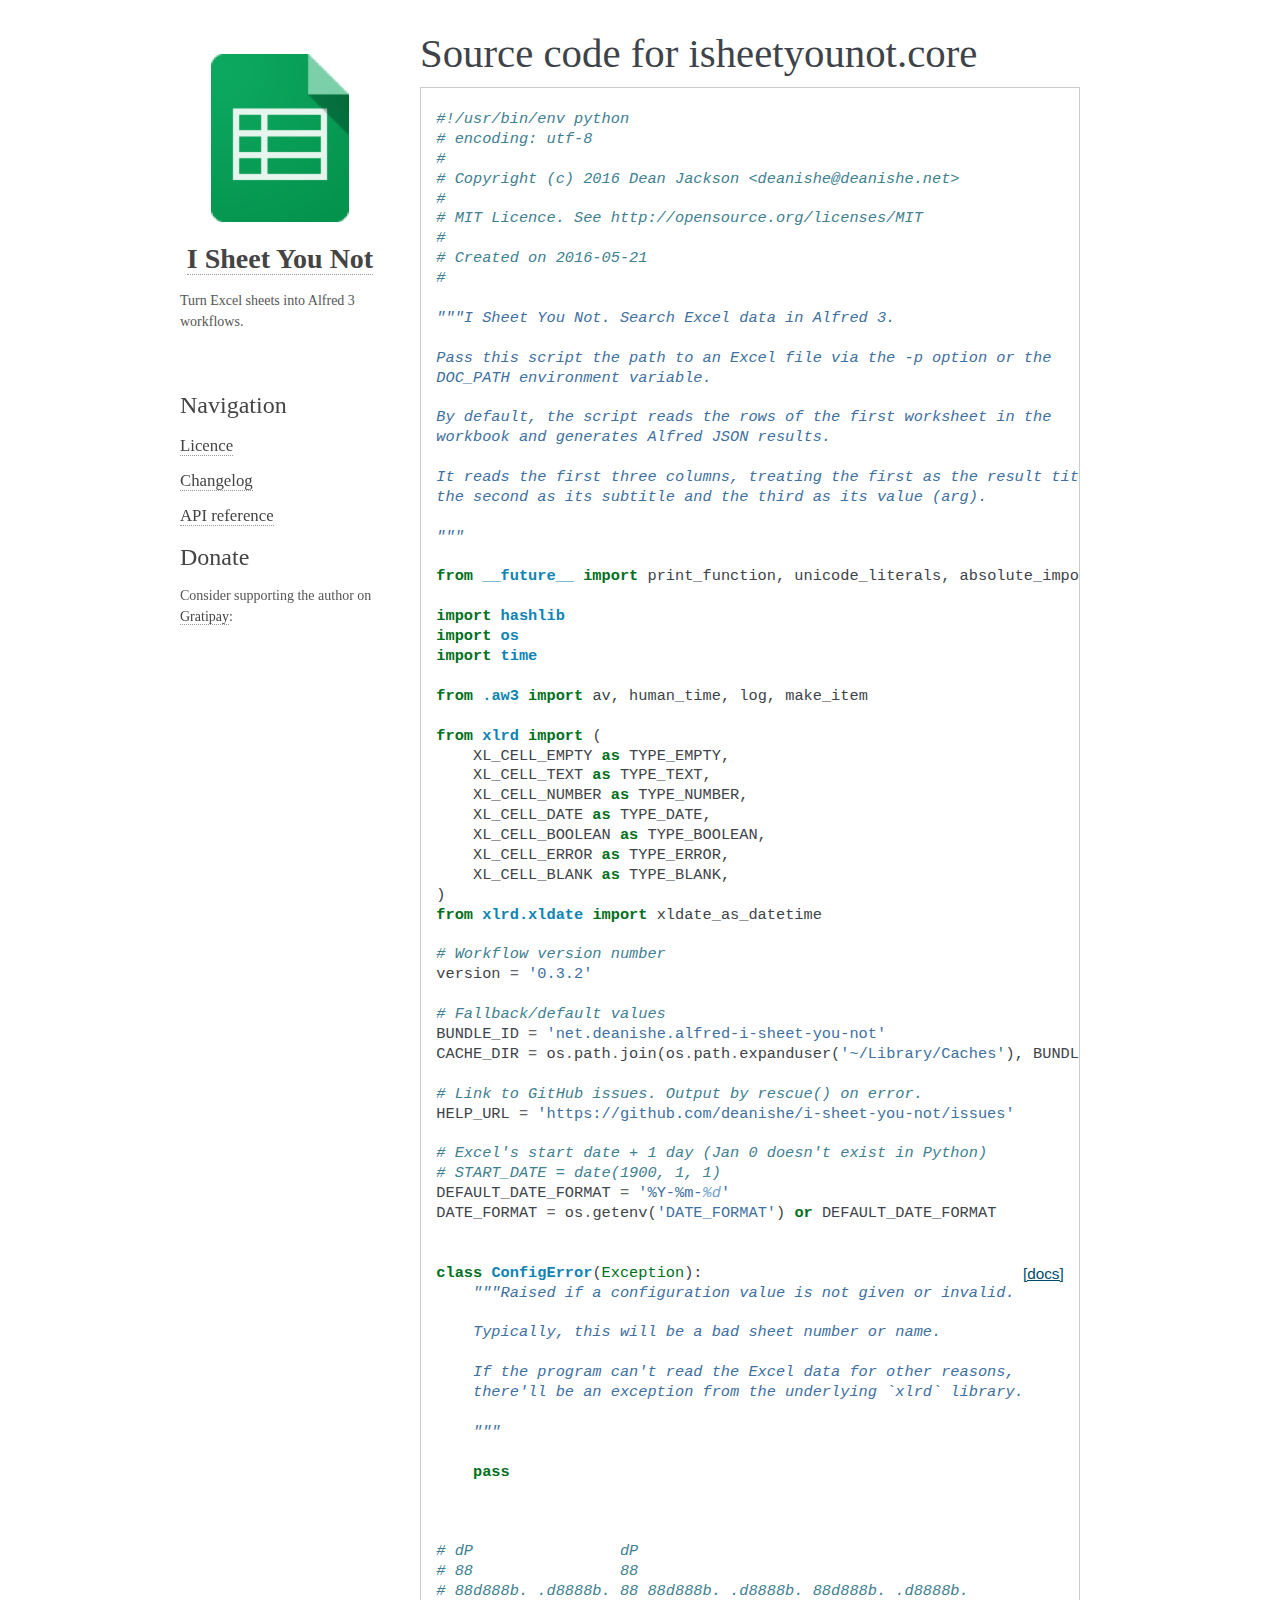
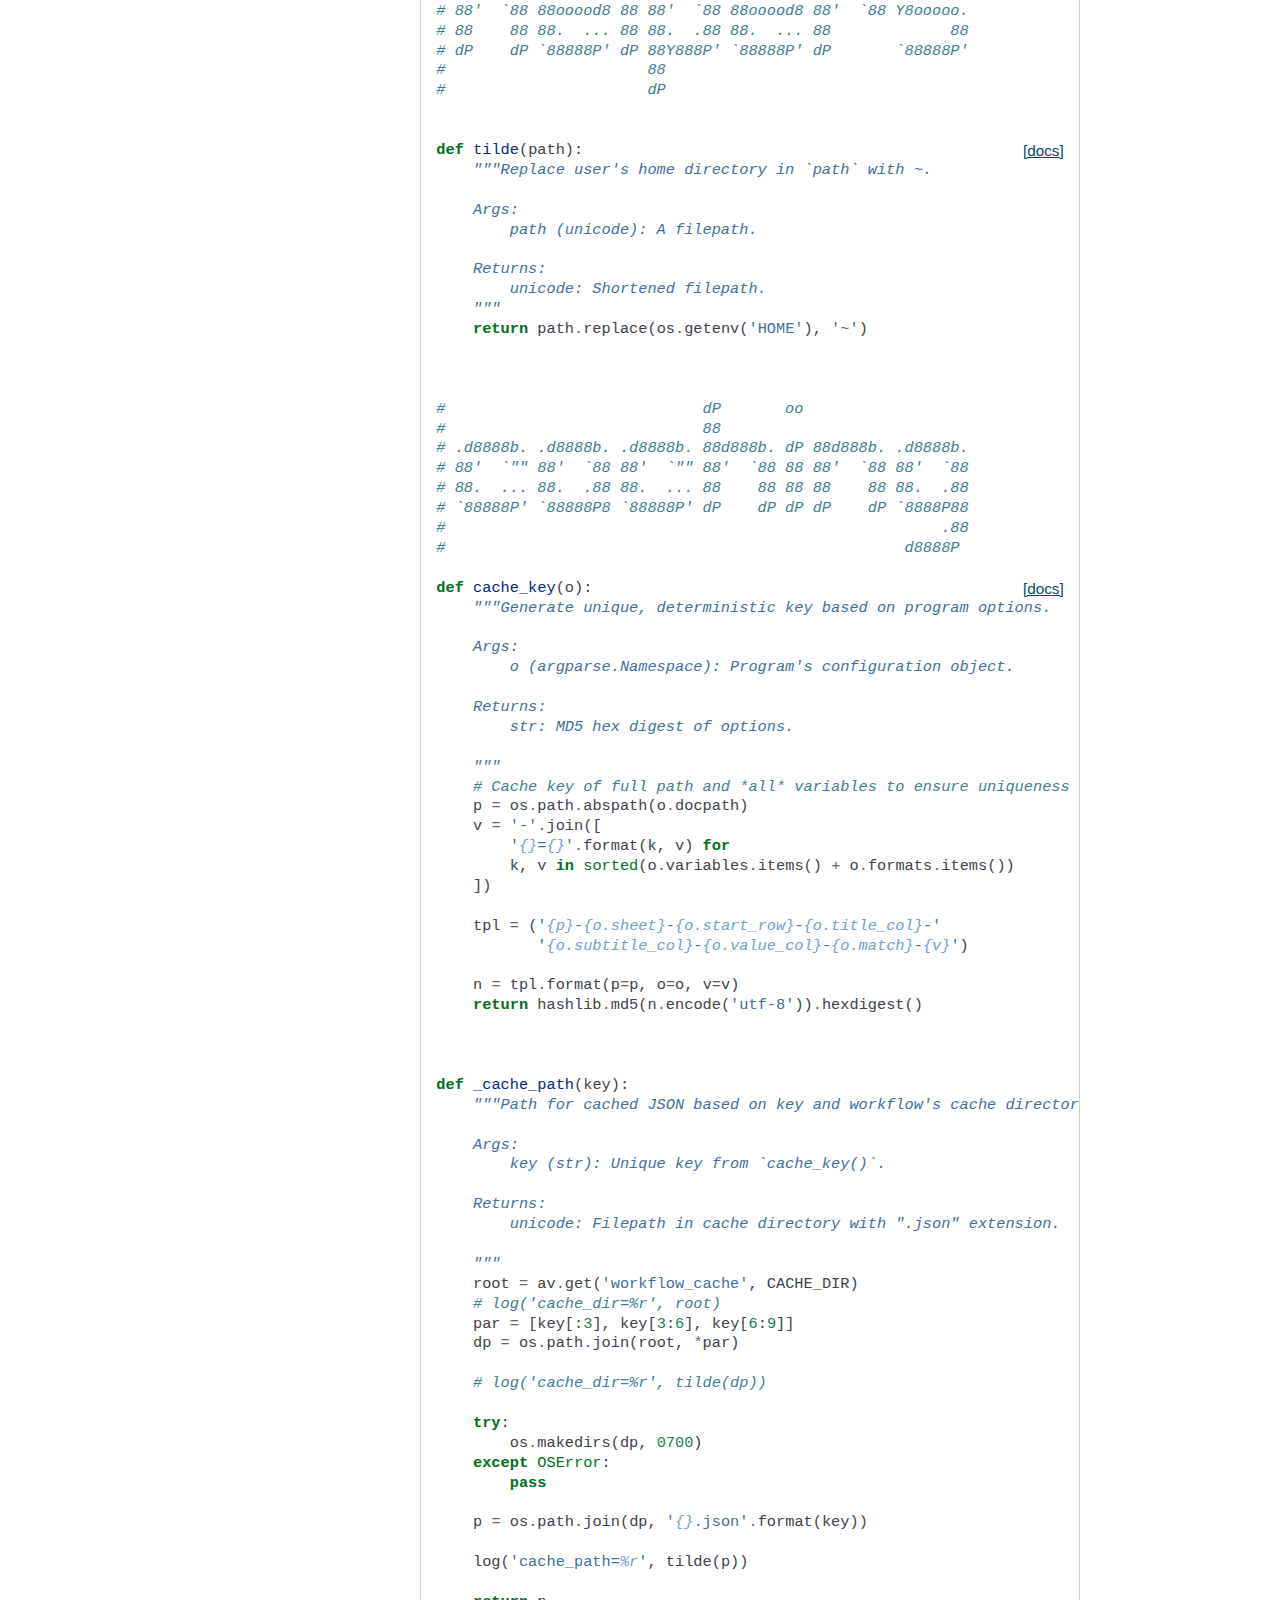
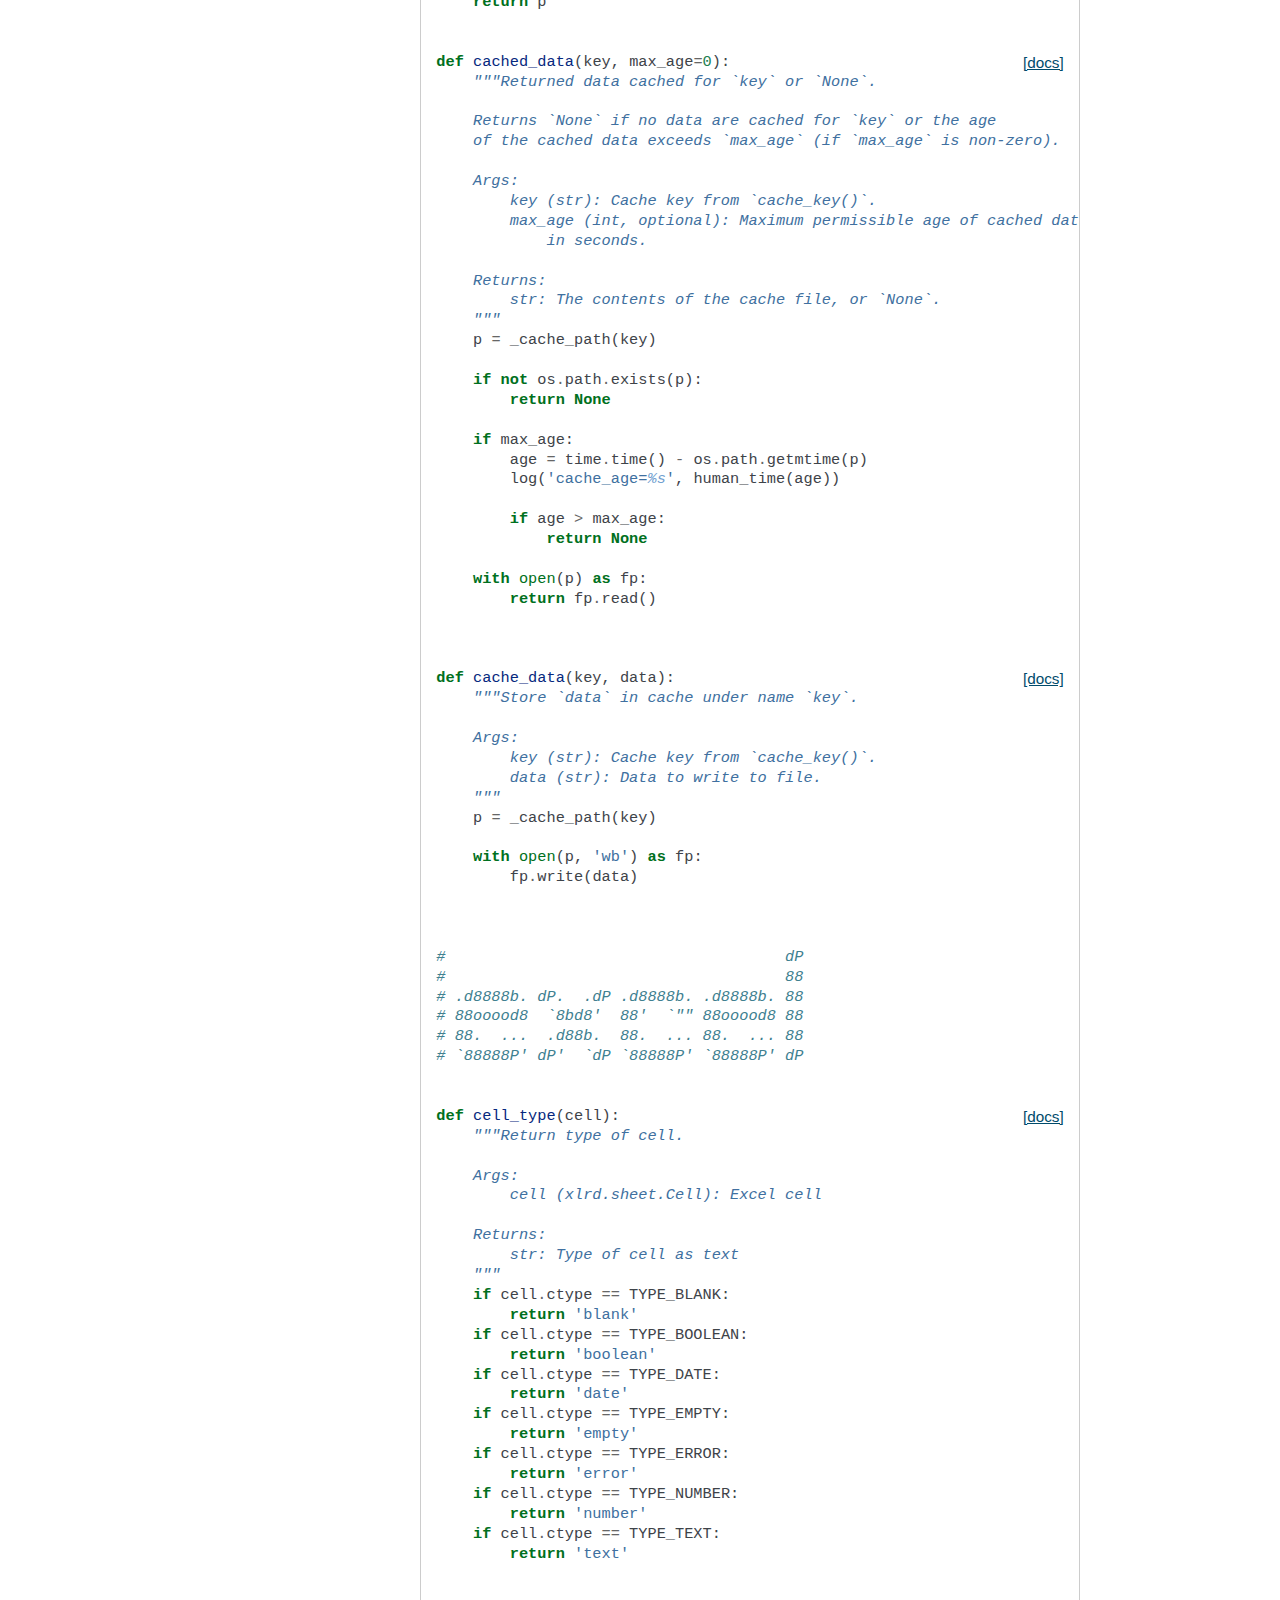
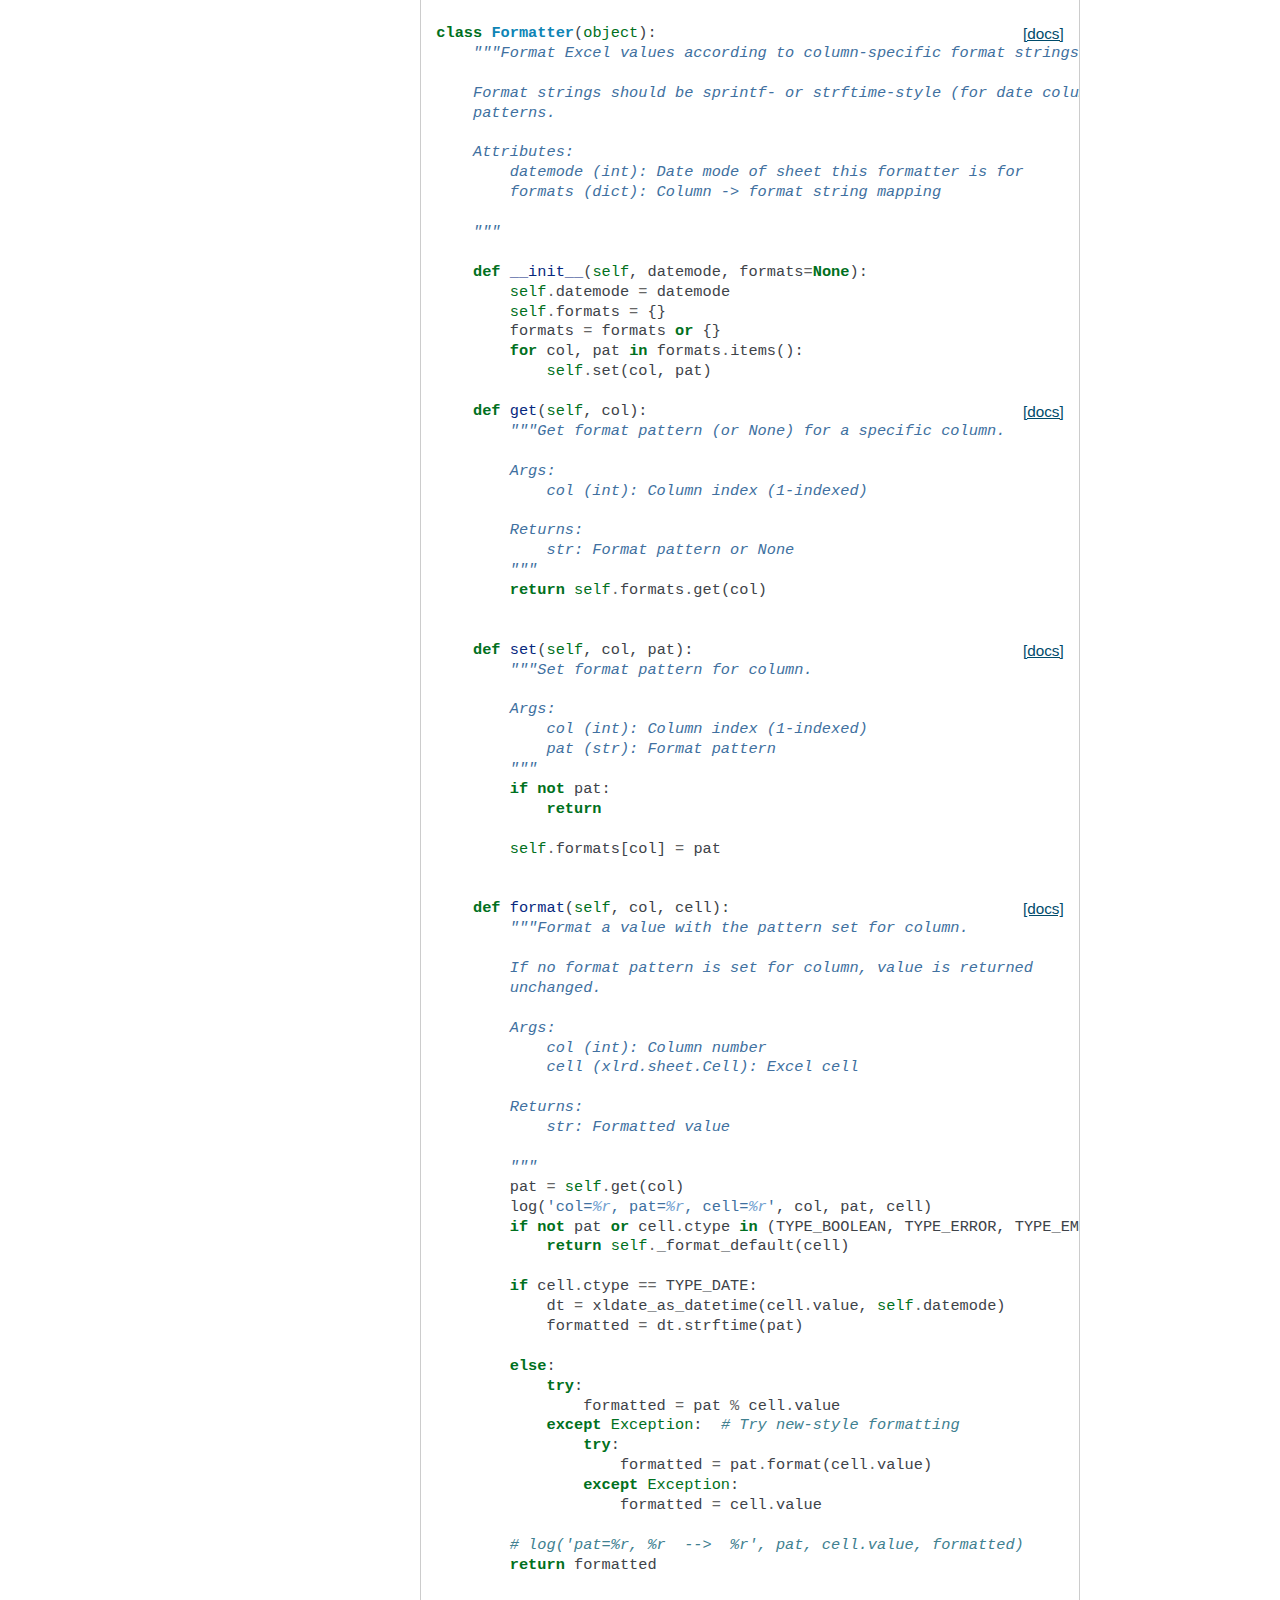
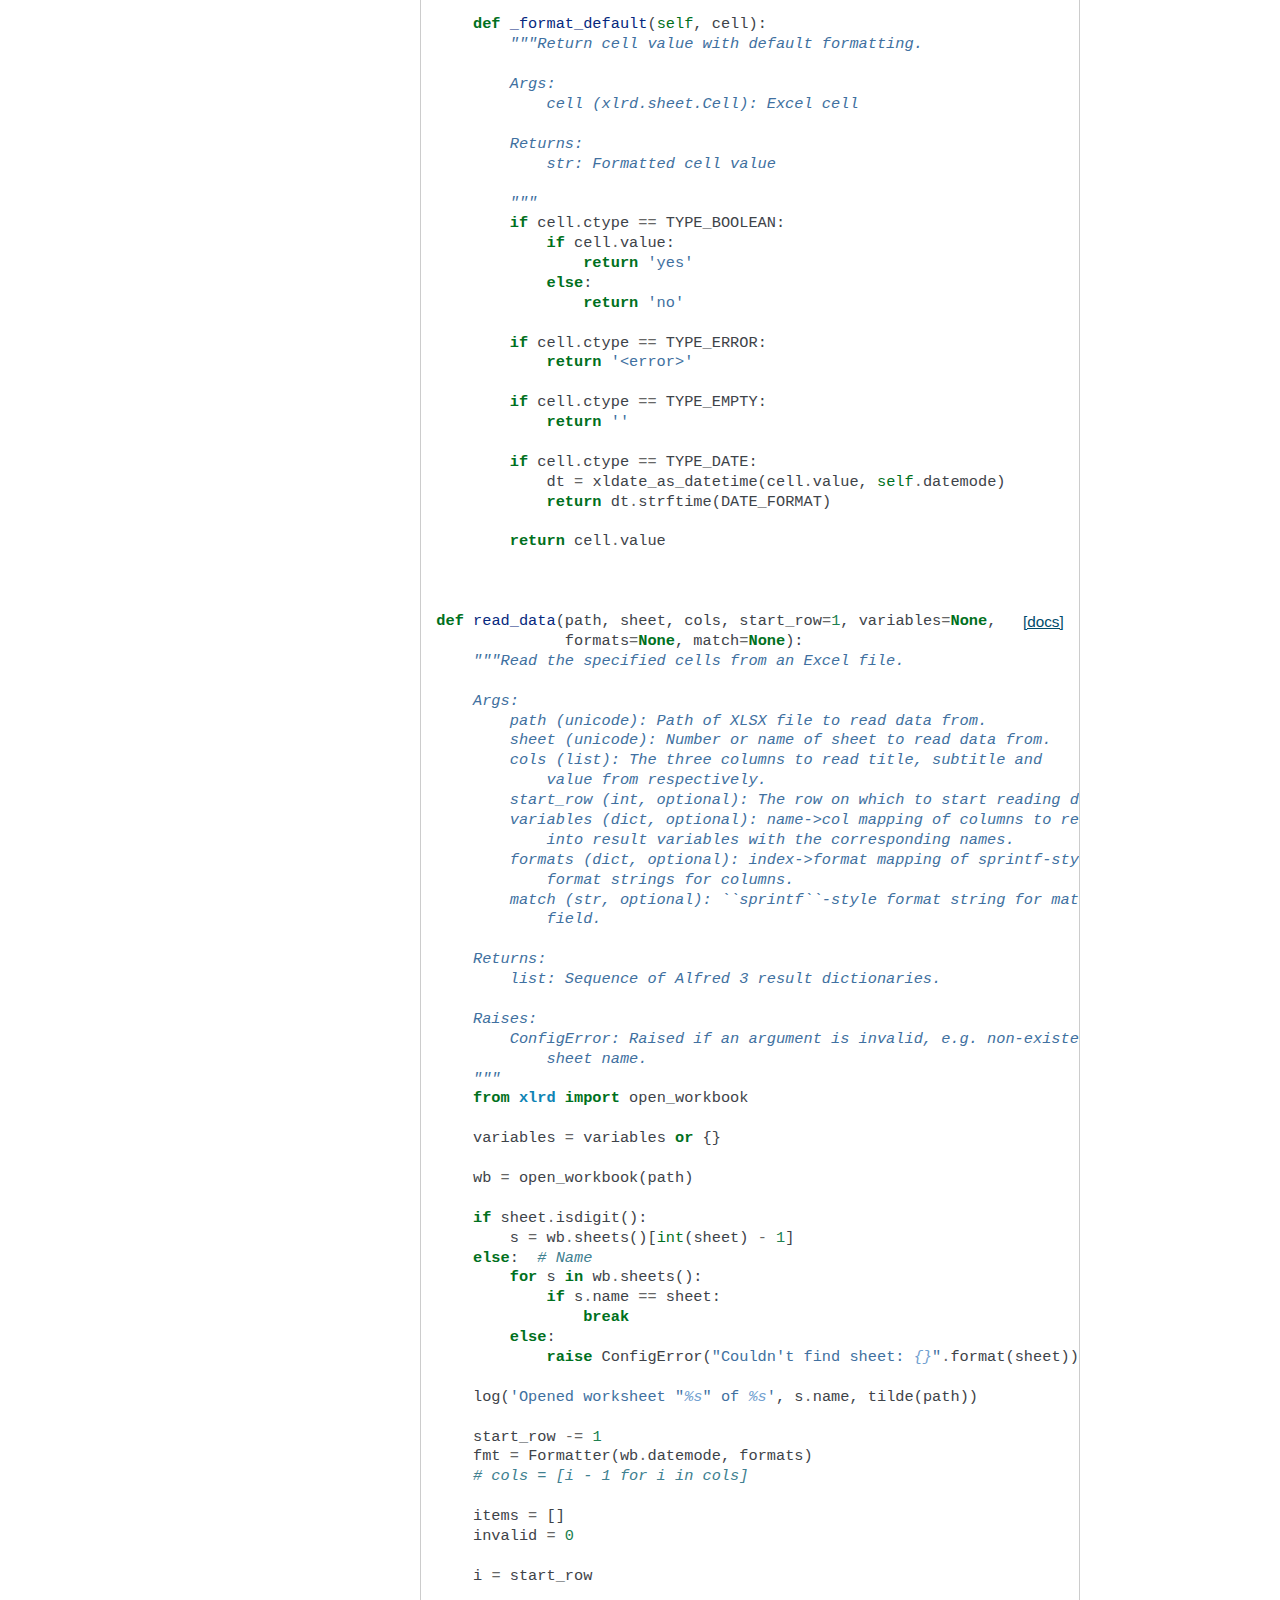
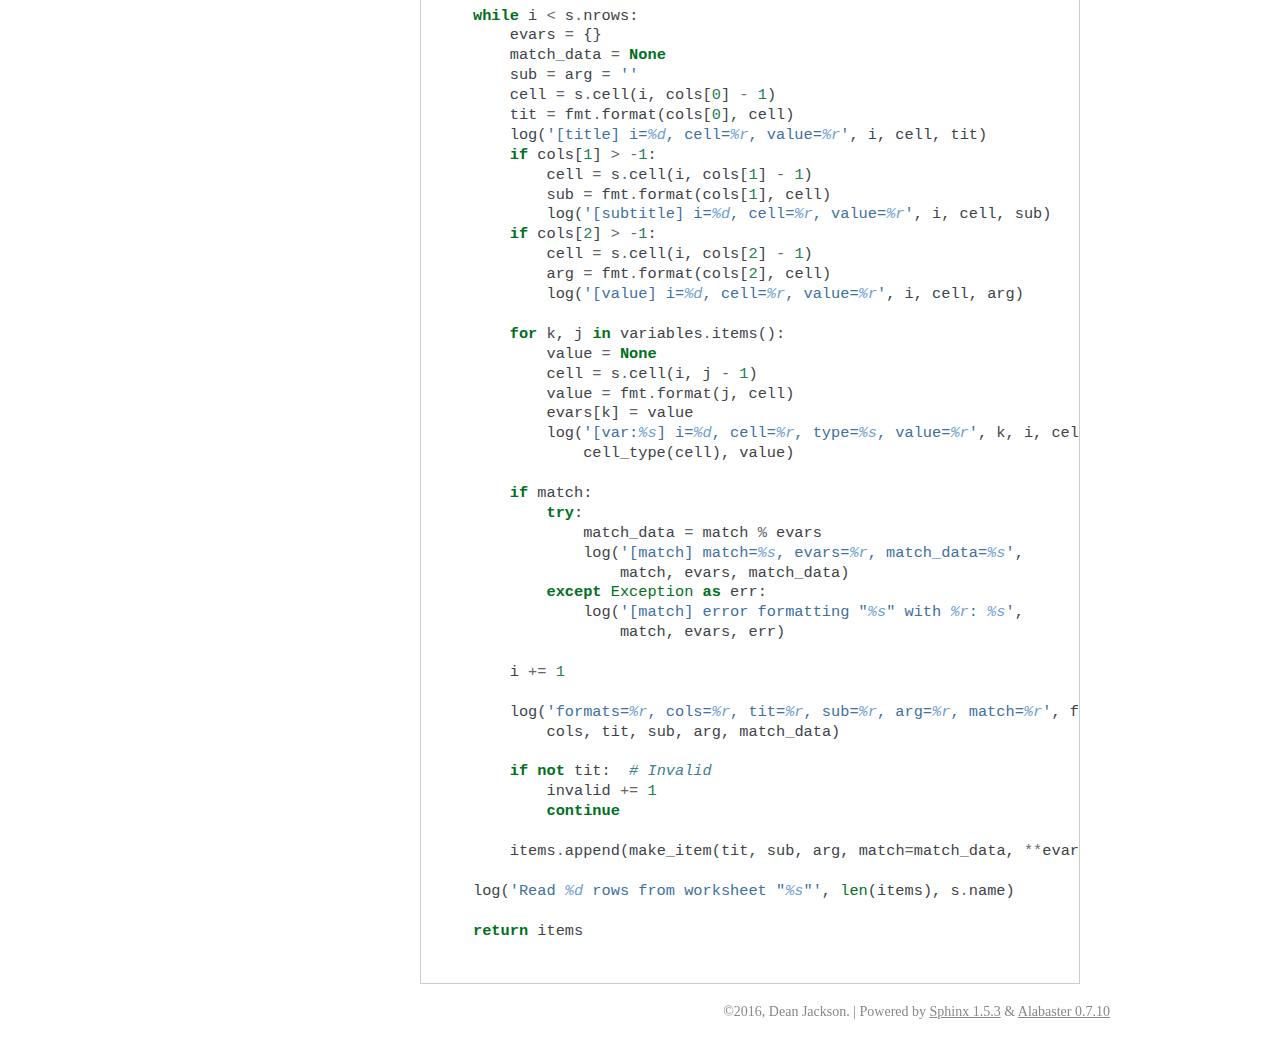
<file: _modules/isheetyounot/core.html>
<!DOCTYPE html PUBLIC "-//W3C//DTD XHTML 1.0 Transitional//EN"
  "http://www.w3.org/TR/xhtml1/DTD/xhtml1-transitional.dtd">


<html xmlns="http://www.w3.org/1999/xhtml" lang="en">
  <head>
    <meta http-equiv="Content-Type" content="text/html; charset=utf-8" />
    
    <title>isheetyounot.core &#8212; I Sheet You Not 0.3.2 documentation</title>
    
    <link rel="stylesheet" href="../../_static/alabaster.css" type="text/css" />
    <link rel="stylesheet" href="../../_static/pygments.css" type="text/css" />
    
    <script type="text/javascript">
      var DOCUMENTATION_OPTIONS = {
        URL_ROOT:    '../../',
        VERSION:     '0.3.2',
        COLLAPSE_INDEX: false,
        FILE_SUFFIX: '.html',
        HAS_SOURCE:  true,
        SOURCELINK_SUFFIX: '.txt'
      };
    </script>
    <script type="text/javascript" src="../../_static/jquery.js"></script>
    <script type="text/javascript" src="../../_static/underscore.js"></script>
    <script type="text/javascript" src="../../_static/doctools.js"></script>
    <link rel="shortcut icon" href="../../_static/favicon.ico"/>
    <link rel="index" title="Index" href="../../genindex.html" />
    <link rel="search" title="Search" href="../../search.html" />

   
  <link rel="stylesheet" href="../../_static/custom.css" type="text/css" />
  
  
  <meta name="viewport" content="width=device-width, initial-scale=0.9, maximum-scale=0.9" />


<!--[if lt IE 9]>
  <link rel="stylesheet" href="_static/gh-fork-ribbon.ie.css">
<![endif]-->
<link rel="stylesheet" href="../../_static/custom.css">

  </head>
  <body role="document">
  

    <div class="document">
      <div class="documentwrapper">
        <div class="bodywrapper">
          <div class="body" role="main">
            
  <h1>Source code for isheetyounot.core</h1><div class="highlight"><pre>
<span></span><span class="ch">#!/usr/bin/env python</span>
<span class="c1"># encoding: utf-8</span>
<span class="c1">#</span>
<span class="c1"># Copyright (c) 2016 Dean Jackson &lt;deanishe@deanishe.net&gt;</span>
<span class="c1">#</span>
<span class="c1"># MIT Licence. See http://opensource.org/licenses/MIT</span>
<span class="c1">#</span>
<span class="c1"># Created on 2016-05-21</span>
<span class="c1">#</span>

<span class="sd">&quot;&quot;&quot;I Sheet You Not. Search Excel data in Alfred 3.</span>

<span class="sd">Pass this script the path to an Excel file via the -p option or the</span>
<span class="sd">DOC_PATH environment variable.</span>

<span class="sd">By default, the script reads the rows of the first worksheet in the</span>
<span class="sd">workbook and generates Alfred JSON results.</span>

<span class="sd">It reads the first three columns, treating the first as the result title,</span>
<span class="sd">the second as its subtitle and the third as its value (arg).</span>

<span class="sd">&quot;&quot;&quot;</span>

<span class="kn">from</span> <span class="nn">__future__</span> <span class="k">import</span> <span class="n">print_function</span><span class="p">,</span> <span class="n">unicode_literals</span><span class="p">,</span> <span class="n">absolute_import</span>

<span class="kn">import</span> <span class="nn">hashlib</span>
<span class="kn">import</span> <span class="nn">os</span>
<span class="kn">import</span> <span class="nn">time</span>

<span class="kn">from</span> <span class="nn">.aw3</span> <span class="k">import</span> <span class="n">av</span><span class="p">,</span> <span class="n">human_time</span><span class="p">,</span> <span class="n">log</span><span class="p">,</span> <span class="n">make_item</span>

<span class="kn">from</span> <span class="nn">xlrd</span> <span class="k">import</span> <span class="p">(</span>
    <span class="n">XL_CELL_EMPTY</span> <span class="k">as</span> <span class="n">TYPE_EMPTY</span><span class="p">,</span>
    <span class="n">XL_CELL_TEXT</span> <span class="k">as</span> <span class="n">TYPE_TEXT</span><span class="p">,</span>
    <span class="n">XL_CELL_NUMBER</span> <span class="k">as</span> <span class="n">TYPE_NUMBER</span><span class="p">,</span>
    <span class="n">XL_CELL_DATE</span> <span class="k">as</span> <span class="n">TYPE_DATE</span><span class="p">,</span>
    <span class="n">XL_CELL_BOOLEAN</span> <span class="k">as</span> <span class="n">TYPE_BOOLEAN</span><span class="p">,</span>
    <span class="n">XL_CELL_ERROR</span> <span class="k">as</span> <span class="n">TYPE_ERROR</span><span class="p">,</span>
    <span class="n">XL_CELL_BLANK</span> <span class="k">as</span> <span class="n">TYPE_BLANK</span><span class="p">,</span>
<span class="p">)</span>
<span class="kn">from</span> <span class="nn">xlrd.xldate</span> <span class="k">import</span> <span class="n">xldate_as_datetime</span>

<span class="c1"># Workflow version number</span>
<span class="n">version</span> <span class="o">=</span> <span class="s1">&#39;0.3.2&#39;</span>

<span class="c1"># Fallback/default values</span>
<span class="n">BUNDLE_ID</span> <span class="o">=</span> <span class="s1">&#39;net.deanishe.alfred-i-sheet-you-not&#39;</span>
<span class="n">CACHE_DIR</span> <span class="o">=</span> <span class="n">os</span><span class="o">.</span><span class="n">path</span><span class="o">.</span><span class="n">join</span><span class="p">(</span><span class="n">os</span><span class="o">.</span><span class="n">path</span><span class="o">.</span><span class="n">expanduser</span><span class="p">(</span><span class="s1">&#39;~/Library/Caches&#39;</span><span class="p">),</span> <span class="n">BUNDLE_ID</span><span class="p">)</span>

<span class="c1"># Link to GitHub issues. Output by rescue() on error.</span>
<span class="n">HELP_URL</span> <span class="o">=</span> <span class="s1">&#39;https://github.com/deanishe/i-sheet-you-not/issues&#39;</span>

<span class="c1"># Excel&#39;s start date + 1 day (Jan 0 doesn&#39;t exist in Python)</span>
<span class="c1"># START_DATE = date(1900, 1, 1)</span>
<span class="n">DEFAULT_DATE_FORMAT</span> <span class="o">=</span> <span class="s1">&#39;%Y-%m-</span><span class="si">%d</span><span class="s1">&#39;</span>
<span class="n">DATE_FORMAT</span> <span class="o">=</span> <span class="n">os</span><span class="o">.</span><span class="n">getenv</span><span class="p">(</span><span class="s1">&#39;DATE_FORMAT&#39;</span><span class="p">)</span> <span class="ow">or</span> <span class="n">DEFAULT_DATE_FORMAT</span>


<div class="viewcode-block" id="ConfigError"><a class="viewcode-back" href="../../api.html#isheetyounot.core.ConfigError">[docs]</a><span class="k">class</span> <span class="nc">ConfigError</span><span class="p">(</span><span class="ne">Exception</span><span class="p">):</span>
    <span class="sd">&quot;&quot;&quot;Raised if a configuration value is not given or invalid.</span>

<span class="sd">    Typically, this will be a bad sheet number or name.</span>

<span class="sd">    If the program can&#39;t read the Excel data for other reasons,</span>
<span class="sd">    there&#39;ll be an exception from the underlying `xlrd` library.</span>

<span class="sd">    &quot;&quot;&quot;</span>

    <span class="k">pass</span></div>


<span class="c1"># dP                dP</span>
<span class="c1"># 88                88</span>
<span class="c1"># 88d888b. .d8888b. 88 88d888b. .d8888b. 88d888b. .d8888b.</span>
<span class="c1"># 88&#39;  `88 88ooood8 88 88&#39;  `88 88ooood8 88&#39;  `88 Y8ooooo.</span>
<span class="c1"># 88    88 88.  ... 88 88.  .88 88.  ... 88             88</span>
<span class="c1"># dP    dP `88888P&#39; dP 88Y888P&#39; `88888P&#39; dP       `88888P&#39;</span>
<span class="c1">#                      88</span>
<span class="c1">#                      dP</span>


<div class="viewcode-block" id="tilde"><a class="viewcode-back" href="../../api.html#isheetyounot.core.tilde">[docs]</a><span class="k">def</span> <span class="nf">tilde</span><span class="p">(</span><span class="n">path</span><span class="p">):</span>
    <span class="sd">&quot;&quot;&quot;Replace user&#39;s home directory in `path` with ~.</span>

<span class="sd">    Args:</span>
<span class="sd">        path (unicode): A filepath.</span>

<span class="sd">    Returns:</span>
<span class="sd">        unicode: Shortened filepath.</span>
<span class="sd">    &quot;&quot;&quot;</span>
    <span class="k">return</span> <span class="n">path</span><span class="o">.</span><span class="n">replace</span><span class="p">(</span><span class="n">os</span><span class="o">.</span><span class="n">getenv</span><span class="p">(</span><span class="s1">&#39;HOME&#39;</span><span class="p">),</span> <span class="s1">&#39;~&#39;</span><span class="p">)</span></div>


<span class="c1">#                            dP       oo</span>
<span class="c1">#                            88</span>
<span class="c1"># .d8888b. .d8888b. .d8888b. 88d888b. dP 88d888b. .d8888b.</span>
<span class="c1"># 88&#39;  `&quot;&quot; 88&#39;  `88 88&#39;  `&quot;&quot; 88&#39;  `88 88 88&#39;  `88 88&#39;  `88</span>
<span class="c1"># 88.  ... 88.  .88 88.  ... 88    88 88 88    88 88.  .88</span>
<span class="c1"># `88888P&#39; `88888P8 `88888P&#39; dP    dP dP dP    dP `8888P88</span>
<span class="c1">#                                                      .88</span>
<span class="c1">#                                                  d8888P</span>

<div class="viewcode-block" id="cache_key"><a class="viewcode-back" href="../../api.html#isheetyounot.core.cache_key">[docs]</a><span class="k">def</span> <span class="nf">cache_key</span><span class="p">(</span><span class="n">o</span><span class="p">):</span>
    <span class="sd">&quot;&quot;&quot;Generate unique, deterministic key based on program options.</span>

<span class="sd">    Args:</span>
<span class="sd">        o (argparse.Namespace): Program&#39;s configuration object.</span>

<span class="sd">    Returns:</span>
<span class="sd">        str: MD5 hex digest of options.</span>

<span class="sd">    &quot;&quot;&quot;</span>
    <span class="c1"># Cache key of full path and *all* variables to ensure uniqueness</span>
    <span class="n">p</span> <span class="o">=</span> <span class="n">os</span><span class="o">.</span><span class="n">path</span><span class="o">.</span><span class="n">abspath</span><span class="p">(</span><span class="n">o</span><span class="o">.</span><span class="n">docpath</span><span class="p">)</span>
    <span class="n">v</span> <span class="o">=</span> <span class="s1">&#39;-&#39;</span><span class="o">.</span><span class="n">join</span><span class="p">([</span>
        <span class="s1">&#39;</span><span class="si">{}</span><span class="s1">=</span><span class="si">{}</span><span class="s1">&#39;</span><span class="o">.</span><span class="n">format</span><span class="p">(</span><span class="n">k</span><span class="p">,</span> <span class="n">v</span><span class="p">)</span> <span class="k">for</span>
        <span class="n">k</span><span class="p">,</span> <span class="n">v</span> <span class="ow">in</span> <span class="nb">sorted</span><span class="p">(</span><span class="n">o</span><span class="o">.</span><span class="n">variables</span><span class="o">.</span><span class="n">items</span><span class="p">()</span> <span class="o">+</span> <span class="n">o</span><span class="o">.</span><span class="n">formats</span><span class="o">.</span><span class="n">items</span><span class="p">())</span>
    <span class="p">])</span>

    <span class="n">tpl</span> <span class="o">=</span> <span class="p">(</span><span class="s1">&#39;</span><span class="si">{p}</span><span class="s1">-</span><span class="si">{o.sheet}</span><span class="s1">-</span><span class="si">{o.start_row}</span><span class="s1">-</span><span class="si">{o.title_col}</span><span class="s1">-&#39;</span>
           <span class="s1">&#39;</span><span class="si">{o.subtitle_col}</span><span class="s1">-</span><span class="si">{o.value_col}</span><span class="s1">-</span><span class="si">{o.match}</span><span class="s1">-</span><span class="si">{v}</span><span class="s1">&#39;</span><span class="p">)</span>

    <span class="n">n</span> <span class="o">=</span> <span class="n">tpl</span><span class="o">.</span><span class="n">format</span><span class="p">(</span><span class="n">p</span><span class="o">=</span><span class="n">p</span><span class="p">,</span> <span class="n">o</span><span class="o">=</span><span class="n">o</span><span class="p">,</span> <span class="n">v</span><span class="o">=</span><span class="n">v</span><span class="p">)</span>
    <span class="k">return</span> <span class="n">hashlib</span><span class="o">.</span><span class="n">md5</span><span class="p">(</span><span class="n">n</span><span class="o">.</span><span class="n">encode</span><span class="p">(</span><span class="s1">&#39;utf-8&#39;</span><span class="p">))</span><span class="o">.</span><span class="n">hexdigest</span><span class="p">()</span></div>


<span class="k">def</span> <span class="nf">_cache_path</span><span class="p">(</span><span class="n">key</span><span class="p">):</span>
    <span class="sd">&quot;&quot;&quot;Path for cached JSON based on key and workflow&#39;s cache directory.</span>

<span class="sd">    Args:</span>
<span class="sd">        key (str): Unique key from `cache_key()`.</span>

<span class="sd">    Returns:</span>
<span class="sd">        unicode: Filepath in cache directory with &quot;.json&quot; extension.</span>

<span class="sd">    &quot;&quot;&quot;</span>
    <span class="n">root</span> <span class="o">=</span> <span class="n">av</span><span class="o">.</span><span class="n">get</span><span class="p">(</span><span class="s1">&#39;workflow_cache&#39;</span><span class="p">,</span> <span class="n">CACHE_DIR</span><span class="p">)</span>
    <span class="c1"># log(&#39;cache_dir=%r&#39;, root)</span>
    <span class="n">par</span> <span class="o">=</span> <span class="p">[</span><span class="n">key</span><span class="p">[:</span><span class="mi">3</span><span class="p">],</span> <span class="n">key</span><span class="p">[</span><span class="mi">3</span><span class="p">:</span><span class="mi">6</span><span class="p">],</span> <span class="n">key</span><span class="p">[</span><span class="mi">6</span><span class="p">:</span><span class="mi">9</span><span class="p">]]</span>
    <span class="n">dp</span> <span class="o">=</span> <span class="n">os</span><span class="o">.</span><span class="n">path</span><span class="o">.</span><span class="n">join</span><span class="p">(</span><span class="n">root</span><span class="p">,</span> <span class="o">*</span><span class="n">par</span><span class="p">)</span>

    <span class="c1"># log(&#39;cache_dir=%r&#39;, tilde(dp))</span>

    <span class="k">try</span><span class="p">:</span>
        <span class="n">os</span><span class="o">.</span><span class="n">makedirs</span><span class="p">(</span><span class="n">dp</span><span class="p">,</span> <span class="mi">0700</span><span class="p">)</span>
    <span class="k">except</span> <span class="ne">OSError</span><span class="p">:</span>
        <span class="k">pass</span>

    <span class="n">p</span> <span class="o">=</span> <span class="n">os</span><span class="o">.</span><span class="n">path</span><span class="o">.</span><span class="n">join</span><span class="p">(</span><span class="n">dp</span><span class="p">,</span> <span class="s1">&#39;</span><span class="si">{}</span><span class="s1">.json&#39;</span><span class="o">.</span><span class="n">format</span><span class="p">(</span><span class="n">key</span><span class="p">))</span>

    <span class="n">log</span><span class="p">(</span><span class="s1">&#39;cache_path=</span><span class="si">%r</span><span class="s1">&#39;</span><span class="p">,</span> <span class="n">tilde</span><span class="p">(</span><span class="n">p</span><span class="p">))</span>

    <span class="k">return</span> <span class="n">p</span>


<div class="viewcode-block" id="cached_data"><a class="viewcode-back" href="../../api.html#isheetyounot.core.cached_data">[docs]</a><span class="k">def</span> <span class="nf">cached_data</span><span class="p">(</span><span class="n">key</span><span class="p">,</span> <span class="n">max_age</span><span class="o">=</span><span class="mi">0</span><span class="p">):</span>
    <span class="sd">&quot;&quot;&quot;Returned data cached for `key` or `None`.</span>

<span class="sd">    Returns `None` if no data are cached for `key` or the age</span>
<span class="sd">    of the cached data exceeds `max_age` (if `max_age` is non-zero).</span>

<span class="sd">    Args:</span>
<span class="sd">        key (str): Cache key from `cache_key()`.</span>
<span class="sd">        max_age (int, optional): Maximum permissible age of cached data</span>
<span class="sd">            in seconds.</span>

<span class="sd">    Returns:</span>
<span class="sd">        str: The contents of the cache file, or `None`.</span>
<span class="sd">    &quot;&quot;&quot;</span>
    <span class="n">p</span> <span class="o">=</span> <span class="n">_cache_path</span><span class="p">(</span><span class="n">key</span><span class="p">)</span>

    <span class="k">if</span> <span class="ow">not</span> <span class="n">os</span><span class="o">.</span><span class="n">path</span><span class="o">.</span><span class="n">exists</span><span class="p">(</span><span class="n">p</span><span class="p">):</span>
        <span class="k">return</span> <span class="kc">None</span>

    <span class="k">if</span> <span class="n">max_age</span><span class="p">:</span>
        <span class="n">age</span> <span class="o">=</span> <span class="n">time</span><span class="o">.</span><span class="n">time</span><span class="p">()</span> <span class="o">-</span> <span class="n">os</span><span class="o">.</span><span class="n">path</span><span class="o">.</span><span class="n">getmtime</span><span class="p">(</span><span class="n">p</span><span class="p">)</span>
        <span class="n">log</span><span class="p">(</span><span class="s1">&#39;cache_age=</span><span class="si">%s</span><span class="s1">&#39;</span><span class="p">,</span> <span class="n">human_time</span><span class="p">(</span><span class="n">age</span><span class="p">))</span>

        <span class="k">if</span> <span class="n">age</span> <span class="o">&gt;</span> <span class="n">max_age</span><span class="p">:</span>
            <span class="k">return</span> <span class="kc">None</span>

    <span class="k">with</span> <span class="nb">open</span><span class="p">(</span><span class="n">p</span><span class="p">)</span> <span class="k">as</span> <span class="n">fp</span><span class="p">:</span>
        <span class="k">return</span> <span class="n">fp</span><span class="o">.</span><span class="n">read</span><span class="p">()</span></div>


<div class="viewcode-block" id="cache_data"><a class="viewcode-back" href="../../api.html#isheetyounot.core.cache_data">[docs]</a><span class="k">def</span> <span class="nf">cache_data</span><span class="p">(</span><span class="n">key</span><span class="p">,</span> <span class="n">data</span><span class="p">):</span>
    <span class="sd">&quot;&quot;&quot;Store `data` in cache under name `key`.</span>

<span class="sd">    Args:</span>
<span class="sd">        key (str): Cache key from `cache_key()`.</span>
<span class="sd">        data (str): Data to write to file.</span>
<span class="sd">    &quot;&quot;&quot;</span>
    <span class="n">p</span> <span class="o">=</span> <span class="n">_cache_path</span><span class="p">(</span><span class="n">key</span><span class="p">)</span>

    <span class="k">with</span> <span class="nb">open</span><span class="p">(</span><span class="n">p</span><span class="p">,</span> <span class="s1">&#39;wb&#39;</span><span class="p">)</span> <span class="k">as</span> <span class="n">fp</span><span class="p">:</span>
        <span class="n">fp</span><span class="o">.</span><span class="n">write</span><span class="p">(</span><span class="n">data</span><span class="p">)</span></div>


<span class="c1">#                                     dP</span>
<span class="c1">#                                     88</span>
<span class="c1"># .d8888b. dP.  .dP .d8888b. .d8888b. 88</span>
<span class="c1"># 88ooood8  `8bd8&#39;  88&#39;  `&quot;&quot; 88ooood8 88</span>
<span class="c1"># 88.  ...  .d88b.  88.  ... 88.  ... 88</span>
<span class="c1"># `88888P&#39; dP&#39;  `dP `88888P&#39; `88888P&#39; dP</span>


<div class="viewcode-block" id="cell_type"><a class="viewcode-back" href="../../api.html#isheetyounot.core.cell_type">[docs]</a><span class="k">def</span> <span class="nf">cell_type</span><span class="p">(</span><span class="n">cell</span><span class="p">):</span>
    <span class="sd">&quot;&quot;&quot;Return type of cell.</span>

<span class="sd">    Args:</span>
<span class="sd">        cell (xlrd.sheet.Cell): Excel cell</span>

<span class="sd">    Returns:</span>
<span class="sd">        str: Type of cell as text</span>
<span class="sd">    &quot;&quot;&quot;</span>
    <span class="k">if</span> <span class="n">cell</span><span class="o">.</span><span class="n">ctype</span> <span class="o">==</span> <span class="n">TYPE_BLANK</span><span class="p">:</span>
        <span class="k">return</span> <span class="s1">&#39;blank&#39;</span>
    <span class="k">if</span> <span class="n">cell</span><span class="o">.</span><span class="n">ctype</span> <span class="o">==</span> <span class="n">TYPE_BOOLEAN</span><span class="p">:</span>
        <span class="k">return</span> <span class="s1">&#39;boolean&#39;</span>
    <span class="k">if</span> <span class="n">cell</span><span class="o">.</span><span class="n">ctype</span> <span class="o">==</span> <span class="n">TYPE_DATE</span><span class="p">:</span>
        <span class="k">return</span> <span class="s1">&#39;date&#39;</span>
    <span class="k">if</span> <span class="n">cell</span><span class="o">.</span><span class="n">ctype</span> <span class="o">==</span> <span class="n">TYPE_EMPTY</span><span class="p">:</span>
        <span class="k">return</span> <span class="s1">&#39;empty&#39;</span>
    <span class="k">if</span> <span class="n">cell</span><span class="o">.</span><span class="n">ctype</span> <span class="o">==</span> <span class="n">TYPE_ERROR</span><span class="p">:</span>
        <span class="k">return</span> <span class="s1">&#39;error&#39;</span>
    <span class="k">if</span> <span class="n">cell</span><span class="o">.</span><span class="n">ctype</span> <span class="o">==</span> <span class="n">TYPE_NUMBER</span><span class="p">:</span>
        <span class="k">return</span> <span class="s1">&#39;number&#39;</span>
    <span class="k">if</span> <span class="n">cell</span><span class="o">.</span><span class="n">ctype</span> <span class="o">==</span> <span class="n">TYPE_TEXT</span><span class="p">:</span>
        <span class="k">return</span> <span class="s1">&#39;text&#39;</span></div>


<div class="viewcode-block" id="Formatter"><a class="viewcode-back" href="../../api.html#isheetyounot.core.Formatter">[docs]</a><span class="k">class</span> <span class="nc">Formatter</span><span class="p">(</span><span class="nb">object</span><span class="p">):</span>
    <span class="sd">&quot;&quot;&quot;Format Excel values according to column-specific format strings.</span>

<span class="sd">    Format strings should be sprintf- or strftime-style (for date columns)</span>
<span class="sd">    patterns.</span>

<span class="sd">    Attributes:</span>
<span class="sd">        datemode (int): Date mode of sheet this formatter is for</span>
<span class="sd">        formats (dict): Column -&gt; format string mapping</span>

<span class="sd">    &quot;&quot;&quot;</span>

    <span class="k">def</span> <span class="nf">__init__</span><span class="p">(</span><span class="bp">self</span><span class="p">,</span> <span class="n">datemode</span><span class="p">,</span> <span class="n">formats</span><span class="o">=</span><span class="kc">None</span><span class="p">):</span>
        <span class="bp">self</span><span class="o">.</span><span class="n">datemode</span> <span class="o">=</span> <span class="n">datemode</span>
        <span class="bp">self</span><span class="o">.</span><span class="n">formats</span> <span class="o">=</span> <span class="p">{}</span>
        <span class="n">formats</span> <span class="o">=</span> <span class="n">formats</span> <span class="ow">or</span> <span class="p">{}</span>
        <span class="k">for</span> <span class="n">col</span><span class="p">,</span> <span class="n">pat</span> <span class="ow">in</span> <span class="n">formats</span><span class="o">.</span><span class="n">items</span><span class="p">():</span>
            <span class="bp">self</span><span class="o">.</span><span class="n">set</span><span class="p">(</span><span class="n">col</span><span class="p">,</span> <span class="n">pat</span><span class="p">)</span>

<div class="viewcode-block" id="Formatter.get"><a class="viewcode-back" href="../../api.html#isheetyounot.core.Formatter.get">[docs]</a>    <span class="k">def</span> <span class="nf">get</span><span class="p">(</span><span class="bp">self</span><span class="p">,</span> <span class="n">col</span><span class="p">):</span>
        <span class="sd">&quot;&quot;&quot;Get format pattern (or None) for a specific column.</span>

<span class="sd">        Args:</span>
<span class="sd">            col (int): Column index (1-indexed)</span>

<span class="sd">        Returns:</span>
<span class="sd">            str: Format pattern or None</span>
<span class="sd">        &quot;&quot;&quot;</span>
        <span class="k">return</span> <span class="bp">self</span><span class="o">.</span><span class="n">formats</span><span class="o">.</span><span class="n">get</span><span class="p">(</span><span class="n">col</span><span class="p">)</span></div>

<div class="viewcode-block" id="Formatter.set"><a class="viewcode-back" href="../../api.html#isheetyounot.core.Formatter.set">[docs]</a>    <span class="k">def</span> <span class="nf">set</span><span class="p">(</span><span class="bp">self</span><span class="p">,</span> <span class="n">col</span><span class="p">,</span> <span class="n">pat</span><span class="p">):</span>
        <span class="sd">&quot;&quot;&quot;Set format pattern for column.</span>

<span class="sd">        Args:</span>
<span class="sd">            col (int): Column index (1-indexed)</span>
<span class="sd">            pat (str): Format pattern</span>
<span class="sd">        &quot;&quot;&quot;</span>
        <span class="k">if</span> <span class="ow">not</span> <span class="n">pat</span><span class="p">:</span>
            <span class="k">return</span>

        <span class="bp">self</span><span class="o">.</span><span class="n">formats</span><span class="p">[</span><span class="n">col</span><span class="p">]</span> <span class="o">=</span> <span class="n">pat</span></div>

<div class="viewcode-block" id="Formatter.format"><a class="viewcode-back" href="../../api.html#isheetyounot.core.Formatter.format">[docs]</a>    <span class="k">def</span> <span class="nf">format</span><span class="p">(</span><span class="bp">self</span><span class="p">,</span> <span class="n">col</span><span class="p">,</span> <span class="n">cell</span><span class="p">):</span>
        <span class="sd">&quot;&quot;&quot;Format a value with the pattern set for column.</span>

<span class="sd">        If no format pattern is set for column, value is returned</span>
<span class="sd">        unchanged.</span>

<span class="sd">        Args:</span>
<span class="sd">            col (int): Column number</span>
<span class="sd">            cell (xlrd.sheet.Cell): Excel cell</span>

<span class="sd">        Returns:</span>
<span class="sd">            str: Formatted value</span>

<span class="sd">        &quot;&quot;&quot;</span>
        <span class="n">pat</span> <span class="o">=</span> <span class="bp">self</span><span class="o">.</span><span class="n">get</span><span class="p">(</span><span class="n">col</span><span class="p">)</span>
        <span class="n">log</span><span class="p">(</span><span class="s1">&#39;col=</span><span class="si">%r</span><span class="s1">, pat=</span><span class="si">%r</span><span class="s1">, cell=</span><span class="si">%r</span><span class="s1">&#39;</span><span class="p">,</span> <span class="n">col</span><span class="p">,</span> <span class="n">pat</span><span class="p">,</span> <span class="n">cell</span><span class="p">)</span>
        <span class="k">if</span> <span class="ow">not</span> <span class="n">pat</span> <span class="ow">or</span> <span class="n">cell</span><span class="o">.</span><span class="n">ctype</span> <span class="ow">in</span> <span class="p">(</span><span class="n">TYPE_BOOLEAN</span><span class="p">,</span> <span class="n">TYPE_ERROR</span><span class="p">,</span> <span class="n">TYPE_EMPTY</span><span class="p">):</span>
            <span class="k">return</span> <span class="bp">self</span><span class="o">.</span><span class="n">_format_default</span><span class="p">(</span><span class="n">cell</span><span class="p">)</span>

        <span class="k">if</span> <span class="n">cell</span><span class="o">.</span><span class="n">ctype</span> <span class="o">==</span> <span class="n">TYPE_DATE</span><span class="p">:</span>
            <span class="n">dt</span> <span class="o">=</span> <span class="n">xldate_as_datetime</span><span class="p">(</span><span class="n">cell</span><span class="o">.</span><span class="n">value</span><span class="p">,</span> <span class="bp">self</span><span class="o">.</span><span class="n">datemode</span><span class="p">)</span>
            <span class="n">formatted</span> <span class="o">=</span> <span class="n">dt</span><span class="o">.</span><span class="n">strftime</span><span class="p">(</span><span class="n">pat</span><span class="p">)</span>

        <span class="k">else</span><span class="p">:</span>
            <span class="k">try</span><span class="p">:</span>
                <span class="n">formatted</span> <span class="o">=</span> <span class="n">pat</span> <span class="o">%</span> <span class="n">cell</span><span class="o">.</span><span class="n">value</span>
            <span class="k">except</span> <span class="ne">Exception</span><span class="p">:</span>  <span class="c1"># Try new-style formatting</span>
                <span class="k">try</span><span class="p">:</span>
                    <span class="n">formatted</span> <span class="o">=</span> <span class="n">pat</span><span class="o">.</span><span class="n">format</span><span class="p">(</span><span class="n">cell</span><span class="o">.</span><span class="n">value</span><span class="p">)</span>
                <span class="k">except</span> <span class="ne">Exception</span><span class="p">:</span>
                    <span class="n">formatted</span> <span class="o">=</span> <span class="n">cell</span><span class="o">.</span><span class="n">value</span>

        <span class="c1"># log(&#39;pat=%r, %r  --&gt;  %r&#39;, pat, cell.value, formatted)</span>
        <span class="k">return</span> <span class="n">formatted</span></div>

    <span class="k">def</span> <span class="nf">_format_default</span><span class="p">(</span><span class="bp">self</span><span class="p">,</span> <span class="n">cell</span><span class="p">):</span>
        <span class="sd">&quot;&quot;&quot;Return cell value with default formatting.</span>

<span class="sd">        Args:</span>
<span class="sd">            cell (xlrd.sheet.Cell): Excel cell</span>

<span class="sd">        Returns:</span>
<span class="sd">            str: Formatted cell value</span>

<span class="sd">        &quot;&quot;&quot;</span>
        <span class="k">if</span> <span class="n">cell</span><span class="o">.</span><span class="n">ctype</span> <span class="o">==</span> <span class="n">TYPE_BOOLEAN</span><span class="p">:</span>
            <span class="k">if</span> <span class="n">cell</span><span class="o">.</span><span class="n">value</span><span class="p">:</span>
                <span class="k">return</span> <span class="s1">&#39;yes&#39;</span>
            <span class="k">else</span><span class="p">:</span>
                <span class="k">return</span> <span class="s1">&#39;no&#39;</span>

        <span class="k">if</span> <span class="n">cell</span><span class="o">.</span><span class="n">ctype</span> <span class="o">==</span> <span class="n">TYPE_ERROR</span><span class="p">:</span>
            <span class="k">return</span> <span class="s1">&#39;&lt;error&gt;&#39;</span>

        <span class="k">if</span> <span class="n">cell</span><span class="o">.</span><span class="n">ctype</span> <span class="o">==</span> <span class="n">TYPE_EMPTY</span><span class="p">:</span>
            <span class="k">return</span> <span class="s1">&#39;&#39;</span>

        <span class="k">if</span> <span class="n">cell</span><span class="o">.</span><span class="n">ctype</span> <span class="o">==</span> <span class="n">TYPE_DATE</span><span class="p">:</span>
            <span class="n">dt</span> <span class="o">=</span> <span class="n">xldate_as_datetime</span><span class="p">(</span><span class="n">cell</span><span class="o">.</span><span class="n">value</span><span class="p">,</span> <span class="bp">self</span><span class="o">.</span><span class="n">datemode</span><span class="p">)</span>
            <span class="k">return</span> <span class="n">dt</span><span class="o">.</span><span class="n">strftime</span><span class="p">(</span><span class="n">DATE_FORMAT</span><span class="p">)</span>

        <span class="k">return</span> <span class="n">cell</span><span class="o">.</span><span class="n">value</span></div>


<div class="viewcode-block" id="read_data"><a class="viewcode-back" href="../../api.html#isheetyounot.core.read_data">[docs]</a><span class="k">def</span> <span class="nf">read_data</span><span class="p">(</span><span class="n">path</span><span class="p">,</span> <span class="n">sheet</span><span class="p">,</span> <span class="n">cols</span><span class="p">,</span> <span class="n">start_row</span><span class="o">=</span><span class="mi">1</span><span class="p">,</span> <span class="n">variables</span><span class="o">=</span><span class="kc">None</span><span class="p">,</span>
              <span class="n">formats</span><span class="o">=</span><span class="kc">None</span><span class="p">,</span> <span class="n">match</span><span class="o">=</span><span class="kc">None</span><span class="p">):</span>
    <span class="sd">&quot;&quot;&quot;Read the specified cells from an Excel file.</span>

<span class="sd">    Args:</span>
<span class="sd">        path (unicode): Path of XLSX file to read data from.</span>
<span class="sd">        sheet (unicode): Number or name of sheet to read data from.</span>
<span class="sd">        cols (list): The three columns to read title, subtitle and</span>
<span class="sd">            value from respectively.</span>
<span class="sd">        start_row (int, optional): The row on which to start reading data.</span>
<span class="sd">        variables (dict, optional): name-&gt;col mapping of columns to read</span>
<span class="sd">            into result variables with the corresponding names.</span>
<span class="sd">        formats (dict, optional): index-&gt;format mapping of sprintf-style</span>
<span class="sd">            format strings for columns.</span>
<span class="sd">        match (str, optional): ``sprintf``-style format string for match</span>
<span class="sd">            field.</span>

<span class="sd">    Returns:</span>
<span class="sd">        list: Sequence of Alfred 3 result dictionaries.</span>

<span class="sd">    Raises:</span>
<span class="sd">        ConfigError: Raised if an argument is invalid, e.g. non-existent</span>
<span class="sd">            sheet name.</span>
<span class="sd">    &quot;&quot;&quot;</span>
    <span class="kn">from</span> <span class="nn">xlrd</span> <span class="k">import</span> <span class="n">open_workbook</span>

    <span class="n">variables</span> <span class="o">=</span> <span class="n">variables</span> <span class="ow">or</span> <span class="p">{}</span>

    <span class="n">wb</span> <span class="o">=</span> <span class="n">open_workbook</span><span class="p">(</span><span class="n">path</span><span class="p">)</span>

    <span class="k">if</span> <span class="n">sheet</span><span class="o">.</span><span class="n">isdigit</span><span class="p">():</span>
        <span class="n">s</span> <span class="o">=</span> <span class="n">wb</span><span class="o">.</span><span class="n">sheets</span><span class="p">()[</span><span class="nb">int</span><span class="p">(</span><span class="n">sheet</span><span class="p">)</span> <span class="o">-</span> <span class="mi">1</span><span class="p">]</span>
    <span class="k">else</span><span class="p">:</span>  <span class="c1"># Name</span>
        <span class="k">for</span> <span class="n">s</span> <span class="ow">in</span> <span class="n">wb</span><span class="o">.</span><span class="n">sheets</span><span class="p">():</span>
            <span class="k">if</span> <span class="n">s</span><span class="o">.</span><span class="n">name</span> <span class="o">==</span> <span class="n">sheet</span><span class="p">:</span>
                <span class="k">break</span>
        <span class="k">else</span><span class="p">:</span>
            <span class="k">raise</span> <span class="n">ConfigError</span><span class="p">(</span><span class="s2">&quot;Couldn&#39;t find sheet: </span><span class="si">{}</span><span class="s2">&quot;</span><span class="o">.</span><span class="n">format</span><span class="p">(</span><span class="n">sheet</span><span class="p">))</span>

    <span class="n">log</span><span class="p">(</span><span class="s1">&#39;Opened worksheet &quot;</span><span class="si">%s</span><span class="s1">&quot; of </span><span class="si">%s</span><span class="s1">&#39;</span><span class="p">,</span> <span class="n">s</span><span class="o">.</span><span class="n">name</span><span class="p">,</span> <span class="n">tilde</span><span class="p">(</span><span class="n">path</span><span class="p">))</span>

    <span class="n">start_row</span> <span class="o">-=</span> <span class="mi">1</span>
    <span class="n">fmt</span> <span class="o">=</span> <span class="n">Formatter</span><span class="p">(</span><span class="n">wb</span><span class="o">.</span><span class="n">datemode</span><span class="p">,</span> <span class="n">formats</span><span class="p">)</span>
    <span class="c1"># cols = [i - 1 for i in cols]</span>

    <span class="n">items</span> <span class="o">=</span> <span class="p">[]</span>
    <span class="n">invalid</span> <span class="o">=</span> <span class="mi">0</span>

    <span class="n">i</span> <span class="o">=</span> <span class="n">start_row</span>

    <span class="k">while</span> <span class="n">i</span> <span class="o">&lt;</span> <span class="n">s</span><span class="o">.</span><span class="n">nrows</span><span class="p">:</span>
        <span class="n">evars</span> <span class="o">=</span> <span class="p">{}</span>
        <span class="n">match_data</span> <span class="o">=</span> <span class="kc">None</span>
        <span class="n">sub</span> <span class="o">=</span> <span class="n">arg</span> <span class="o">=</span> <span class="s1">&#39;&#39;</span>
        <span class="n">cell</span> <span class="o">=</span> <span class="n">s</span><span class="o">.</span><span class="n">cell</span><span class="p">(</span><span class="n">i</span><span class="p">,</span> <span class="n">cols</span><span class="p">[</span><span class="mi">0</span><span class="p">]</span> <span class="o">-</span> <span class="mi">1</span><span class="p">)</span>
        <span class="n">tit</span> <span class="o">=</span> <span class="n">fmt</span><span class="o">.</span><span class="n">format</span><span class="p">(</span><span class="n">cols</span><span class="p">[</span><span class="mi">0</span><span class="p">],</span> <span class="n">cell</span><span class="p">)</span>
        <span class="n">log</span><span class="p">(</span><span class="s1">&#39;[title] i=</span><span class="si">%d</span><span class="s1">, cell=</span><span class="si">%r</span><span class="s1">, value=</span><span class="si">%r</span><span class="s1">&#39;</span><span class="p">,</span> <span class="n">i</span><span class="p">,</span> <span class="n">cell</span><span class="p">,</span> <span class="n">tit</span><span class="p">)</span>
        <span class="k">if</span> <span class="n">cols</span><span class="p">[</span><span class="mi">1</span><span class="p">]</span> <span class="o">&gt;</span> <span class="o">-</span><span class="mi">1</span><span class="p">:</span>
            <span class="n">cell</span> <span class="o">=</span> <span class="n">s</span><span class="o">.</span><span class="n">cell</span><span class="p">(</span><span class="n">i</span><span class="p">,</span> <span class="n">cols</span><span class="p">[</span><span class="mi">1</span><span class="p">]</span> <span class="o">-</span> <span class="mi">1</span><span class="p">)</span>
            <span class="n">sub</span> <span class="o">=</span> <span class="n">fmt</span><span class="o">.</span><span class="n">format</span><span class="p">(</span><span class="n">cols</span><span class="p">[</span><span class="mi">1</span><span class="p">],</span> <span class="n">cell</span><span class="p">)</span>
            <span class="n">log</span><span class="p">(</span><span class="s1">&#39;[subtitle] i=</span><span class="si">%d</span><span class="s1">, cell=</span><span class="si">%r</span><span class="s1">, value=</span><span class="si">%r</span><span class="s1">&#39;</span><span class="p">,</span> <span class="n">i</span><span class="p">,</span> <span class="n">cell</span><span class="p">,</span> <span class="n">sub</span><span class="p">)</span>
        <span class="k">if</span> <span class="n">cols</span><span class="p">[</span><span class="mi">2</span><span class="p">]</span> <span class="o">&gt;</span> <span class="o">-</span><span class="mi">1</span><span class="p">:</span>
            <span class="n">cell</span> <span class="o">=</span> <span class="n">s</span><span class="o">.</span><span class="n">cell</span><span class="p">(</span><span class="n">i</span><span class="p">,</span> <span class="n">cols</span><span class="p">[</span><span class="mi">2</span><span class="p">]</span> <span class="o">-</span> <span class="mi">1</span><span class="p">)</span>
            <span class="n">arg</span> <span class="o">=</span> <span class="n">fmt</span><span class="o">.</span><span class="n">format</span><span class="p">(</span><span class="n">cols</span><span class="p">[</span><span class="mi">2</span><span class="p">],</span> <span class="n">cell</span><span class="p">)</span>
            <span class="n">log</span><span class="p">(</span><span class="s1">&#39;[value] i=</span><span class="si">%d</span><span class="s1">, cell=</span><span class="si">%r</span><span class="s1">, value=</span><span class="si">%r</span><span class="s1">&#39;</span><span class="p">,</span> <span class="n">i</span><span class="p">,</span> <span class="n">cell</span><span class="p">,</span> <span class="n">arg</span><span class="p">)</span>

        <span class="k">for</span> <span class="n">k</span><span class="p">,</span> <span class="n">j</span> <span class="ow">in</span> <span class="n">variables</span><span class="o">.</span><span class="n">items</span><span class="p">():</span>
            <span class="n">value</span> <span class="o">=</span> <span class="kc">None</span>
            <span class="n">cell</span> <span class="o">=</span> <span class="n">s</span><span class="o">.</span><span class="n">cell</span><span class="p">(</span><span class="n">i</span><span class="p">,</span> <span class="n">j</span> <span class="o">-</span> <span class="mi">1</span><span class="p">)</span>
            <span class="n">value</span> <span class="o">=</span> <span class="n">fmt</span><span class="o">.</span><span class="n">format</span><span class="p">(</span><span class="n">j</span><span class="p">,</span> <span class="n">cell</span><span class="p">)</span>
            <span class="n">evars</span><span class="p">[</span><span class="n">k</span><span class="p">]</span> <span class="o">=</span> <span class="n">value</span>
            <span class="n">log</span><span class="p">(</span><span class="s1">&#39;[var:</span><span class="si">%s</span><span class="s1">] i=</span><span class="si">%d</span><span class="s1">, cell=</span><span class="si">%r</span><span class="s1">, type=</span><span class="si">%s</span><span class="s1">, value=</span><span class="si">%r</span><span class="s1">&#39;</span><span class="p">,</span> <span class="n">k</span><span class="p">,</span> <span class="n">i</span><span class="p">,</span> <span class="n">cell</span><span class="p">,</span>
                <span class="n">cell_type</span><span class="p">(</span><span class="n">cell</span><span class="p">),</span> <span class="n">value</span><span class="p">)</span>

        <span class="k">if</span> <span class="n">match</span><span class="p">:</span>
            <span class="k">try</span><span class="p">:</span>
                <span class="n">match_data</span> <span class="o">=</span> <span class="n">match</span> <span class="o">%</span> <span class="n">evars</span>
                <span class="n">log</span><span class="p">(</span><span class="s1">&#39;[match] match=</span><span class="si">%s</span><span class="s1">, evars=</span><span class="si">%r</span><span class="s1">, match_data=</span><span class="si">%s</span><span class="s1">&#39;</span><span class="p">,</span>
                    <span class="n">match</span><span class="p">,</span> <span class="n">evars</span><span class="p">,</span> <span class="n">match_data</span><span class="p">)</span>
            <span class="k">except</span> <span class="ne">Exception</span> <span class="k">as</span> <span class="n">err</span><span class="p">:</span>
                <span class="n">log</span><span class="p">(</span><span class="s1">&#39;[match] error formatting &quot;</span><span class="si">%s</span><span class="s1">&quot; with </span><span class="si">%r</span><span class="s1">: </span><span class="si">%s</span><span class="s1">&#39;</span><span class="p">,</span>
                    <span class="n">match</span><span class="p">,</span> <span class="n">evars</span><span class="p">,</span> <span class="n">err</span><span class="p">)</span>

        <span class="n">i</span> <span class="o">+=</span> <span class="mi">1</span>

        <span class="n">log</span><span class="p">(</span><span class="s1">&#39;formats=</span><span class="si">%r</span><span class="s1">, cols=</span><span class="si">%r</span><span class="s1">, tit=</span><span class="si">%r</span><span class="s1">, sub=</span><span class="si">%r</span><span class="s1">, arg=</span><span class="si">%r</span><span class="s1">, match=</span><span class="si">%r</span><span class="s1">&#39;</span><span class="p">,</span> <span class="n">formats</span><span class="p">,</span>
            <span class="n">cols</span><span class="p">,</span> <span class="n">tit</span><span class="p">,</span> <span class="n">sub</span><span class="p">,</span> <span class="n">arg</span><span class="p">,</span> <span class="n">match_data</span><span class="p">)</span>

        <span class="k">if</span> <span class="ow">not</span> <span class="n">tit</span><span class="p">:</span>  <span class="c1"># Invalid</span>
            <span class="n">invalid</span> <span class="o">+=</span> <span class="mi">1</span>
            <span class="k">continue</span>

        <span class="n">items</span><span class="o">.</span><span class="n">append</span><span class="p">(</span><span class="n">make_item</span><span class="p">(</span><span class="n">tit</span><span class="p">,</span> <span class="n">sub</span><span class="p">,</span> <span class="n">arg</span><span class="p">,</span> <span class="n">match</span><span class="o">=</span><span class="n">match_data</span><span class="p">,</span> <span class="o">**</span><span class="n">evars</span><span class="p">))</span>

    <span class="n">log</span><span class="p">(</span><span class="s1">&#39;Read </span><span class="si">%d</span><span class="s1"> rows from worksheet &quot;</span><span class="si">%s</span><span class="s1">&quot;&#39;</span><span class="p">,</span> <span class="nb">len</span><span class="p">(</span><span class="n">items</span><span class="p">),</span> <span class="n">s</span><span class="o">.</span><span class="n">name</span><span class="p">)</span>

    <span class="k">return</span> <span class="n">items</span></div>
</pre></div>

          </div>
        </div>
      </div>
      <div class="sphinxsidebar" role="navigation" aria-label="main navigation">
        <div class="sphinxsidebarwrapper">
<p class="logo">
  <a href="../../index.html">
    <img class="logo" src="../../_static/icon_256.png" alt="Logo"/>
    
    <h1 class="logo logo-name">I Sheet You Not</h1>
    
  </a>
</p>



<p class="blurb">Turn Excel sheets into Alfred 3 workflows.</p>




<p>
<iframe src="https://ghbtns.com/github-btn.html?user=deanishe&repo=i-sheet-you-not&type=star&count=true&size=large&v=2"
  allowtransparency="true" frameborder="0" scrolling="0" width="200px" height="35px"></iframe>
</p>





<h3>Navigation</h3>
<ul>
<li class="toctree-l1"><a class="reference internal" href="../../licence.html">Licence</a></li>
</ul>
<ul>
<li class="toctree-l1"><a class="reference internal" href="../../changelog.html">Changelog</a></li>
</ul>
<ul>
<li class="toctree-l1"><a class="reference internal" href="../../api.html">API reference</a></li>
</ul>


	<h3>Donate</h3>
	
	<p>
	Consider supporting the author on <a href="https://www.gratipay.com/">Gratipay</a>:
	<script data-gratipay-username="deanishe"
	        data-gratipay-widget="button"
	        src="//gttp.co/v1.js"></script>
	</p>
	
	


        </div>
      </div>
      <div class="clearer"></div>
    </div>


    <div class="footer">
      &copy;2016, Dean Jackson.
      
      |
      Powered by <a href="http://sphinx-doc.org/">Sphinx 1.5.3</a>
      &amp; <a href="https://github.com/bitprophet/alabaster">Alabaster 0.7.10</a>
      
    </div>

    

    

<!-- Piwik -->
<script type="text/javascript">
  var _paq = _paq || [];
  _paq.push(['trackPageView']);
  _paq.push(['enableLinkTracking']);
  (function() {
    var u="//deanishe.net/piwik/";
    _paq.push(['setTrackerUrl', u+'piwik.php']);
    _paq.push(['setSiteId', 2]);
    var d=document, g=d.createElement('script'), s=d.getElementsByTagName('script')[0];
    g.type='text/javascript'; g.async=true; g.defer=true; g.src=u+'piwik.js'; s.parentNode.insertBefore(g,s);
  })();
</script>
<noscript><p><img src="//deanishe.net/piwik/piwik.php?idsite=2" style="border:0;" alt="" /></p></noscript>
<!-- End Piwik Code -->


  </body>
</html>
</file>
<file: _static/alabaster.css>
@import url("basic.css");

/* -- page layout ----------------------------------------------------------- */

body {
    font-family: Georgia, 'goudy old style', 'minion pro', 'bell mt', 'Hiragino Mincho Pro', serif;
    font-size: 17px;
    background-color: #fff;
    color: #000;
    margin: 0;
    padding: 0;
}


div.document {
    width: 940px;
    margin: 30px auto 0 auto;
}

div.documentwrapper {
    float: left;
    width: 100%;
}

div.bodywrapper {
    margin: 0 0 0 220px;
}

div.sphinxsidebar {
    width: 220px;
    font-size: 14px;
    line-height: 1.5;
}

hr {
    border: 1px solid #B1B4B6;
}

div.body {
    background-color: #fff;
    color: #3E4349;
    padding: 0 30px 0 30px;
}

div.body > .section {
    text-align: left;
}

div.footer {
    width: 940px;
    margin: 20px auto 30px auto;
    font-size: 14px;
    color: #888;
    text-align: right;
}

div.footer a {
    color: #888;
}

p.caption {
    font-family: inherit;
    font-size: inherit;
}


div.relations {
    display: none;
}


div.sphinxsidebar a {
    color: #444;
    text-decoration: none;
    border-bottom: 1px dotted #999;
}

div.sphinxsidebar a:hover {
    border-bottom: 1px solid #999;
}

div.sphinxsidebarwrapper {
    padding: 18px 10px;
}

div.sphinxsidebarwrapper p.logo {
    padding: 0;
    margin: -10px 0 0 0px;
    text-align: center;
}

div.sphinxsidebarwrapper h1.logo {
    margin-top: -10px;
    text-align: center;
    margin-bottom: 5px;
    text-align: center;
}

div.sphinxsidebarwrapper h1.logo-name {
    margin-top: 0px;
}

div.sphinxsidebarwrapper p.blurb {
    margin-top: 0;
    font-style: normal;
}

div.sphinxsidebar h3,
div.sphinxsidebar h4 {
    font-family: 'Garamond', 'Georgia', serif;
    color: #444;
    font-size: 24px;
    font-weight: normal;
    margin: 0 0 5px 0;
    padding: 0;
}

div.sphinxsidebar h4 {
    font-size: 20px;
}

div.sphinxsidebar h3 a {
    color: #444;
}

div.sphinxsidebar p.logo a,
div.sphinxsidebar h3 a,
div.sphinxsidebar p.logo a:hover,
div.sphinxsidebar h3 a:hover {
    border: none;
}

div.sphinxsidebar p {
    color: #555;
    margin: 10px 0;
}

div.sphinxsidebar ul {
    margin: 10px 0;
    padding: 0;
    color: #000;
}

div.sphinxsidebar ul li.toctree-l1 > a {
    font-size: 120%;
}

div.sphinxsidebar ul li.toctree-l2 > a {
    font-size: 110%;
}

div.sphinxsidebar input {
    border: 1px solid #CCC;
    font-family: Georgia, 'goudy old style', 'minion pro', 'bell mt', 'Hiragino Mincho Pro', serif;
    font-size: 1em;
}

div.sphinxsidebar hr {
    border: none;
    height: 1px;
    color: #AAA;
    background: #AAA;

    text-align: left;
    margin-left: 0;
    width: 50%;
}

/* -- body styles ----------------------------------------------------------- */

a {
    color: #004B6B;
    text-decoration: underline;
}

a:hover {
    color: #6D4100;
    text-decoration: underline;
}

div.body h1,
div.body h2,
div.body h3,
div.body h4,
div.body h5,
div.body h6 {
    font-family: 'Garamond', 'Georgia', serif;
    font-weight: normal;
    margin: 30px 0px 10px 0px;
    padding: 0;
}

div.body h1 { margin-top: 0; padding-top: 0; font-size: 240%; }
div.body h2 { font-size: 180%; }
div.body h3 { font-size: 150%; }
div.body h4 { font-size: 130%; }
div.body h5 { font-size: 100%; }
div.body h6 { font-size: 100%; }

a.headerlink {
    color: #DDD;
    padding: 0 4px;
    text-decoration: none;
}

a.headerlink:hover {
    color: #444;
    background: #EAEAEA;
}

div.body p, div.body dd, div.body li {
    line-height: 1.4em;
}

div.admonition {
    margin: 20px 0px;
    padding: 10px 30px;
    background-color: #EEE;
    border: 1px solid #CCC;
}

div.admonition tt.xref, div.admonition code.xref, div.admonition a tt {
    background-color: #FBFBFB;
    border-bottom: 1px solid #fafafa;
}

div.admonition p.admonition-title {
    font-family: 'Garamond', 'Georgia', serif;
    font-weight: normal;
    font-size: 24px;
    margin: 0 0 10px 0;
    padding: 0;
    line-height: 1;
}

div.admonition p.last {
    margin-bottom: 0;
}

div.highlight {
    background-color: #fff;
}

dt:target, .highlight {
    background: #FAF3E8;
}

div.warning {
    background-color: #FCC;
    border: 1px solid #FAA;
}

div.danger {
    background-color: #FCC;
    border: 1px solid #FAA;
    -moz-box-shadow: 2px 2px 4px #D52C2C;
    -webkit-box-shadow: 2px 2px 4px #D52C2C;
    box-shadow: 2px 2px 4px #D52C2C;
}

div.error {
    background-color: #FCC;
    border: 1px solid #FAA;
    -moz-box-shadow: 2px 2px 4px #D52C2C;
    -webkit-box-shadow: 2px 2px 4px #D52C2C;
    box-shadow: 2px 2px 4px #D52C2C;
}

div.caution {
    background-color: #FCC;
    border: 1px solid #FAA;
}

div.attention {
    background-color: #FCC;
    border: 1px solid #FAA;
}

div.important {
    background-color: #EEE;
    border: 1px solid #CCC;
}

div.note {
    background-color: #EEE;
    border: 1px solid #CCC;
}

div.tip {
    background-color: #EEE;
    border: 1px solid #CCC;
}

div.hint {
    background-color: #EEE;
    border: 1px solid #CCC;
}

div.seealso {
    background-color: #EEE;
    border: 1px solid #CCC;
}

div.topic {
    background-color: #EEE;
}

p.admonition-title {
    display: inline;
}

p.admonition-title:after {
    content: ":";
}

pre, tt, code {
    font-family: 'Consolas', 'Menlo', 'Deja Vu Sans Mono', 'Bitstream Vera Sans Mono', monospace;
    font-size: 0.9em;
}

.hll {
    background-color: #FFC;
    margin: 0 -12px;
    padding: 0 12px;
    display: block;
}

img.screenshot {
}

tt.descname, tt.descclassname, code.descname, code.descclassname {
    font-size: 0.95em;
}

tt.descname, code.descname {
    padding-right: 0.08em;
}

img.screenshot {
    -moz-box-shadow: 2px 2px 4px #EEE;
    -webkit-box-shadow: 2px 2px 4px #EEE;
    box-shadow: 2px 2px 4px #EEE;
}

table.docutils {
    border: 1px solid #888;
    -moz-box-shadow: 2px 2px 4px #EEE;
    -webkit-box-shadow: 2px 2px 4px #EEE;
    box-shadow: 2px 2px 4px #EEE;
}

table.docutils td, table.docutils th {
    border: 1px solid #888;
    padding: 0.25em 0.7em;
}

table.field-list, table.footnote {
    border: none;
    -moz-box-shadow: none;
    -webkit-box-shadow: none;
    box-shadow: none;
}

table.footnote {
    margin: 15px 0;
    width: 100%;
    border: 1px solid #EEE;
    background: #FDFDFD;
    font-size: 0.9em;
}

table.footnote + table.footnote {
    margin-top: -15px;
    border-top: none;
}

table.field-list th {
    padding: 0 0.8em 0 0;
}

table.field-list td {
    padding: 0;
}

table.field-list p {
    margin-bottom: 0.8em;
}

/* Cloned from
 * https://github.com/sphinx-doc/sphinx/commit/ef60dbfce09286b20b7385333d63a60321784e68
 */
.field-name {
    -moz-hyphens: manual;
    -ms-hyphens: manual;
    -webkit-hyphens: manual;
    hyphens: manual;
}

table.footnote td.label {
    width: .1px;
    padding: 0.3em 0 0.3em 0.5em;
}

table.footnote td {
    padding: 0.3em 0.5em;
}

dl {
    margin: 0;
    padding: 0;
}

dl dd {
    margin-left: 30px;
}

blockquote {
    margin: 0 0 0 30px;
    padding: 0;
}

ul, ol {
    /* Matches the 30px from the narrow-screen "li > ul" selector below */
    margin: 10px 0 10px 30px;
    padding: 0;
}

pre {
    background: #EEE;
    padding: 7px 30px;
    margin: 15px 0px;
    line-height: 1.3em;
}

div.viewcode-block:target {
    background: #ffd;
}

dl pre, blockquote pre, li pre {
    margin-left: 0;
    padding-left: 30px;
}

tt, code {
    background-color: #ecf0f3;
    color: #222;
    /* padding: 1px 2px; */
}

tt.xref, code.xref, a tt {
    background-color: #FBFBFB;
    border-bottom: 1px solid #fff;
}

a.reference {
    text-decoration: none;
    border-bottom: 1px dotted #004B6B;
}

/* Don't put an underline on images */
a.image-reference, a.image-reference:hover {
    border-bottom: none;
}

a.reference:hover {
    border-bottom: 1px solid #6D4100;
}

a.footnote-reference {
    text-decoration: none;
    font-size: 0.7em;
    vertical-align: top;
    border-bottom: 1px dotted #004B6B;
}

a.footnote-reference:hover {
    border-bottom: 1px solid #6D4100;
}

a:hover tt, a:hover code {
    background: #EEE;
}


@media screen and (max-width: 870px) {

    div.sphinxsidebar {
    	display: none;
    }

    div.document {
       width: 100%;

    }

    div.documentwrapper {
    	margin-left: 0;
    	margin-top: 0;
    	margin-right: 0;
    	margin-bottom: 0;
    }

    div.bodywrapper {
    	margin-top: 0;
    	margin-right: 0;
    	margin-bottom: 0;
    	margin-left: 0;
    }

    ul {
    	margin-left: 0;
    }

	li > ul {
        /* Matches the 30px from the "ul, ol" selector above */
		margin-left: 30px;
	}

    .document {
    	width: auto;
    }

    .footer {
    	width: auto;
    }

    .bodywrapper {
    	margin: 0;
    }

    .footer {
    	width: auto;
    }

    .github {
        display: none;
    }



}



@media screen and (max-width: 875px) {

    body {
        margin: 0;
        padding: 20px 30px;
    }

    div.documentwrapper {
        float: none;
        background: #fff;
    }

    div.sphinxsidebar {
        display: block;
        float: none;
        width: 102.5%;
        margin: 50px -30px -20px -30px;
        padding: 10px 20px;
        background: #333;
        color: #FFF;
    }

    div.sphinxsidebar h3, div.sphinxsidebar h4, div.sphinxsidebar p,
    div.sphinxsidebar h3 a {
        color: #fff;
    }

    div.sphinxsidebar a {
        color: #AAA;
    }

    div.sphinxsidebar p.logo {
        display: none;
    }

    div.document {
        width: 100%;
        margin: 0;
    }

    div.footer {
        display: none;
    }

    div.bodywrapper {
        margin: 0;
    }

    div.body {
        min-height: 0;
        padding: 0;
    }

    .rtd_doc_footer {
        display: none;
    }

    .document {
        width: auto;
    }

    .footer {
        width: auto;
    }

    .footer {
        width: auto;
    }

    .github {
        display: none;
    }
}


/* misc. */

.revsys-inline {
    display: none!important;
}

/* Make nested-list/multi-paragraph items look better in Releases changelog
 * pages. Without this, docutils' magical list fuckery causes inconsistent
 * formatting between different release sub-lists.
 */
div#changelog > div.section > ul > li > p:only-child {
    margin-bottom: 0;
}

/* Hide fugly table cell borders in ..bibliography:: directive output */
table.docutils.citation, table.docutils.citation td, table.docutils.citation th {
  border: none;
  /* Below needed in some edge cases; if not applied, bottom shadows appear */
  -moz-box-shadow: none;
  -webkit-box-shadow: none;
  box-shadow: none;
}
</file>
<file: _static/pygments.css>
.highlight .hll { background-color: #ffffcc }
.highlight  { background: #eeffcc; }
.highlight .c { color: #408090; font-style: italic } /* Comment */
.highlight .err { border: 1px solid #FF0000 } /* Error */
.highlight .k { color: #007020; font-weight: bold } /* Keyword */
.highlight .o { color: #666666 } /* Operator */
.highlight .ch { color: #408090; font-style: italic } /* Comment.Hashbang */
.highlight .cm { color: #408090; font-style: italic } /* Comment.Multiline */
.highlight .cp { color: #007020 } /* Comment.Preproc */
.highlight .cpf { color: #408090; font-style: italic } /* Comment.PreprocFile */
.highlight .c1 { color: #408090; font-style: italic } /* Comment.Single */
.highlight .cs { color: #408090; background-color: #fff0f0 } /* Comment.Special */
.highlight .gd { color: #A00000 } /* Generic.Deleted */
.highlight .ge { font-style: italic } /* Generic.Emph */
.highlight .gr { color: #FF0000 } /* Generic.Error */
.highlight .gh { color: #000080; font-weight: bold } /* Generic.Heading */
.highlight .gi { color: #00A000 } /* Generic.Inserted */
.highlight .go { color: #333333 } /* Generic.Output */
.highlight .gp { color: #c65d09; font-weight: bold } /* Generic.Prompt */
.highlight .gs { font-weight: bold } /* Generic.Strong */
.highlight .gu { color: #800080; font-weight: bold } /* Generic.Subheading */
.highlight .gt { color: #0044DD } /* Generic.Traceback */
.highlight .kc { color: #007020; font-weight: bold } /* Keyword.Constant */
.highlight .kd { color: #007020; font-weight: bold } /* Keyword.Declaration */
.highlight .kn { color: #007020; font-weight: bold } /* Keyword.Namespace */
.highlight .kp { color: #007020 } /* Keyword.Pseudo */
.highlight .kr { color: #007020; font-weight: bold } /* Keyword.Reserved */
.highlight .kt { color: #902000 } /* Keyword.Type */
.highlight .m { color: #208050 } /* Literal.Number */
.highlight .s { color: #4070a0 } /* Literal.String */
.highlight .na { color: #4070a0 } /* Name.Attribute */
.highlight .nb { color: #007020 } /* Name.Builtin */
.highlight .nc { color: #0e84b5; font-weight: bold } /* Name.Class */
.highlight .no { color: #60add5 } /* Name.Constant */
.highlight .nd { color: #555555; font-weight: bold } /* Name.Decorator */
.highlight .ni { color: #d55537; font-weight: bold } /* Name.Entity */
.highlight .ne { color: #007020 } /* Name.Exception */
.highlight .nf { color: #06287e } /* Name.Function */
.highlight .nl { color: #002070; font-weight: bold } /* Name.Label */
.highlight .nn { color: #0e84b5; font-weight: bold } /* Name.Namespace */
.highlight .nt { color: #062873; font-weight: bold } /* Name.Tag */
.highlight .nv { color: #bb60d5 } /* Name.Variable */
.highlight .ow { color: #007020; font-weight: bold } /* Operator.Word */
.highlight .w { color: #bbbbbb } /* Text.Whitespace */
.highlight .mb { color: #208050 } /* Literal.Number.Bin */
.highlight .mf { color: #208050 } /* Literal.Number.Float */
.highlight .mh { color: #208050 } /* Literal.Number.Hex */
.highlight .mi { color: #208050 } /* Literal.Number.Integer */
.highlight .mo { color: #208050 } /* Literal.Number.Oct */
.highlight .sb { color: #4070a0 } /* Literal.String.Backtick */
.highlight .sc { color: #4070a0 } /* Literal.String.Char */
.highlight .sd { color: #4070a0; font-style: italic } /* Literal.String.Doc */
.highlight .s2 { color: #4070a0 } /* Literal.String.Double */
.highlight .se { color: #4070a0; font-weight: bold } /* Literal.String.Escape */
.highlight .sh { color: #4070a0 } /* Literal.String.Heredoc */
.highlight .si { color: #70a0d0; font-style: italic } /* Literal.String.Interpol */
.highlight .sx { color: #c65d09 } /* Literal.String.Other */
.highlight .sr { color: #235388 } /* Literal.String.Regex */
.highlight .s1 { color: #4070a0 } /* Literal.String.Single */
.highlight .ss { color: #517918 } /* Literal.String.Symbol */
.highlight .bp { color: #007020 } /* Name.Builtin.Pseudo */
.highlight .vc { color: #bb60d5 } /* Name.Variable.Class */
.highlight .vg { color: #bb60d5 } /* Name.Variable.Global */
.highlight .vi { color: #bb60d5 } /* Name.Variable.Instance */
.highlight .il { color: #208050 } /* Literal.Number.Integer.Long */
</file>
<file: _static/custom.css>
/* GitHub "fork me" ribbon */
/*
.github-fork-ribbon {
	background-color: #333;
}

.versionmodified {
	font-style: italic;
}

cite {
	font-style: normal !important;
	// color: blue !important;
	color: #404040;
	font-family: Consolas, "Andale Mono WT", "Andale Mono", "Lucida Console", "Lucida Sans Typewriter", "DejaVu Sans Mono", "Bitstream Vera Sans Mono", "Liberation Mono", "Nimbus Mono L", Monaco, "Courier New", Courier, monospace;
	font-size: 75%;
	font-weight: bold;
	background: #fff;
	border: solid 1px #e1e4e5;
	padding: 2px 5px;
}

code.literal span.pre {
	color: #404040;
}
*/

/* Top navigation bar */
div.related ul {
	margin: 0.25em 1em;
}

/*div.section > div.topic,*/
div#contents {
	border-left: none;
	border-right: none;
	background-color: inherit;
}

a.reference.image-reference,
a.reference.image-reference:hover,
a.reference.image-reference:active,
a.reference.image-reference:link {
	text-decoration: none;
	border-bottom: none;
}

div[class^='highlight'],
div.highlight,
div.highlight-python {
	box-sizing: border-box;
	-webkit-box-sizing: border-box;
	-moz-box-sizing: border-box;
	overflow-x: auto;
	/*background-color: inherit;*/
	background-color: #fff;
}

div[class^='highlight'] {
	border: 1px solid #ccc;
}

div[class^='highlight'] div.highlight {
	border: none;
}

div.linenodiv {
	/*background-color: #fff;*/
	padding-right: 0.25em;
	padding-left: 0.25em;
}

div.highlight pre {
	/*overflow-x: auto;*/
	padding-left: 1em;
	padding-right: 1em;
	background-color: #fff;
	/*border-left: 1px solid #ccc;*/
}

pre {
	white-space: pre;
}

table.highlighttable {
	border-collapse: collapse;
	border-spacing: 0;
    display: table;
    max-width: 100%;
    margin-left: 0;
    /*background-color: #fff;*/
}

td.code,
td.linenos {
	vertical-align: top;
}

td.linenos {
	border-right: 1px solid #ccc;
}

table.highlighttable td {
	padding-left: 0;
	padding-right: 0;
}

/* Grey */
div.admonition, div.note, div.seealso {
    background-color: #eee;
    border: 1px solid #ccc;
}

/* Blue */
 div.tip, div.note, div.seealso {
	background-color: #e7f2fa;
	border: 1px solid #6ab0de;
 }

/* Yellow */
div.warning, div.important {
    background-color: #fef9e9;
    border: 1px solid #fbe091;
}

/* Red */
div.danger, div.error {
	background-color: #FCC;
    border: 1px solid #FAA;
}


@media screen and (max-width: 875px) {
    ul ul {
        margin-left: 30px;
    }
}
</file>
